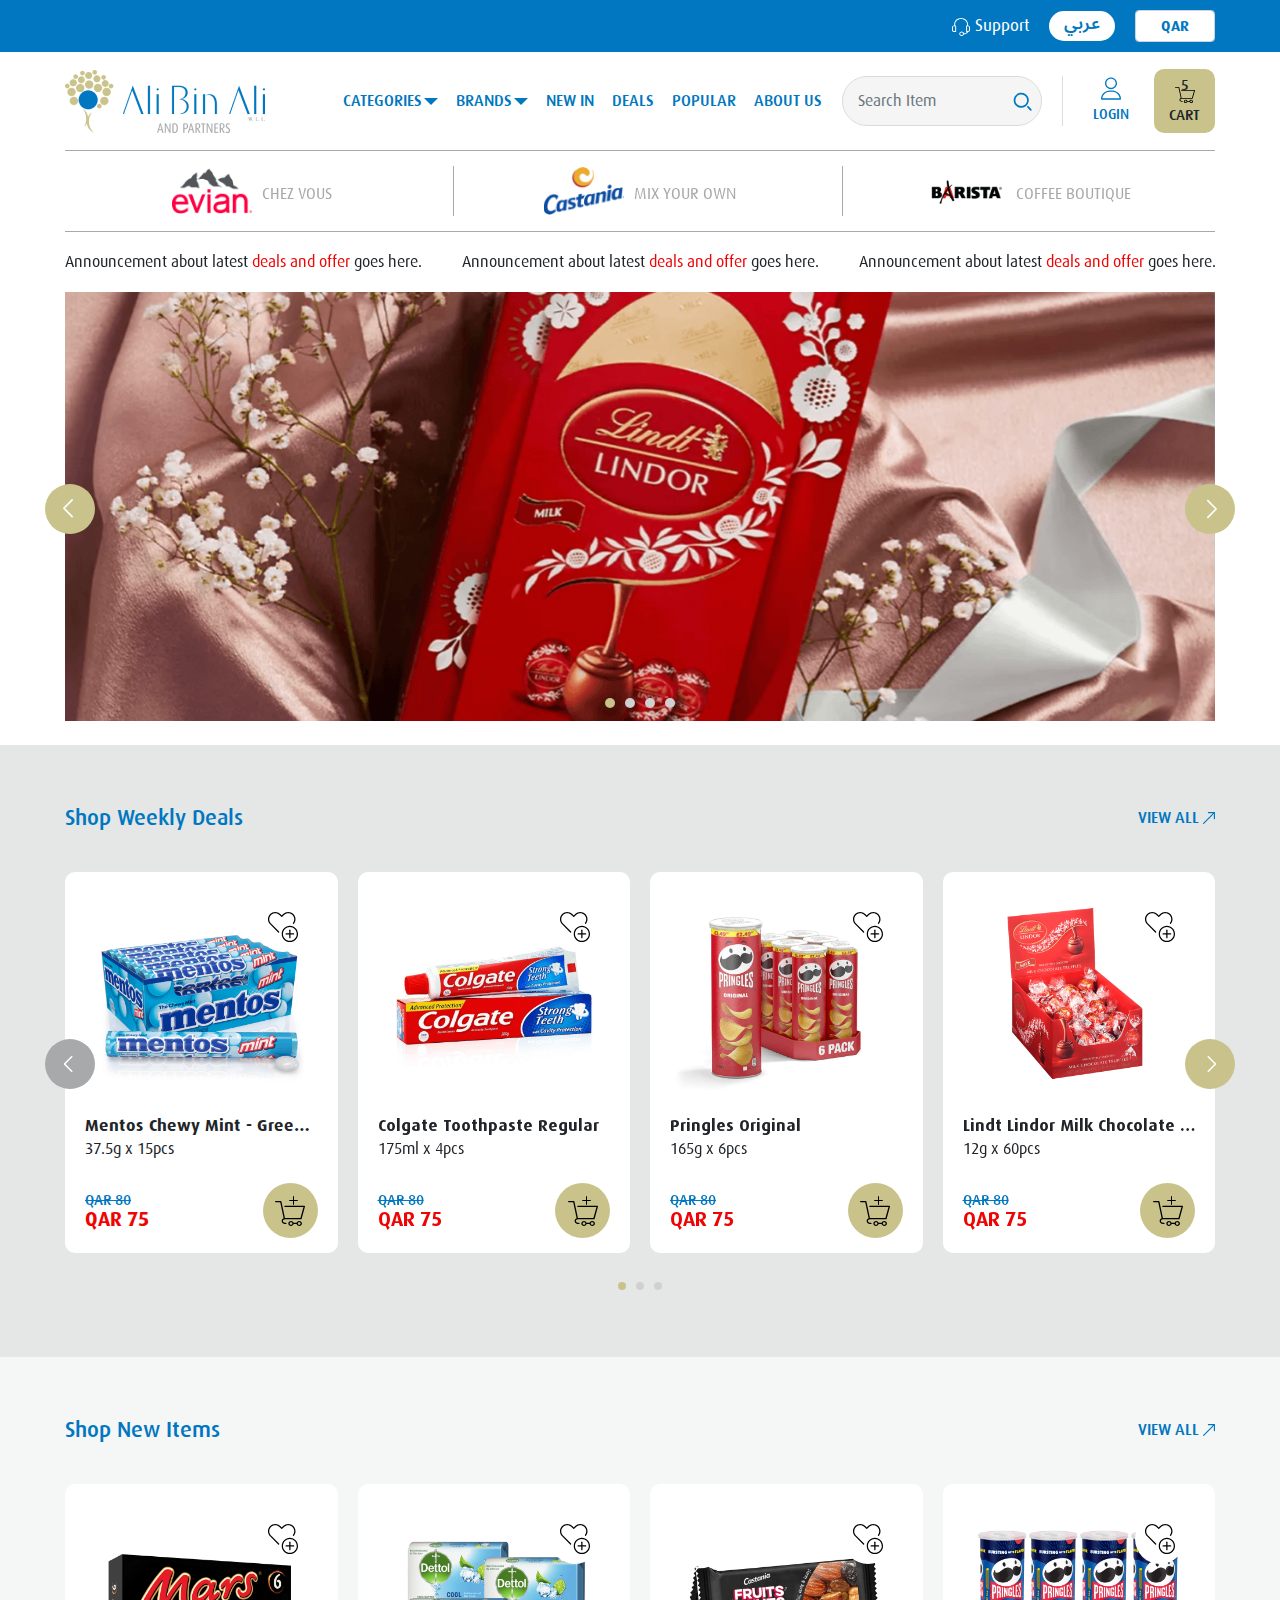
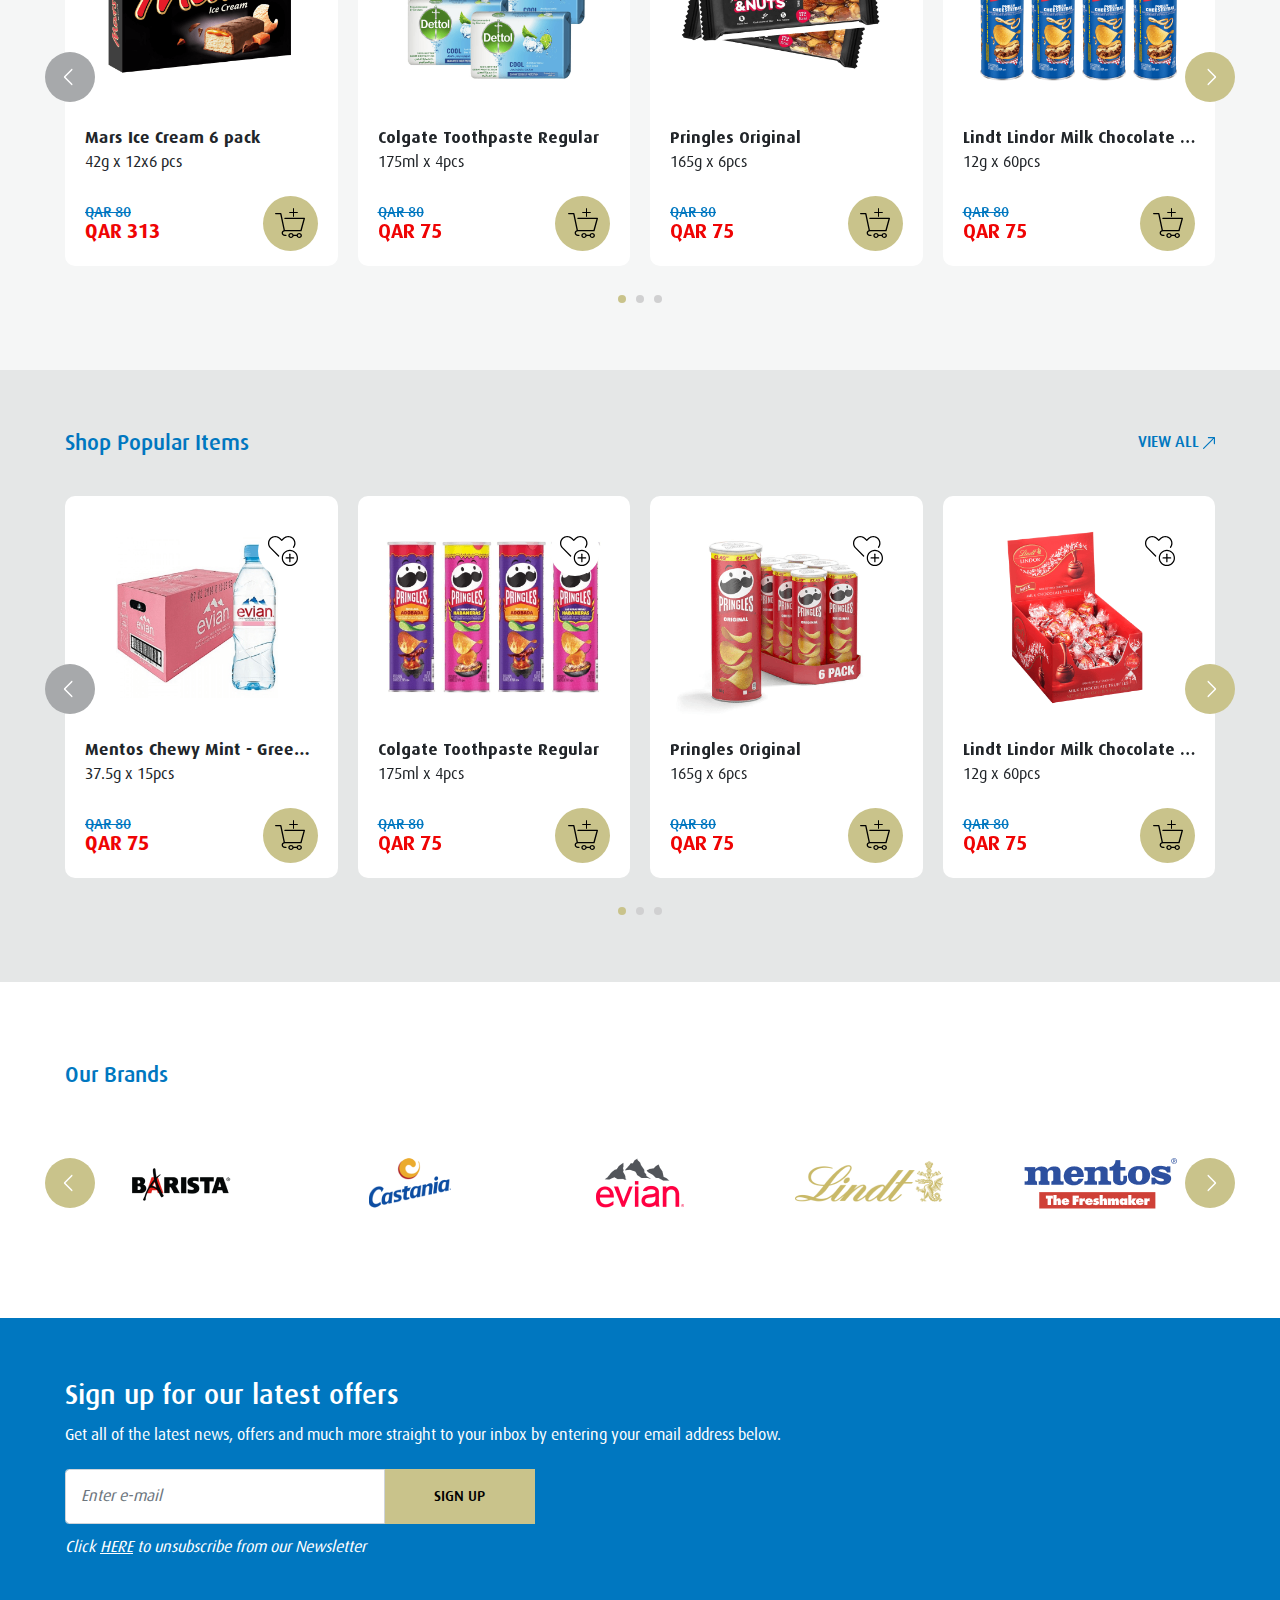
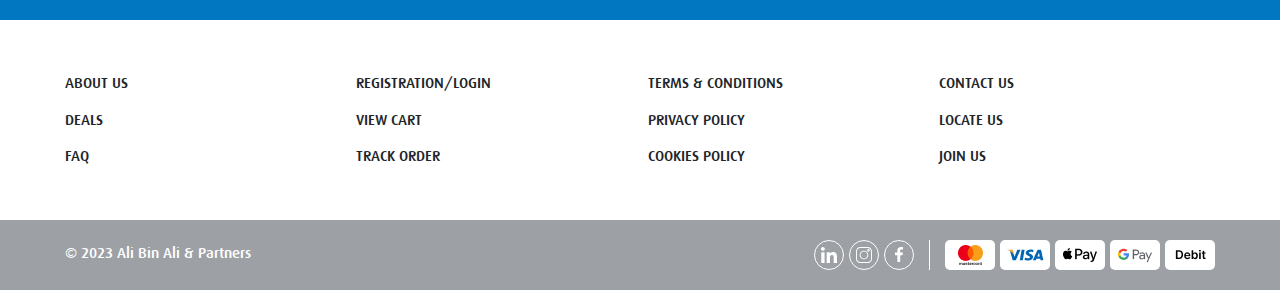
<file: index.html>
<!DOCTYPE html>
<html lang="en">

<head>
    <!-- Basic Page Needs
    ================================================== -->
    <meta charset="UTF-8">
    <meta http-equiv="X-UA-Compatible" content="IE=edge">

    <!-- Specific Meta
    ================================================== -->
    <meta name="viewport" content="width=device-width, initial-scale=1.0, shrink-to-fit=no">
    <meta name="keyword" content="Ali Bin Ali, Partners">
    <meta name="description" content="Ali Bin Ali - And Partners">
    <meta name="author" content="Ali Bin Ali - And Partners">

    <!-- Site Title
    ================================================== -->
    <title>Ali Bin Ali - And Partners</title>

    <!-- Site Favicon
    ================================================== -->
    <link rel="icon" sizes="16x16" href="assets/images/aba.png">

    <!-- Fonts
    ================================================== -->
    <link rel="stylesheet" href="assets/font/font-face.css">

    <!-- All CSS Here
    ================================================== -->
    <link rel="stylesheet" href="assets/css/bootstrap.min.css">
    <link rel="stylesheet" href="assets/css/swiper-bundle.min.css">
    <link rel="stylesheet" href="assets/css/style.css">
</head>

<body>
    <!--~~~~~~~~~~~~~~~~~~~~~~~~~~~~~~~~~~~~~~~
    Header Start
    ~~~~~~~~~~~~~~~~~~~~~~~~~~~~~~~~~~~~~~~~-->
    <header>
        <div class="header-top">
            <div class="container">
                <div class="nav justify-content-end">
                    <ul class="d-flex align-items-center justify-content-end">
                        <li>
                            <a href="#">
                                <svg width="18" height="18" viewBox="0 0 18 18" fill="none" xmlns="http://www.w3.org/2000/svg">
                                    <path d="M16.1028 7.44063H16.0542V6.34904C16.0542 2.84257 12.9505 0 9.12195 0C5.29335 0 2.18973 2.84257 2.18973 6.34904V7.44063H1.89787C0.827621 7.44063 0.000632371 8.30942 0.000632371 9.31193V12.0966C-0.026324 13.0682 0.811884 13.8759 1.87277 13.9006C1.88115 13.9008 1.88949 13.901 1.89787 13.901H3.6978C3.95275 13.8901 4.14973 13.6918 4.13772 13.4584C4.1373 13.45 4.1366 13.4416 4.13562 13.4332V7.97525C4.13562 7.70794 3.96536 7.44058 3.6978 7.44058H3.16268V6.349C3.16268 3.33468 5.83075 0.891052 9.12195 0.891052C12.4131 0.891052 15.0812 3.33468 15.0812 6.349V7.44058H14.5461C14.2785 7.44058 14.1083 7.7079 14.1083 7.97525V13.4332C14.0811 13.6656 14.2648 13.8742 14.5186 13.8991C14.5277 13.9 14.5369 13.9006 14.5461 13.901H15.1055L15.0569 13.9678C14.327 14.8562 13.1817 15.3766 11.9678 15.3713C11.702 14.1778 10.4302 13.4076 9.12711 13.651C8.01278 13.8592 7.20935 14.753 7.20036 15.7946C7.21368 17.0162 8.29882 18.0001 9.63272 18C10.293 17.9902 10.9224 17.742 11.384 17.3094C11.6954 17.0173 11.8995 16.6435 11.9678 16.2401C13.4879 16.2454 14.9216 15.593 15.8352 14.4802L16.2974 13.8564C17.3433 13.7896 18 13.1881 18 12.3193V9.5346C18 8.57678 17.2217 7.44063 16.1028 7.44063ZM3.16268 13.0099H1.89787C1.3741 12.9983 0.959842 12.6 0.972598 12.1203C0.972831 12.1124 0.973157 12.1045 0.973576 12.0966V9.31189C0.973576 8.79953 1.36274 8.33168 1.89787 8.33168H3.16268V13.0099ZM10.6787 16.6857C10.4091 16.9534 10.0304 17.1067 9.63277 17.109C8.84139 17.0975 8.19919 16.5191 8.17335 15.7946C8.17302 15.0687 8.81528 14.48 9.60786 14.4797C10.4004 14.4794 11.0432 15.0676 11.0435 15.7935C11.0435 15.7939 11.0435 15.7943 11.0435 15.7946C11.0638 16.1254 10.9314 16.4487 10.6787 16.6857ZM17.0271 12.3193C17.0271 12.9208 16.3947 13.0099 16.1028 13.0099H15.0812V8.33172H16.1028C16.6379 8.33172 17.0271 9.02232 17.0271 9.53469V12.3193Z" fill="white"/>
                                </svg>
                                Support
                            </a>
                        </li>
                        <li>
                            <a href="#" class="lang_switch">
                                عربي
                            </a>
                        </li>
                        <li>
                            <form action="#">
                                <div class="form-group">
                                    <select name="currencySelect" class="form-control" id="currencySelect">
                                        <option value="QAR">QAR</option>
                                        <option value="USD">USD</option>
                                        <option value="GBP">GBP</option>
                                    </select>
                                </div>
                            </form>
                        </li>
                    </ul>
                </div>
            </div>
        </div>
        <div class="header-main">
            <div class="container">
                <div class="navbar">
                    <a href="index.html" class="site-brand">
                        <img src="assets/images/site-logo.png" alt="Ali Bin Ali AND Partners">
                    </a>
                    <ul class="main-menu">
                        <li class="menu-item-has-children">
                            <a href="javascript:void(0)">
                                CATEGORIES
                            </a>
                            <ul class="submenu">
                                <li>
                                    <a href="#">
                                        CATEGORY NAME
                                    </a>
                                </li>
                                <li>
                                    <a href="#">
                                        CATEGORY NAME
                                    </a>
                                </li>
                                <li>
                                    <a href="#">
                                        CATEGORY NAME
                                    </a>
                                </li>
                                <li>
                                    <a href="#">
                                        CATEGORY NAME
                                    </a>
                                </li>
                                <li>
                                    <a href="#">
                                        CATEGORY NAME
                                    </a>
                                </li>
                            </ul>
                        </li>
                        <li class="menu-item-has-children">
                            <a href="javascript:void(0)">
                                BRANDS
                            </a>
                            <ul class="submenu">
                                <li>
                                    <a href="#">
                                        ISTANIA
                                    </a>
                                </li>
                                <li>
                                    <a href="#">
                                        LINDT
                                    </a>
                                </li>
                                <li>
                                    <a href="#">
                                        EVIAN
                                    </a>
                                </li>
                                <li>
                                    <a href="#">
                                        PRINGLES
                                    </a>
                                </li>
                                <li>
                                    <a href="#">
                                        MENTOS
                                    </a>
                                </li>
                                <li>
                                    <a href="#">
                                        PALMOLIVE
                                    </a>
                                </li>
                                <li>
                                    <a href="#">
                                        COLGATE
                                    </a>
                                </li>
                            </ul>
                        </li>
                        <li>
                            <a href="#">
                                NEW IN
                            </a>
                        </li>
                        <li>
                            <a href="#">
                                DEALS
                            </a>
                        </li>
                        <li>
                            <a href="#">
                                POPULAR
                            </a>
                        </li>
                        <li>
                            <a href="#">
                                ABOUT US
                            </a>
                        </li>
                    </ul>
                    <form action="#" class="search-form">
                        <div class="input-group">
                            <input type="text" name="s" class="form-control" placeholder="Search Item">
                            <button type="submit" class="bg-transparent border-0">
                                <svg width="19" height="19" viewBox="0 0 19 19" fill="none" xmlns="http://www.w3.org/2000/svg">
                                    <path fill-rule="evenodd" clip-rule="evenodd" d="M13.6142 6.01194C12.5511 3.44494 9.82269 1.98639 7.09769 2.52832C4.37263 3.07026 2.40989 5.46174 2.40987 8.24019C2.40986 9.78444 3.02321 11.2655 4.11507 12.3577C6.07946 14.3226 9.15833 14.6262 11.4687 13.0828C13.779 11.5395 14.6772 8.57893 13.6142 6.01194ZM6.75792 0.81989C10.2981 0.115861 13.8425 2.01065 15.2235 5.34546C16.6046 8.68031 15.4376 12.5262 12.4362 14.5312C9.43483 16.5363 5.43514 16.1418 2.8832 13.5892C1.46477 12.1705 0.667946 10.2464 0.667969 8.24019C0.668004 4.63068 3.21779 1.52392 6.75792 0.81989Z" fill="#0077C0"/>
                                    <path fill-rule="evenodd" clip-rule="evenodd" d="M14.3117 14.3176C14.6519 13.9775 15.2034 13.9775 15.5435 14.3176L18.413 17.1871C18.7531 17.5272 18.7531 18.0787 18.413 18.4188C18.0728 18.759 17.5214 18.759 17.1812 18.4188L14.3117 15.5494C13.9716 15.2092 13.9716 14.6577 14.3117 14.3176Z" fill="#0077C0"/>
                                </svg>
                            </button>
                        </div>
                    </form>
                    <ul class="user-buttons d-flex align-items-center">
                        <li>
                            <a href="login.html" class="btn-login">
                                <svg viewBox="0 0 26 30" fill="none" xmlns="http://www.w3.org/2000/svg">
                                    <path d="M13.0012 0.554688C8.70025 0.554688 5.20117 3.9717 5.20117 8.17174C5.20117 12.3718 8.70025 15.7888 13.0012 15.7888C17.3021 15.7888 20.8012 12.3718 20.8012 8.17174C20.8012 3.9717 17.3021 0.554688 13.0012 0.554688ZM13.0012 14.0961C9.65601 14.0961 6.93451 11.4384 6.93451 8.17174C6.93451 4.90504 9.65601 2.24737 13.0012 2.24737C16.3463 2.24737 19.0678 4.90504 19.0678 8.17174C19.0678 11.4384 16.3463 14.0961 13.0012 14.0961Z" fill="#0077C0"/>
                                    <path d="M22.7047 20.764C20.5692 18.6466 17.7383 17.4805 14.7333 17.4805H11.2667C8.26176 17.4805 5.43076 18.6466 3.2953 20.764C1.17029 22.871 0 25.6523 0 28.5957C0 29.0631 0.388036 29.4421 0.866667 29.4421H25.1333C25.612 29.4421 26 29.0631 26 28.5957C26 25.6523 24.8297 22.871 22.7047 20.764ZM1.77147 27.7494C2.20567 22.9486 6.29841 19.1731 11.2667 19.1731H14.7333C19.7016 19.1731 23.7943 22.9486 24.2285 27.7494H1.77147Z" fill="#0077C0"/>
                                </svg>
                                <span>LOGIN</span>
                            </a>
                        </li>
                        <li>
                            <a href="cart.html" class="btn-cart">
                                <span class="count">5</span>
                                <svg viewBox="0 0 30 24" fill="none" xmlns="http://www.w3.org/2000/svg">
                                    <path d="M0.66589 3.23308e-07C0.298038 -0.000196781 -0.000221025 0.265635 1.229e-07 0.593495C-0.000221025 0.921355 0.298038 1.18719 0.66589 1.18699H5.23714L8.61258 16.6606C7.46322 17.1 6.6509 18.1169 6.6509 19.2984C6.6509 20.8806 8.1032 22.175 9.87837 22.175H10.9062C11.2741 22.1752 11.5723 21.9093 11.5721 21.5815C11.5723 21.2536 11.2741 20.9878 10.9062 20.988H9.87837C8.81754 20.988 7.98868 20.2439 7.98868 19.2984C7.98868 18.3529 8.81754 17.6141 9.87837 17.6141C15.2337 17.6106 20.5959 17.6123 25.9537 17.6123C26.2586 17.6126 26.5247 17.4283 26.5996 17.165L29.9791 5.30224C30.0864 4.92688 29.7678 4.56206 29.3332 4.5626H9.88037C9.51252 4.56241 9.21426 4.82824 9.21448 5.1561C9.21426 5.48396 9.51252 5.74979 9.88037 5.74959H28.4773L25.4378 16.4254H9.91637L6.43894 0.47943C6.37783 0.20072 6.10367 -0.000294238 5.78505 3.23308e-07H0.66589ZM16.0234 19.1629C14.5318 19.1629 13.3098 20.2521 13.3098 21.5815C13.3098 22.9109 14.5318 24 16.0234 24C17.2839 24 18.3424 23.2182 18.6429 22.175H21.5964C21.897 23.2182 22.9555 24 24.216 24C25.7076 24 26.9296 22.9109 26.9296 21.5815C26.9296 20.2521 25.7076 19.1629 24.216 19.1629C22.955 19.1629 21.8965 19.9441 21.5964 20.988H18.6429C18.3429 19.9441 17.2844 19.1629 16.0234 19.1629ZM16.0234 20.3481C16.7992 20.3481 17.405 20.8869 17.4071 21.5779C17.4071 22.3985 16.6946 22.8148 16.0234 22.8148C15.2461 22.8148 14.6396 22.2742 14.6396 21.5815C14.6396 20.6989 15.4138 20.3481 16.0234 20.3481ZM24.216 20.3481C24.9932 20.3481 25.5998 20.8887 25.5998 21.5815C25.5998 22.2742 24.9932 22.8148 24.216 22.8148C23.4401 22.8148 22.8344 22.276 22.8322 21.585C22.8322 20.8596 23.4352 20.3481 24.216 20.3481Z" fill="black"/>
                                </svg>
                                <span>CART</span>
                            </a>
                        </li>
                        <li class="sidebar_toggler">
                            <button>
                                <svg width="22" height="18" viewBox="0 0 22 18" fill="none" xmlns="http://www.w3.org/2000/svg">
                                    <path d="M21.1538 16H0.846154C0.62174 16 0.406517 16.1054 0.247833 16.2929C0.089148 16.4804 0 16.7348 0 17C0 17.2652 0.089148 17.5196 0.247833 17.7071C0.406517 17.8946 0.62174 18 0.846154 18H21.1538C21.3783 18 21.5935 17.8946 21.7522 17.7071C21.9109 17.5196 22 17.2652 22 17C22 16.7348 21.9109 16.4804 21.7522 16.2929C21.5935 16.1054 21.3783 16 21.1538 16ZM22 9C22 9.26522 21.9109 9.51957 21.7522 9.70711C21.5935 9.89464 21.3783 10 21.1538 10H0.846154C0.62174 10 0.406517 9.89464 0.247833 9.70711C0.089148 9.51957 0 9.26522 0 9C0 8.73478 0.089148 8.48043 0.247833 8.29289C0.406517 8.10536 0.62174 8 0.846154 8H21.1538C21.3783 8 21.5935 8.10536 21.7522 8.29289C21.9109 8.48043 22 8.73478 22 9ZM22 0.999999C22 1.26522 21.9109 1.51957 21.7522 1.70711C21.5935 1.89464 21.3783 2 21.1538 2H11C10.7756 2 10.5604 1.89464 10.4017 1.70711C10.243 1.51957 10.1538 1.26522 10.1538 0.999999C10.1538 0.734783 10.243 0.480428 10.4017 0.292892C10.5604 0.105356 10.7756 -5.36442e-07 11 -5.36442e-07H21.1538C21.3783 -5.36442e-07 21.5935 0.105356 21.7522 0.292892C21.9109 0.480428 22 0.734783 22 0.999999Z" fill="#0077BF"/>
                                </svg>
                            </button>
                        </li>
                    </ul>
                </div>
            </div>
        </div>
        <div class="header-partners">
            <div class="container">
                <div class="partners-slider swiper">
                    <div class="swiper-wrapper">
                        <div class="swiper-slide">
                            <div class="partner-item text-center">
                                <a href="">
                                    <img src="assets/images/brands/evian-logo.png" alt="">
                                    <span>
                                        CHEZ VOUS
                                    </span>
                                </a>
                            </div>
                        </div>
                        <div class="swiper-slide">
                            <div class="partner-item text-center">
                                <a href="">
                                    <img src="assets/images/brands/castania-logo.png" alt="">
                                    <span>
                                        MIX YOUR OWN
                                    </span>
                                </a>
                            </div>
                        </div>
                        <div class="swiper-slide">
                            <div class="partner-item text-center">
                                <a href="">
                                    <img src="assets/images/brands/barista-logo.png" alt="">
                                    <span>
                                        COFFEE BOUTIQUE
                                    </span>
                                </a>
                            </div>
                        </div>
                    </div>
                </div>
            </div>
        </div>
        <div class="header-deals">
            <div class="container">
                <div class="announcement_slider swiper">
                    <div class="swiper-wrapper">
                        <div class="swiper-slide">
                            Announcement about latest <span class="text-red">deals and offer</span> goes here.
                        </div>
                        <div class="swiper-slide">
                            Announcement about latest <span class="text-red">deals and offer</span> goes here.
                        </div>
                        <div class="swiper-slide">
                            Announcement about latest <span class="text-red">deals and offer</span> goes here.
                        </div>
                    </div>
                </div>
            </div>
        </div>
    </header>
    <div class="mobile-menu">
        <div class="site-brand">
            <a href="index.html" class="site-brand">
                <img src="assets/images/site-logo.png" alt="Ali Bin Ali AND Partners">
            </a>
        </div>
        <hr>
        <form action="#" class="search-form">
            <div class="input-group">
                <input type="text" name="s" class="form-control" placeholder="Search Item">
                <button type="submit" class="bg-transparent border-0">
                    <svg width="19" height="19" viewBox="0 0 19 19" fill="none" xmlns="http://www.w3.org/2000/svg">
                        <path fill-rule="evenodd" clip-rule="evenodd" d="M13.6142 6.01194C12.5511 3.44494 9.82269 1.98639 7.09769 2.52832C4.37263 3.07026 2.40989 5.46174 2.40987 8.24019C2.40986 9.78444 3.02321 11.2655 4.11507 12.3577C6.07946 14.3226 9.15833 14.6262 11.4687 13.0828C13.779 11.5395 14.6772 8.57893 13.6142 6.01194ZM6.75792 0.81989C10.2981 0.115861 13.8425 2.01065 15.2235 5.34546C16.6046 8.68031 15.4376 12.5262 12.4362 14.5312C9.43483 16.5363 5.43514 16.1418 2.8832 13.5892C1.46477 12.1705 0.667946 10.2464 0.667969 8.24019C0.668004 4.63068 3.21779 1.52392 6.75792 0.81989Z" fill="#0077C0"/>
                        <path fill-rule="evenodd" clip-rule="evenodd" d="M14.3117 14.3176C14.6519 13.9775 15.2034 13.9775 15.5435 14.3176L18.413 17.1871C18.7531 17.5272 18.7531 18.0787 18.413 18.4188C18.0728 18.759 17.5214 18.759 17.1812 18.4188L14.3117 15.5494C13.9716 15.2092 13.9716 14.6577 14.3117 14.3176Z" fill="#0077C0"/>
                    </svg>
                </button>
            </div>
        </form>
        <hr> <br>
        <h6 class="mb-4 border-bottom pb-2">Navigation</h6>
        <div class="nav-menu"></div>
    </div>
    <!--~~./ Header End ~~-->


    <!--~~~~~~~~~~~~~~~~~~~~~~~~~~~~~~~~~~~~~~~
    Hero Start
    ~~~~~~~~~~~~~~~~~~~~~~~~~~~~~~~~~~~~~~~~-->
    <div class="hero_section">
        <div class="container">
            <div class="hero__slider swiper">

                <!-- Previous Slide Button -->
                <div class="btn-prev-slide">
                    <svg viewBox="0 0 13 24" fill="none" xmlns="http://www.w3.org/2000/svg">
                        <path d="M11.9166 24C11.6395 24 11.3622 23.8934 11.1507 23.6804L0.317481 12.7713C-0.105827 12.345 -0.105827 11.6548 0.317481 11.2288L11.1507 0.319704C11.574 -0.106568 12.2595 -0.106568 12.6825 0.319704C13.1056 0.745975 13.1058 1.43625 12.6825 1.86224L2.61521 12L12.6825 22.1378C13.1058 22.5641 13.1058 23.2544 12.6825 23.6804C12.471 23.8934 12.1937 24 11.9166 24Z" fill="white"/>
                    </svg>
                </div>

                <!-- Slides Wrapper start -->
                <div class="swiper-wrapper">
                    <div class="swiper-slide">
                        <div class="slide-content">
                            <a href="product-details.html">
                                <img src="assets/images/hero/hero-slide1.png" alt="" class="slide-img">
                            </a>
                        </div>
                    </div>
                    <div class="swiper-slide">
                        <div class="slide-content">
                            <a href="product-details.html">
                                <img src="assets/images/hero/hero-slide2.png" alt="" class="slide-img">
                            </a>
                        </div>
                    </div>
                    <div class="swiper-slide">
                        <div class="slide-content">
                            <a href="product-details.html">
                                <img src="assets/images/hero/hero-slide3.png" alt="" class="slide-img">
                            </a>
                        </div>
                    </div>
                    <div class="swiper-slide">
                        <div class="slide-content">
                            <a href="product-details.html">
                                <img src="assets/images/hero/hero-slide4.png" alt="" class="slide-img">
                            </a>
                        </div>
                    </div>
                </div>
                <!-- Slides Wrapper End -->

                <!-- Next Slide Button -->
                <div class="btn-next-slide">
                    <svg width="13" height="24" viewBox="0 0 13 24" fill="none" xmlns="http://www.w3.org/2000/svg">
                        <path d="M1.08339 24C0.80633 24 0.529 23.8934 0.317481 23.6804C-0.105827 23.2541 -0.105827 22.5638 0.317481 22.1378L10.3848 12L0.317481 1.86215C-0.105827 1.43588 -0.105827 0.745603 0.317481 0.319603C0.740789 -0.106398 1.42626 -0.106671 1.8493 0.319603L12.6825 11.2287C13.1058 11.655 13.1058 12.3453 12.6825 12.7713L1.8493 23.6804C1.63778 23.8934 1.36045 24 1.08339 24Z" fill="white"/>
                    </svg>
                </div>

                <!-- Slider Pagination -->
                <div class="hero__pagination text-center"></div>
            </div>
        </div>
    </div>
    <!--~~./ Hero End ~~-->


    <!--~~~~~~~~~~~~~~~~~~~~~~~~~~~~~~~~~~~~~~~
    Weekly Deals Start
    ~~~~~~~~~~~~~~~~~~~~~~~~~~~~~~~~~~~~~~~~-->
    <div class="weekly_deals">
        <div class="container">
            <div class="section-title">
                <h5 class="title">
                    Shop Weekly Deals

                    <a href="#">
                        VIEW ALL
                        <svg width="12" height="12" viewBox="0 0 12 12" fill="none" xmlns="http://www.w3.org/2000/svg">
                            <path d="M11.4004 0H5.40405C5.24502 0 5.0925 0.0631754 4.98005 0.175628C4.8676 0.288081 4.80442 0.440599 4.80442 0.599632C4.80442 0.758664 4.8676 0.911182 4.98005 1.02363C5.0925 1.13609 5.24502 1.19926 5.40405 1.19926H9.95286L0.183061 10.9691C0.12579 11.0244 0.0801083 11.0905 0.0486822 11.1637C0.0172561 11.2369 0.000714505 11.3155 2.26403e-05 11.3952C-0.000669224 11.4748 0.0145023 11.5537 0.0446524 11.6274C0.0748024 11.7011 0.119327 11.7681 0.175628 11.8244C0.231929 11.8807 0.298879 11.9252 0.372572 11.9553C0.446264 11.9855 0.525223 12.0007 0.604842 12C0.684461 11.9993 0.763144 11.9827 0.836302 11.9513C0.909459 11.9199 0.975625 11.8742 1.03094 11.8169L10.8007 2.04714V6.59595C10.8007 6.75498 10.8639 6.9075 10.9764 7.01995C11.0888 7.1324 11.2413 7.19558 11.4004 7.19558C11.5594 7.19558 11.7119 7.1324 11.8244 7.01995C11.9368 6.9075 12 6.75498 12 6.59595V0.599632C12 0.440599 11.9368 0.288081 11.8244 0.175628C11.7119 0.0631754 11.5594 0 11.4004 0Z" fill="#0077C0"/>
                        </svg>
                    </a>
                </h5>
            </div>

            <div class="product__slider swiper">
                <div class="btn-prev-slide">
                    <svg width="13" height="24" viewBox="0 0 13 24" fill="none" xmlns="http://www.w3.org/2000/svg">
                        <path d="M11.9166 24C11.6395 24 11.3622 23.8934 11.1507 23.6804L0.317481 12.7713C-0.105827 12.345 -0.105827 11.6548 0.317481 11.2288L11.1507 0.319704C11.574 -0.106568 12.2595 -0.106568 12.6825 0.319704C13.1056 0.745975 13.1058 1.43625 12.6825 1.86224L2.61521 12L12.6825 22.1378C13.1058 22.5641 13.1058 23.2544 12.6825 23.6804C12.471 23.8934 12.1937 24 11.9166 24Z" fill="white"/>
                    </svg>
                </div>
                <div class="swiper-wrapper">
                    <div class="swiper-slide">
                        <div class="product-item">
                            <div class="product_thumbnail">
                                <a href="product-details.html">
                                    <img src="assets/images/product/product-1.png" class="img-front" alt="Mentos Chewy Mint - Green Apple">
                                    <img src="assets/images/product/product-1-1.png" class="img-hover" alt="Mentos Chewy Mint - Green Apple">
                                </a>
                                <button data-bs-toggle="tooltip" data-bs-placement="top" title="Add to wishlist">
                                    <svg width="30" height="30" viewBox="0 0 30 30" fill="none" xmlns="http://www.w3.org/2000/svg">
                                        <path d="M21.8745 30C17.3945 30 13.7495 26.355 13.7495 21.875C13.7495 17.395 17.3945 13.75 21.8745 13.75C26.3545 13.75 29.9995 17.395 29.9995 21.875C29.9995 26.355 26.3545 30 21.8745 30ZM21.8745 15C18.0832 15 14.9995 18.085 14.9995 21.875C14.9995 25.665 18.0832 28.75 21.8745 28.75C25.6657 28.75 28.7495 25.665 28.7495 21.875C28.7495 18.085 25.6657 15 21.8745 15Z" fill="black"/>
                                        <path d="M21.8745 26.25C21.5295 26.25 21.2495 25.97 21.2495 25.625V18.125C21.2495 17.78 21.5295 17.5 21.8745 17.5C22.2195 17.5 22.4995 17.78 22.4995 18.125V25.625C22.4995 25.97 22.2195 26.25 21.8745 26.25Z" fill="black"/>
                                        <path d="M25.6245 22.5H18.1245C17.7795 22.5 17.4995 22.22 17.4995 21.875C17.4995 21.53 17.7795 21.25 18.1245 21.25H25.6245C25.9695 21.25 26.2495 21.53 26.2495 21.875C26.2495 22.22 25.9695 22.5 25.6245 22.5Z" fill="black"/>
                                        <path d="M10.6307 20.625C10.4707 20.625 10.3107 20.5638 10.1882 20.4425L2.1132 12.35C-0.701797 9.52875 -0.701797 4.94 2.1132 2.11875C3.47695 0.75375 5.2907 0 7.21945 0C9.1482 0 10.9632 0.7525 12.327 2.11875L13.7495 3.545L15.1732 2.11875C16.537 0.7525 18.3507 0 20.2795 0C22.2082 0 24.022 0.7525 25.3857 2.11875C27.9382 4.67625 28.2082 8.765 26.0145 11.63C25.8045 11.905 25.4132 11.9587 25.1382 11.7475C24.8645 11.5375 24.812 11.145 25.022 10.8712C26.837 8.50125 26.612 5.1175 24.5007 3.0025C23.3732 1.8725 21.8732 1.25 20.2795 1.25C18.6857 1.25 17.1857 1.8725 16.0582 3.0025L14.192 4.87125C14.0745 4.98875 13.9157 5.055 13.7495 5.055C13.5832 5.055 13.4245 4.98875 13.307 4.8725L11.442 3.0025C10.3132 1.8725 8.81445 1.25 7.21945 1.25C5.62445 1.25 4.1257 1.8725 2.9982 3.0025C0.669453 5.335 0.669453 9.1325 2.9982 11.4663L11.0732 19.5588C11.317 19.8038 11.317 20.2 11.072 20.4425C10.9507 20.5638 10.7907 20.625 10.6307 20.625Z" fill="black"/>
                                    </svg>
                                </button>
                            </div>
                            <div class="product-info">
                                <h6 class="product-title">
                                    <a href="product-details.html">
                                        Mentos Chewy Mint - Green Apple
                                    </a>
                                </h6>
                                <p>
                                    37.5g  x 15pcs
                                </p>
                            </div>
                            <div class="product-footer">
                                <ul class="d-flex align-items-center justify-content-between">
                                    <li>
                                        <p class="price regular"><del>QAR 80</del></p>
                                        <p class="price sale">QAR 75</p>
                                    </li>
                                    <li>
                                        <a href="#" class="add-to-cart" data-bs-toggle="tooltip" data-bs-placement="top" title="Add to Cart">
                                            <svg width="30" height="30" viewBox="0 0 30 30" fill="none" xmlns="http://www.w3.org/2000/svg">
                                                <path d="M0.66589 5C0.298038 4.9998 -0.000221025 5.2767 1.229e-07 5.61822C-0.000221025 5.95974 0.298038 6.23665 0.66589 6.23645H5.23714L8.61258 22.3548C7.46322 22.8125 6.6509 23.8717 6.6509 25.1025C6.6509 26.7506 8.1032 28.0989 9.87837 28.0989H10.9062C11.2741 28.0991 11.5723 27.8222 11.5721 27.4807C11.5723 27.1392 11.2741 26.8623 10.9062 26.8625H9.87837C8.81754 26.8625 7.98868 26.0874 7.98868 25.1025C7.98868 24.1176 8.81754 23.3481 9.87837 23.3481C15.2337 23.3444 20.5959 23.3462 25.9537 23.3462C26.2586 23.3465 26.5247 23.1545 26.5996 22.8802L29.9791 10.5232C30.0864 10.1322 29.7678 9.75214 29.3332 9.75271H9.88037C9.51252 9.75251 9.21426 10.0294 9.21448 10.3709C9.21426 10.7125 9.51252 10.9894 9.88037 10.9892H28.4773L25.4378 22.1098H9.91637L6.43894 5.49941C6.37783 5.20908 6.10367 4.99969 5.78505 5H0.66589ZM16.0234 24.9614C14.5318 24.9614 13.3098 26.0959 13.3098 27.4807C13.3098 28.8655 14.5318 30 16.0234 30C17.2839 30 18.3424 29.1857 18.6429 28.0989H21.5964C21.897 29.1857 22.9555 30 24.216 30C25.7076 30 26.9296 28.8655 26.9296 27.4807C26.9296 26.0959 25.7076 24.9614 24.216 24.9614C22.955 24.9614 21.8965 25.7751 21.5964 26.8625H18.6429C18.3429 25.7751 17.2844 24.9614 16.0234 24.9614ZM16.0234 26.196C16.7992 26.196 17.405 26.7572 17.4071 27.477C17.4071 28.3317 16.6946 28.7654 16.0234 28.7654C15.2461 28.7654 14.6396 28.2023 14.6396 27.4807C14.6396 26.5614 15.4138 26.196 16.0234 26.196ZM24.216 26.196C24.9932 26.196 25.5998 26.7591 25.5998 27.4807C25.5998 28.2023 24.9932 28.7654 24.216 28.7654C23.4401 28.7654 22.8344 28.2042 22.8322 27.4844C22.8322 26.7287 23.4352 26.196 24.216 26.196Z" fill="black"/>
                                                <path d="M18.5 9C18.224 9 18 8.712 18 8.35714V0.642857C18 0.288 18.224 0 18.5 0C18.776 0 19 0.288 19 0.642857V8.35714C19 8.712 18.776 9 18.5 9Z" fill="black"/>
                                                <path d="M22.3571 5H14.6429C14.288 5 14 4.776 14 4.5C14 4.224 14.288 4 14.6429 4H22.3571C22.712 4 23 4.224 23 4.5C23 4.776 22.712 5 22.3571 5Z" fill="black"/>
                                            </svg>
                                        </a>
                                    </li>
                                </ul>
                            </div>
                        </div>
                    </div>
                    <div class="swiper-slide">
                        <div class="product-item">
                            <div class="product_thumbnail">
                                <a href="product-details.html">
                                    <img src="assets/images/product/product-2.png" class="img-front" alt="Colgate Toothpaste Regular">
                                    <img src="assets/images/product/product-2-1.png" class="img-hover" alt="Colgate Toothpaste Regular">
                                </a>
                                <button data-bs-toggle="tooltip" data-bs-placement="top" title="Add to wishlist">
                                    <svg width="30" height="30" viewBox="0 0 30 30" fill="none" xmlns="http://www.w3.org/2000/svg">
                                        <path d="M21.8745 30C17.3945 30 13.7495 26.355 13.7495 21.875C13.7495 17.395 17.3945 13.75 21.8745 13.75C26.3545 13.75 29.9995 17.395 29.9995 21.875C29.9995 26.355 26.3545 30 21.8745 30ZM21.8745 15C18.0832 15 14.9995 18.085 14.9995 21.875C14.9995 25.665 18.0832 28.75 21.8745 28.75C25.6657 28.75 28.7495 25.665 28.7495 21.875C28.7495 18.085 25.6657 15 21.8745 15Z" fill="black"/>
                                        <path d="M21.8745 26.25C21.5295 26.25 21.2495 25.97 21.2495 25.625V18.125C21.2495 17.78 21.5295 17.5 21.8745 17.5C22.2195 17.5 22.4995 17.78 22.4995 18.125V25.625C22.4995 25.97 22.2195 26.25 21.8745 26.25Z" fill="black"/>
                                        <path d="M25.6245 22.5H18.1245C17.7795 22.5 17.4995 22.22 17.4995 21.875C17.4995 21.53 17.7795 21.25 18.1245 21.25H25.6245C25.9695 21.25 26.2495 21.53 26.2495 21.875C26.2495 22.22 25.9695 22.5 25.6245 22.5Z" fill="black"/>
                                        <path d="M10.6307 20.625C10.4707 20.625 10.3107 20.5638 10.1882 20.4425L2.1132 12.35C-0.701797 9.52875 -0.701797 4.94 2.1132 2.11875C3.47695 0.75375 5.2907 0 7.21945 0C9.1482 0 10.9632 0.7525 12.327 2.11875L13.7495 3.545L15.1732 2.11875C16.537 0.7525 18.3507 0 20.2795 0C22.2082 0 24.022 0.7525 25.3857 2.11875C27.9382 4.67625 28.2082 8.765 26.0145 11.63C25.8045 11.905 25.4132 11.9587 25.1382 11.7475C24.8645 11.5375 24.812 11.145 25.022 10.8712C26.837 8.50125 26.612 5.1175 24.5007 3.0025C23.3732 1.8725 21.8732 1.25 20.2795 1.25C18.6857 1.25 17.1857 1.8725 16.0582 3.0025L14.192 4.87125C14.0745 4.98875 13.9157 5.055 13.7495 5.055C13.5832 5.055 13.4245 4.98875 13.307 4.8725L11.442 3.0025C10.3132 1.8725 8.81445 1.25 7.21945 1.25C5.62445 1.25 4.1257 1.8725 2.9982 3.0025C0.669453 5.335 0.669453 9.1325 2.9982 11.4663L11.0732 19.5588C11.317 19.8038 11.317 20.2 11.072 20.4425C10.9507 20.5638 10.7907 20.625 10.6307 20.625Z" fill="black"/>
                                    </svg>
                                </button>
                            </div>
                            <div class="product-info">
                                <h6 class="product-title">
                                    <a href="product-details.html">
                                        Colgate Toothpaste Regular
                                    </a>
                                </h6>
                                <p>
                                    175ml  x 4pcs
                                </p>
                            </div>
                            <div class="product-footer">
                                <ul class="d-flex align-items-center justify-content-between">
                                    <li>
                                        <p class="price regular"><del>QAR 80</del></p>
                                        <p class="price sale">QAR 75</p>
                                    </li>
                                    <li>
                                        <a href="#" class="add-to-cart" data-bs-toggle="tooltip" data-bs-placement="top" title="Add to Cart">
                                            <svg width="30" height="30" viewBox="0 0 30 30" fill="none" xmlns="http://www.w3.org/2000/svg">
                                                <path d="M0.66589 5C0.298038 4.9998 -0.000221025 5.2767 1.229e-07 5.61822C-0.000221025 5.95974 0.298038 6.23665 0.66589 6.23645H5.23714L8.61258 22.3548C7.46322 22.8125 6.6509 23.8717 6.6509 25.1025C6.6509 26.7506 8.1032 28.0989 9.87837 28.0989H10.9062C11.2741 28.0991 11.5723 27.8222 11.5721 27.4807C11.5723 27.1392 11.2741 26.8623 10.9062 26.8625H9.87837C8.81754 26.8625 7.98868 26.0874 7.98868 25.1025C7.98868 24.1176 8.81754 23.3481 9.87837 23.3481C15.2337 23.3444 20.5959 23.3462 25.9537 23.3462C26.2586 23.3465 26.5247 23.1545 26.5996 22.8802L29.9791 10.5232C30.0864 10.1322 29.7678 9.75214 29.3332 9.75271H9.88037C9.51252 9.75251 9.21426 10.0294 9.21448 10.3709C9.21426 10.7125 9.51252 10.9894 9.88037 10.9892H28.4773L25.4378 22.1098H9.91637L6.43894 5.49941C6.37783 5.20908 6.10367 4.99969 5.78505 5H0.66589ZM16.0234 24.9614C14.5318 24.9614 13.3098 26.0959 13.3098 27.4807C13.3098 28.8655 14.5318 30 16.0234 30C17.2839 30 18.3424 29.1857 18.6429 28.0989H21.5964C21.897 29.1857 22.9555 30 24.216 30C25.7076 30 26.9296 28.8655 26.9296 27.4807C26.9296 26.0959 25.7076 24.9614 24.216 24.9614C22.955 24.9614 21.8965 25.7751 21.5964 26.8625H18.6429C18.3429 25.7751 17.2844 24.9614 16.0234 24.9614ZM16.0234 26.196C16.7992 26.196 17.405 26.7572 17.4071 27.477C17.4071 28.3317 16.6946 28.7654 16.0234 28.7654C15.2461 28.7654 14.6396 28.2023 14.6396 27.4807C14.6396 26.5614 15.4138 26.196 16.0234 26.196ZM24.216 26.196C24.9932 26.196 25.5998 26.7591 25.5998 27.4807C25.5998 28.2023 24.9932 28.7654 24.216 28.7654C23.4401 28.7654 22.8344 28.2042 22.8322 27.4844C22.8322 26.7287 23.4352 26.196 24.216 26.196Z" fill="black"/>
                                                <path d="M18.5 9C18.224 9 18 8.712 18 8.35714V0.642857C18 0.288 18.224 0 18.5 0C18.776 0 19 0.288 19 0.642857V8.35714C19 8.712 18.776 9 18.5 9Z" fill="black"/>
                                                <path d="M22.3571 5H14.6429C14.288 5 14 4.776 14 4.5C14 4.224 14.288 4 14.6429 4H22.3571C22.712 4 23 4.224 23 4.5C23 4.776 22.712 5 22.3571 5Z" fill="black"/>
                                            </svg>
                                        </a>
                                    </li>
                                </ul>
                            </div>
                        </div>
                    </div>
                    <div class="swiper-slide">
                        <div class="product-item">
                            <div class="product_thumbnail">
                                <a href="product-details.html">
                                    <img src="assets/images/product/product-3.png" class="img-front" alt="">
                                    <img src="assets/images/product/product-3-1.png" class="img-hover" alt="">
                                </a>
                                <button data-bs-toggle="tooltip" data-bs-placement="top" title="Add to wishlist">
                                    <svg width="30" height="30" viewBox="0 0 30 30" fill="none" xmlns="http://www.w3.org/2000/svg">
                                        <path d="M21.8745 30C17.3945 30 13.7495 26.355 13.7495 21.875C13.7495 17.395 17.3945 13.75 21.8745 13.75C26.3545 13.75 29.9995 17.395 29.9995 21.875C29.9995 26.355 26.3545 30 21.8745 30ZM21.8745 15C18.0832 15 14.9995 18.085 14.9995 21.875C14.9995 25.665 18.0832 28.75 21.8745 28.75C25.6657 28.75 28.7495 25.665 28.7495 21.875C28.7495 18.085 25.6657 15 21.8745 15Z" fill="black"/>
                                        <path d="M21.8745 26.25C21.5295 26.25 21.2495 25.97 21.2495 25.625V18.125C21.2495 17.78 21.5295 17.5 21.8745 17.5C22.2195 17.5 22.4995 17.78 22.4995 18.125V25.625C22.4995 25.97 22.2195 26.25 21.8745 26.25Z" fill="black"/>
                                        <path d="M25.6245 22.5H18.1245C17.7795 22.5 17.4995 22.22 17.4995 21.875C17.4995 21.53 17.7795 21.25 18.1245 21.25H25.6245C25.9695 21.25 26.2495 21.53 26.2495 21.875C26.2495 22.22 25.9695 22.5 25.6245 22.5Z" fill="black"/>
                                        <path d="M10.6307 20.625C10.4707 20.625 10.3107 20.5638 10.1882 20.4425L2.1132 12.35C-0.701797 9.52875 -0.701797 4.94 2.1132 2.11875C3.47695 0.75375 5.2907 0 7.21945 0C9.1482 0 10.9632 0.7525 12.327 2.11875L13.7495 3.545L15.1732 2.11875C16.537 0.7525 18.3507 0 20.2795 0C22.2082 0 24.022 0.7525 25.3857 2.11875C27.9382 4.67625 28.2082 8.765 26.0145 11.63C25.8045 11.905 25.4132 11.9587 25.1382 11.7475C24.8645 11.5375 24.812 11.145 25.022 10.8712C26.837 8.50125 26.612 5.1175 24.5007 3.0025C23.3732 1.8725 21.8732 1.25 20.2795 1.25C18.6857 1.25 17.1857 1.8725 16.0582 3.0025L14.192 4.87125C14.0745 4.98875 13.9157 5.055 13.7495 5.055C13.5832 5.055 13.4245 4.98875 13.307 4.8725L11.442 3.0025C10.3132 1.8725 8.81445 1.25 7.21945 1.25C5.62445 1.25 4.1257 1.8725 2.9982 3.0025C0.669453 5.335 0.669453 9.1325 2.9982 11.4663L11.0732 19.5588C11.317 19.8038 11.317 20.2 11.072 20.4425C10.9507 20.5638 10.7907 20.625 10.6307 20.625Z" fill="black"/>
                                    </svg>
                                </button>
                            </div>
                            <div class="product-info">
                                <h6 class="product-title">
                                    <a href="product-details.html">
                                        Pringles Original
                                    </a>
                                </h6>
                                <p>
                                    165g  x 6pcs
                                </p>
                            </div>
                            <div class="product-footer">
                                <ul class="d-flex align-items-center justify-content-between">
                                    <li>
                                        <p class="price regular"><del>QAR 80</del></p>
                                        <p class="price sale">QAR 75</p>
                                    </li>
                                    <li>
                                        <a href="#" class="add-to-cart" data-bs-toggle="tooltip" data-bs-placement="top" title="Add to Cart">
                                            <svg width="30" height="30" viewBox="0 0 30 30" fill="none" xmlns="http://www.w3.org/2000/svg">
                                                <path d="M0.66589 5C0.298038 4.9998 -0.000221025 5.2767 1.229e-07 5.61822C-0.000221025 5.95974 0.298038 6.23665 0.66589 6.23645H5.23714L8.61258 22.3548C7.46322 22.8125 6.6509 23.8717 6.6509 25.1025C6.6509 26.7506 8.1032 28.0989 9.87837 28.0989H10.9062C11.2741 28.0991 11.5723 27.8222 11.5721 27.4807C11.5723 27.1392 11.2741 26.8623 10.9062 26.8625H9.87837C8.81754 26.8625 7.98868 26.0874 7.98868 25.1025C7.98868 24.1176 8.81754 23.3481 9.87837 23.3481C15.2337 23.3444 20.5959 23.3462 25.9537 23.3462C26.2586 23.3465 26.5247 23.1545 26.5996 22.8802L29.9791 10.5232C30.0864 10.1322 29.7678 9.75214 29.3332 9.75271H9.88037C9.51252 9.75251 9.21426 10.0294 9.21448 10.3709C9.21426 10.7125 9.51252 10.9894 9.88037 10.9892H28.4773L25.4378 22.1098H9.91637L6.43894 5.49941C6.37783 5.20908 6.10367 4.99969 5.78505 5H0.66589ZM16.0234 24.9614C14.5318 24.9614 13.3098 26.0959 13.3098 27.4807C13.3098 28.8655 14.5318 30 16.0234 30C17.2839 30 18.3424 29.1857 18.6429 28.0989H21.5964C21.897 29.1857 22.9555 30 24.216 30C25.7076 30 26.9296 28.8655 26.9296 27.4807C26.9296 26.0959 25.7076 24.9614 24.216 24.9614C22.955 24.9614 21.8965 25.7751 21.5964 26.8625H18.6429C18.3429 25.7751 17.2844 24.9614 16.0234 24.9614ZM16.0234 26.196C16.7992 26.196 17.405 26.7572 17.4071 27.477C17.4071 28.3317 16.6946 28.7654 16.0234 28.7654C15.2461 28.7654 14.6396 28.2023 14.6396 27.4807C14.6396 26.5614 15.4138 26.196 16.0234 26.196ZM24.216 26.196C24.9932 26.196 25.5998 26.7591 25.5998 27.4807C25.5998 28.2023 24.9932 28.7654 24.216 28.7654C23.4401 28.7654 22.8344 28.2042 22.8322 27.4844C22.8322 26.7287 23.4352 26.196 24.216 26.196Z" fill="black"/>
                                                <path d="M18.5 9C18.224 9 18 8.712 18 8.35714V0.642857C18 0.288 18.224 0 18.5 0C18.776 0 19 0.288 19 0.642857V8.35714C19 8.712 18.776 9 18.5 9Z" fill="black"/>
                                                <path d="M22.3571 5H14.6429C14.288 5 14 4.776 14 4.5C14 4.224 14.288 4 14.6429 4H22.3571C22.712 4 23 4.224 23 4.5C23 4.776 22.712 5 22.3571 5Z" fill="black"/>
                                            </svg>
                                        </a>
                                    </li>
                                </ul>
                            </div>
                        </div>
                    </div>
                    <div class="swiper-slide">
                        <div class="product-item">
                            <div class="product_thumbnail">
                                <a href="product-details.html">
                                    <img src="assets/images/product/product-4.png" class="img-front" alt="">
                                    <img src="assets/images/product/product-4-1.png" class="img-hover" alt="">
                                </a>
                                <button data-bs-toggle="tooltip" data-bs-placement="top" title="Add to wishlist">
                                    <svg width="30" height="30" viewBox="0 0 30 30" fill="none" xmlns="http://www.w3.org/2000/svg">
                                        <path d="M21.8745 30C17.3945 30 13.7495 26.355 13.7495 21.875C13.7495 17.395 17.3945 13.75 21.8745 13.75C26.3545 13.75 29.9995 17.395 29.9995 21.875C29.9995 26.355 26.3545 30 21.8745 30ZM21.8745 15C18.0832 15 14.9995 18.085 14.9995 21.875C14.9995 25.665 18.0832 28.75 21.8745 28.75C25.6657 28.75 28.7495 25.665 28.7495 21.875C28.7495 18.085 25.6657 15 21.8745 15Z" fill="black"/>
                                        <path d="M21.8745 26.25C21.5295 26.25 21.2495 25.97 21.2495 25.625V18.125C21.2495 17.78 21.5295 17.5 21.8745 17.5C22.2195 17.5 22.4995 17.78 22.4995 18.125V25.625C22.4995 25.97 22.2195 26.25 21.8745 26.25Z" fill="black"/>
                                        <path d="M25.6245 22.5H18.1245C17.7795 22.5 17.4995 22.22 17.4995 21.875C17.4995 21.53 17.7795 21.25 18.1245 21.25H25.6245C25.9695 21.25 26.2495 21.53 26.2495 21.875C26.2495 22.22 25.9695 22.5 25.6245 22.5Z" fill="black"/>
                                        <path d="M10.6307 20.625C10.4707 20.625 10.3107 20.5638 10.1882 20.4425L2.1132 12.35C-0.701797 9.52875 -0.701797 4.94 2.1132 2.11875C3.47695 0.75375 5.2907 0 7.21945 0C9.1482 0 10.9632 0.7525 12.327 2.11875L13.7495 3.545L15.1732 2.11875C16.537 0.7525 18.3507 0 20.2795 0C22.2082 0 24.022 0.7525 25.3857 2.11875C27.9382 4.67625 28.2082 8.765 26.0145 11.63C25.8045 11.905 25.4132 11.9587 25.1382 11.7475C24.8645 11.5375 24.812 11.145 25.022 10.8712C26.837 8.50125 26.612 5.1175 24.5007 3.0025C23.3732 1.8725 21.8732 1.25 20.2795 1.25C18.6857 1.25 17.1857 1.8725 16.0582 3.0025L14.192 4.87125C14.0745 4.98875 13.9157 5.055 13.7495 5.055C13.5832 5.055 13.4245 4.98875 13.307 4.8725L11.442 3.0025C10.3132 1.8725 8.81445 1.25 7.21945 1.25C5.62445 1.25 4.1257 1.8725 2.9982 3.0025C0.669453 5.335 0.669453 9.1325 2.9982 11.4663L11.0732 19.5588C11.317 19.8038 11.317 20.2 11.072 20.4425C10.9507 20.5638 10.7907 20.625 10.6307 20.625Z" fill="black"/>
                                    </svg>
                                </button>
                            </div>
                            <div class="product-info">
                                <h6 class="product-title">
                                    <a href="product-details.html">
                                        Lindt Lindor Milk Chocolate Truffle
                                    </a>
                                </h6>
                                <p>
                                    12g  x 60pcs
                                </p>
                            </div>
                            <div class="product-footer">
                                <ul class="d-flex align-items-center justify-content-between">
                                    <li>
                                        <p class="price regular"><del>QAR 80</del></p>
                                        <p class="price sale">QAR 75</p>
                                    </li>
                                    <li>
                                        <a href="#" class="add-to-cart" data-bs-toggle="tooltip" data-bs-placement="top" title="Add to Cart">
                                            <svg width="30" height="30" viewBox="0 0 30 30" fill="none" xmlns="http://www.w3.org/2000/svg">
                                                <path d="M0.66589 5C0.298038 4.9998 -0.000221025 5.2767 1.229e-07 5.61822C-0.000221025 5.95974 0.298038 6.23665 0.66589 6.23645H5.23714L8.61258 22.3548C7.46322 22.8125 6.6509 23.8717 6.6509 25.1025C6.6509 26.7506 8.1032 28.0989 9.87837 28.0989H10.9062C11.2741 28.0991 11.5723 27.8222 11.5721 27.4807C11.5723 27.1392 11.2741 26.8623 10.9062 26.8625H9.87837C8.81754 26.8625 7.98868 26.0874 7.98868 25.1025C7.98868 24.1176 8.81754 23.3481 9.87837 23.3481C15.2337 23.3444 20.5959 23.3462 25.9537 23.3462C26.2586 23.3465 26.5247 23.1545 26.5996 22.8802L29.9791 10.5232C30.0864 10.1322 29.7678 9.75214 29.3332 9.75271H9.88037C9.51252 9.75251 9.21426 10.0294 9.21448 10.3709C9.21426 10.7125 9.51252 10.9894 9.88037 10.9892H28.4773L25.4378 22.1098H9.91637L6.43894 5.49941C6.37783 5.20908 6.10367 4.99969 5.78505 5H0.66589ZM16.0234 24.9614C14.5318 24.9614 13.3098 26.0959 13.3098 27.4807C13.3098 28.8655 14.5318 30 16.0234 30C17.2839 30 18.3424 29.1857 18.6429 28.0989H21.5964C21.897 29.1857 22.9555 30 24.216 30C25.7076 30 26.9296 28.8655 26.9296 27.4807C26.9296 26.0959 25.7076 24.9614 24.216 24.9614C22.955 24.9614 21.8965 25.7751 21.5964 26.8625H18.6429C18.3429 25.7751 17.2844 24.9614 16.0234 24.9614ZM16.0234 26.196C16.7992 26.196 17.405 26.7572 17.4071 27.477C17.4071 28.3317 16.6946 28.7654 16.0234 28.7654C15.2461 28.7654 14.6396 28.2023 14.6396 27.4807C14.6396 26.5614 15.4138 26.196 16.0234 26.196ZM24.216 26.196C24.9932 26.196 25.5998 26.7591 25.5998 27.4807C25.5998 28.2023 24.9932 28.7654 24.216 28.7654C23.4401 28.7654 22.8344 28.2042 22.8322 27.4844C22.8322 26.7287 23.4352 26.196 24.216 26.196Z" fill="black"/>
                                                <path d="M18.5 9C18.224 9 18 8.712 18 8.35714V0.642857C18 0.288 18.224 0 18.5 0C18.776 0 19 0.288 19 0.642857V8.35714C19 8.712 18.776 9 18.5 9Z" fill="black"/>
                                                <path d="M22.3571 5H14.6429C14.288 5 14 4.776 14 4.5C14 4.224 14.288 4 14.6429 4H22.3571C22.712 4 23 4.224 23 4.5C23 4.776 22.712 5 22.3571 5Z" fill="black"/>
                                            </svg>
                                        </a>
                                    </li>
                                </ul>
                            </div>
                        </div>
                    </div>
                    <div class="swiper-slide">
                        <div class="product-item">
                            <div class="product_thumbnail">
                                <a href="product-details.html">
                                    <img src="assets/images/product/product-5.png" class="img-front" alt="">
                                    <img src="assets/images/product/product-5-1.png" class="img-hover" alt="">
                                </a>
                                <button data-bs-toggle="tooltip" data-bs-placement="top" title="Add to wishlist">
                                    <svg width="30" height="30" viewBox="0 0 30 30" fill="none" xmlns="http://www.w3.org/2000/svg">
                                        <path d="M21.8745 30C17.3945 30 13.7495 26.355 13.7495 21.875C13.7495 17.395 17.3945 13.75 21.8745 13.75C26.3545 13.75 29.9995 17.395 29.9995 21.875C29.9995 26.355 26.3545 30 21.8745 30ZM21.8745 15C18.0832 15 14.9995 18.085 14.9995 21.875C14.9995 25.665 18.0832 28.75 21.8745 28.75C25.6657 28.75 28.7495 25.665 28.7495 21.875C28.7495 18.085 25.6657 15 21.8745 15Z" fill="black"/>
                                        <path d="M21.8745 26.25C21.5295 26.25 21.2495 25.97 21.2495 25.625V18.125C21.2495 17.78 21.5295 17.5 21.8745 17.5C22.2195 17.5 22.4995 17.78 22.4995 18.125V25.625C22.4995 25.97 22.2195 26.25 21.8745 26.25Z" fill="black"/>
                                        <path d="M25.6245 22.5H18.1245C17.7795 22.5 17.4995 22.22 17.4995 21.875C17.4995 21.53 17.7795 21.25 18.1245 21.25H25.6245C25.9695 21.25 26.2495 21.53 26.2495 21.875C26.2495 22.22 25.9695 22.5 25.6245 22.5Z" fill="black"/>
                                        <path d="M10.6307 20.625C10.4707 20.625 10.3107 20.5638 10.1882 20.4425L2.1132 12.35C-0.701797 9.52875 -0.701797 4.94 2.1132 2.11875C3.47695 0.75375 5.2907 0 7.21945 0C9.1482 0 10.9632 0.7525 12.327 2.11875L13.7495 3.545L15.1732 2.11875C16.537 0.7525 18.3507 0 20.2795 0C22.2082 0 24.022 0.7525 25.3857 2.11875C27.9382 4.67625 28.2082 8.765 26.0145 11.63C25.8045 11.905 25.4132 11.9587 25.1382 11.7475C24.8645 11.5375 24.812 11.145 25.022 10.8712C26.837 8.50125 26.612 5.1175 24.5007 3.0025C23.3732 1.8725 21.8732 1.25 20.2795 1.25C18.6857 1.25 17.1857 1.8725 16.0582 3.0025L14.192 4.87125C14.0745 4.98875 13.9157 5.055 13.7495 5.055C13.5832 5.055 13.4245 4.98875 13.307 4.8725L11.442 3.0025C10.3132 1.8725 8.81445 1.25 7.21945 1.25C5.62445 1.25 4.1257 1.8725 2.9982 3.0025C0.669453 5.335 0.669453 9.1325 2.9982 11.4663L11.0732 19.5588C11.317 19.8038 11.317 20.2 11.072 20.4425C10.9507 20.5638 10.7907 20.625 10.6307 20.625Z" fill="black"/>
                                    </svg>
                                </button>
                            </div>
                            <div class="product-info">
                                <h6 class="product-title">
                                    <a href="product-details.html">
                                        Colgate Toothpaste Regular                                        
                                    </a>
                                </h6>
                                <p>
                                    175ml  x 4pcs
                                </p>
                            </div>
                            <div class="product-footer">
                                <ul class="d-flex align-items-center justify-content-between">
                                    <li>
                                        <p class="price regular"><del>QAR 80</del></p>
                                        <p class="price sale">QAR 75</p>
                                    </li>
                                    <li>
                                        <a href="#" class="add-to-cart" data-bs-toggle="tooltip" data-bs-placement="top" title="Add to Cart">
                                            <svg width="30" height="30" viewBox="0 0 30 30" fill="none" xmlns="http://www.w3.org/2000/svg">
                                                <path d="M0.66589 5C0.298038 4.9998 -0.000221025 5.2767 1.229e-07 5.61822C-0.000221025 5.95974 0.298038 6.23665 0.66589 6.23645H5.23714L8.61258 22.3548C7.46322 22.8125 6.6509 23.8717 6.6509 25.1025C6.6509 26.7506 8.1032 28.0989 9.87837 28.0989H10.9062C11.2741 28.0991 11.5723 27.8222 11.5721 27.4807C11.5723 27.1392 11.2741 26.8623 10.9062 26.8625H9.87837C8.81754 26.8625 7.98868 26.0874 7.98868 25.1025C7.98868 24.1176 8.81754 23.3481 9.87837 23.3481C15.2337 23.3444 20.5959 23.3462 25.9537 23.3462C26.2586 23.3465 26.5247 23.1545 26.5996 22.8802L29.9791 10.5232C30.0864 10.1322 29.7678 9.75214 29.3332 9.75271H9.88037C9.51252 9.75251 9.21426 10.0294 9.21448 10.3709C9.21426 10.7125 9.51252 10.9894 9.88037 10.9892H28.4773L25.4378 22.1098H9.91637L6.43894 5.49941C6.37783 5.20908 6.10367 4.99969 5.78505 5H0.66589ZM16.0234 24.9614C14.5318 24.9614 13.3098 26.0959 13.3098 27.4807C13.3098 28.8655 14.5318 30 16.0234 30C17.2839 30 18.3424 29.1857 18.6429 28.0989H21.5964C21.897 29.1857 22.9555 30 24.216 30C25.7076 30 26.9296 28.8655 26.9296 27.4807C26.9296 26.0959 25.7076 24.9614 24.216 24.9614C22.955 24.9614 21.8965 25.7751 21.5964 26.8625H18.6429C18.3429 25.7751 17.2844 24.9614 16.0234 24.9614ZM16.0234 26.196C16.7992 26.196 17.405 26.7572 17.4071 27.477C17.4071 28.3317 16.6946 28.7654 16.0234 28.7654C15.2461 28.7654 14.6396 28.2023 14.6396 27.4807C14.6396 26.5614 15.4138 26.196 16.0234 26.196ZM24.216 26.196C24.9932 26.196 25.5998 26.7591 25.5998 27.4807C25.5998 28.2023 24.9932 28.7654 24.216 28.7654C23.4401 28.7654 22.8344 28.2042 22.8322 27.4844C22.8322 26.7287 23.4352 26.196 24.216 26.196Z" fill="black"/>
                                                <path d="M18.5 9C18.224 9 18 8.712 18 8.35714V0.642857C18 0.288 18.224 0 18.5 0C18.776 0 19 0.288 19 0.642857V8.35714C19 8.712 18.776 9 18.5 9Z" fill="black"/>
                                                <path d="M22.3571 5H14.6429C14.288 5 14 4.776 14 4.5C14 4.224 14.288 4 14.6429 4H22.3571C22.712 4 23 4.224 23 4.5C23 4.776 22.712 5 22.3571 5Z" fill="black"/>
                                            </svg>
                                        </a>
                                    </li>
                                </ul>
                            </div>
                        </div>
                    </div>
                    <div class="swiper-slide">
                        <div class="product-item">
                            <div class="product_thumbnail">
                                <a href="product-details.html">
                                    <img src="assets/images/product/product-6.png" class="img-front" alt="">
                                    <img src="assets/images/product/product-6-1.png" class="img-hover" alt="">
                                </a>
                                <button data-bs-toggle="tooltip" data-bs-placement="top" title="Add to wishlist">
                                    <svg width="30" height="30" viewBox="0 0 30 30" fill="none" xmlns="http://www.w3.org/2000/svg">
                                        <path d="M21.8745 30C17.3945 30 13.7495 26.355 13.7495 21.875C13.7495 17.395 17.3945 13.75 21.8745 13.75C26.3545 13.75 29.9995 17.395 29.9995 21.875C29.9995 26.355 26.3545 30 21.8745 30ZM21.8745 15C18.0832 15 14.9995 18.085 14.9995 21.875C14.9995 25.665 18.0832 28.75 21.8745 28.75C25.6657 28.75 28.7495 25.665 28.7495 21.875C28.7495 18.085 25.6657 15 21.8745 15Z" fill="black"/>
                                        <path d="M21.8745 26.25C21.5295 26.25 21.2495 25.97 21.2495 25.625V18.125C21.2495 17.78 21.5295 17.5 21.8745 17.5C22.2195 17.5 22.4995 17.78 22.4995 18.125V25.625C22.4995 25.97 22.2195 26.25 21.8745 26.25Z" fill="black"/>
                                        <path d="M25.6245 22.5H18.1245C17.7795 22.5 17.4995 22.22 17.4995 21.875C17.4995 21.53 17.7795 21.25 18.1245 21.25H25.6245C25.9695 21.25 26.2495 21.53 26.2495 21.875C26.2495 22.22 25.9695 22.5 25.6245 22.5Z" fill="black"/>
                                        <path d="M10.6307 20.625C10.4707 20.625 10.3107 20.5638 10.1882 20.4425L2.1132 12.35C-0.701797 9.52875 -0.701797 4.94 2.1132 2.11875C3.47695 0.75375 5.2907 0 7.21945 0C9.1482 0 10.9632 0.7525 12.327 2.11875L13.7495 3.545L15.1732 2.11875C16.537 0.7525 18.3507 0 20.2795 0C22.2082 0 24.022 0.7525 25.3857 2.11875C27.9382 4.67625 28.2082 8.765 26.0145 11.63C25.8045 11.905 25.4132 11.9587 25.1382 11.7475C24.8645 11.5375 24.812 11.145 25.022 10.8712C26.837 8.50125 26.612 5.1175 24.5007 3.0025C23.3732 1.8725 21.8732 1.25 20.2795 1.25C18.6857 1.25 17.1857 1.8725 16.0582 3.0025L14.192 4.87125C14.0745 4.98875 13.9157 5.055 13.7495 5.055C13.5832 5.055 13.4245 4.98875 13.307 4.8725L11.442 3.0025C10.3132 1.8725 8.81445 1.25 7.21945 1.25C5.62445 1.25 4.1257 1.8725 2.9982 3.0025C0.669453 5.335 0.669453 9.1325 2.9982 11.4663L11.0732 19.5588C11.317 19.8038 11.317 20.2 11.072 20.4425C10.9507 20.5638 10.7907 20.625 10.6307 20.625Z" fill="black"/>
                                    </svg>
                                </button>
                            </div>
                            <div class="product-info">
                                <h6 class="product-title">
                                    <a href="product-details.html">
                                        Dettol Hydra Cool Bar Soap
                                    </a>
                                </h6>
                                <p>
                                    120g x 4pcs
                                </p>
                            </div>
                            <div class="product-footer">
                                <ul class="d-flex align-items-center justify-content-between">
                                    <li>
                                        <p class="price regular"><del>QAR 80</del></p>
                                        <p class="price sale">QAR 75</p>
                                    </li>
                                    <li>
                                        <a href="#" class="add-to-cart" data-bs-toggle="tooltip" data-bs-placement="top" title="Add to Cart">
                                            <svg width="30" height="30" viewBox="0 0 30 30" fill="none" xmlns="http://www.w3.org/2000/svg">
                                                <path d="M0.66589 5C0.298038 4.9998 -0.000221025 5.2767 1.229e-07 5.61822C-0.000221025 5.95974 0.298038 6.23665 0.66589 6.23645H5.23714L8.61258 22.3548C7.46322 22.8125 6.6509 23.8717 6.6509 25.1025C6.6509 26.7506 8.1032 28.0989 9.87837 28.0989H10.9062C11.2741 28.0991 11.5723 27.8222 11.5721 27.4807C11.5723 27.1392 11.2741 26.8623 10.9062 26.8625H9.87837C8.81754 26.8625 7.98868 26.0874 7.98868 25.1025C7.98868 24.1176 8.81754 23.3481 9.87837 23.3481C15.2337 23.3444 20.5959 23.3462 25.9537 23.3462C26.2586 23.3465 26.5247 23.1545 26.5996 22.8802L29.9791 10.5232C30.0864 10.1322 29.7678 9.75214 29.3332 9.75271H9.88037C9.51252 9.75251 9.21426 10.0294 9.21448 10.3709C9.21426 10.7125 9.51252 10.9894 9.88037 10.9892H28.4773L25.4378 22.1098H9.91637L6.43894 5.49941C6.37783 5.20908 6.10367 4.99969 5.78505 5H0.66589ZM16.0234 24.9614C14.5318 24.9614 13.3098 26.0959 13.3098 27.4807C13.3098 28.8655 14.5318 30 16.0234 30C17.2839 30 18.3424 29.1857 18.6429 28.0989H21.5964C21.897 29.1857 22.9555 30 24.216 30C25.7076 30 26.9296 28.8655 26.9296 27.4807C26.9296 26.0959 25.7076 24.9614 24.216 24.9614C22.955 24.9614 21.8965 25.7751 21.5964 26.8625H18.6429C18.3429 25.7751 17.2844 24.9614 16.0234 24.9614ZM16.0234 26.196C16.7992 26.196 17.405 26.7572 17.4071 27.477C17.4071 28.3317 16.6946 28.7654 16.0234 28.7654C15.2461 28.7654 14.6396 28.2023 14.6396 27.4807C14.6396 26.5614 15.4138 26.196 16.0234 26.196ZM24.216 26.196C24.9932 26.196 25.5998 26.7591 25.5998 27.4807C25.5998 28.2023 24.9932 28.7654 24.216 28.7654C23.4401 28.7654 22.8344 28.2042 22.8322 27.4844C22.8322 26.7287 23.4352 26.196 24.216 26.196Z" fill="black"/>
                                                <path d="M18.5 9C18.224 9 18 8.712 18 8.35714V0.642857C18 0.288 18.224 0 18.5 0C18.776 0 19 0.288 19 0.642857V8.35714C19 8.712 18.776 9 18.5 9Z" fill="black"/>
                                                <path d="M22.3571 5H14.6429C14.288 5 14 4.776 14 4.5C14 4.224 14.288 4 14.6429 4H22.3571C22.712 4 23 4.224 23 4.5C23 4.776 22.712 5 22.3571 5Z" fill="black"/>
                                            </svg>
                                        </a>
                                    </li>
                                </ul>
                            </div>
                        </div>
                    </div>
                </div>
                <div class="btn-next-slide">
                    <svg width="13" height="24" viewBox="0 0 13 24" fill="none" xmlns="http://www.w3.org/2000/svg">
                        <path d="M1.08339 24C0.80633 24 0.529 23.8934 0.317481 23.6804C-0.105827 23.2541 -0.105827 22.5638 0.317481 22.1378L10.3848 12L0.317481 1.86215C-0.105827 1.43588 -0.105827 0.745603 0.317481 0.319603C0.740789 -0.106398 1.42626 -0.106671 1.8493 0.319603L12.6825 11.2287C13.1058 11.655 13.1058 12.3453 12.6825 12.7713L1.8493 23.6804C1.63778 23.8934 1.36045 24 1.08339 24Z" fill="white"/>
                    </svg>
                </div>
                <div class="slider__pagination text-center"></div>
            </div>
        </div>
    </div>
    <!--~~./ Weekly Deals End ~~-->

    <!--~~~~~~~~~~~~~~~~~~~~~~~~~~~~~~~~~~~~~~~
    New Deals Start
    ~~~~~~~~~~~~~~~~~~~~~~~~~~~~~~~~~~~~~~~~-->
    <div class="new_deals">
        <div class="container">
            <div class="section-title">
                <h5 class="title">
                    Shop New Items

                    <a href="#">
                        VIEW ALL
                        <svg width="12" height="12" viewBox="0 0 12 12" fill="none" xmlns="http://www.w3.org/2000/svg">
                            <path d="M11.4004 0H5.40405C5.24502 0 5.0925 0.0631754 4.98005 0.175628C4.8676 0.288081 4.80442 0.440599 4.80442 0.599632C4.80442 0.758664 4.8676 0.911182 4.98005 1.02363C5.0925 1.13609 5.24502 1.19926 5.40405 1.19926H9.95286L0.183061 10.9691C0.12579 11.0244 0.0801083 11.0905 0.0486822 11.1637C0.0172561 11.2369 0.000714505 11.3155 2.26403e-05 11.3952C-0.000669224 11.4748 0.0145023 11.5537 0.0446524 11.6274C0.0748024 11.7011 0.119327 11.7681 0.175628 11.8244C0.231929 11.8807 0.298879 11.9252 0.372572 11.9553C0.446264 11.9855 0.525223 12.0007 0.604842 12C0.684461 11.9993 0.763144 11.9827 0.836302 11.9513C0.909459 11.9199 0.975625 11.8742 1.03094 11.8169L10.8007 2.04714V6.59595C10.8007 6.75498 10.8639 6.9075 10.9764 7.01995C11.0888 7.1324 11.2413 7.19558 11.4004 7.19558C11.5594 7.19558 11.7119 7.1324 11.8244 7.01995C11.9368 6.9075 12 6.75498 12 6.59595V0.599632C12 0.440599 11.9368 0.288081 11.8244 0.175628C11.7119 0.0631754 11.5594 0 11.4004 0Z" fill="#0077C0"/>
                        </svg>
                    </a>
                </h5>
            </div>

            <div class="product__slider swiper">
                <div class="btn-prev-slide">
                    <svg width="13" height="24" viewBox="0 0 13 24" fill="none" xmlns="http://www.w3.org/2000/svg">
                        <path d="M11.9166 24C11.6395 24 11.3622 23.8934 11.1507 23.6804L0.317481 12.7713C-0.105827 12.345 -0.105827 11.6548 0.317481 11.2288L11.1507 0.319704C11.574 -0.106568 12.2595 -0.106568 12.6825 0.319704C13.1056 0.745975 13.1058 1.43625 12.6825 1.86224L2.61521 12L12.6825 22.1378C13.1058 22.5641 13.1058 23.2544 12.6825 23.6804C12.471 23.8934 12.1937 24 11.9166 24Z" fill="white"/>
                    </svg>
                </div>
                <div class="swiper-wrapper">
                    <div class="swiper-slide">
                        <div class="product-item">
                            <div class="product_thumbnail">
                                <a href="product-details.html">
                                    <img src="assets/images/product/product-5.png" class="img-front" alt="">
                                    <img src="assets/images/product/product-5-1.png" class="img-hover" alt="">
                                </a>
                                <button data-bs-toggle="tooltip" data-bs-placement="top" title="Add to wishlist">
                                    <svg width="30" height="30" viewBox="0 0 30 30" fill="none" xmlns="http://www.w3.org/2000/svg">
                                        <path d="M21.8745 30C17.3945 30 13.7495 26.355 13.7495 21.875C13.7495 17.395 17.3945 13.75 21.8745 13.75C26.3545 13.75 29.9995 17.395 29.9995 21.875C29.9995 26.355 26.3545 30 21.8745 30ZM21.8745 15C18.0832 15 14.9995 18.085 14.9995 21.875C14.9995 25.665 18.0832 28.75 21.8745 28.75C25.6657 28.75 28.7495 25.665 28.7495 21.875C28.7495 18.085 25.6657 15 21.8745 15Z" fill="black"/>
                                        <path d="M21.8745 26.25C21.5295 26.25 21.2495 25.97 21.2495 25.625V18.125C21.2495 17.78 21.5295 17.5 21.8745 17.5C22.2195 17.5 22.4995 17.78 22.4995 18.125V25.625C22.4995 25.97 22.2195 26.25 21.8745 26.25Z" fill="black"/>
                                        <path d="M25.6245 22.5H18.1245C17.7795 22.5 17.4995 22.22 17.4995 21.875C17.4995 21.53 17.7795 21.25 18.1245 21.25H25.6245C25.9695 21.25 26.2495 21.53 26.2495 21.875C26.2495 22.22 25.9695 22.5 25.6245 22.5Z" fill="black"/>
                                        <path d="M10.6307 20.625C10.4707 20.625 10.3107 20.5638 10.1882 20.4425L2.1132 12.35C-0.701797 9.52875 -0.701797 4.94 2.1132 2.11875C3.47695 0.75375 5.2907 0 7.21945 0C9.1482 0 10.9632 0.7525 12.327 2.11875L13.7495 3.545L15.1732 2.11875C16.537 0.7525 18.3507 0 20.2795 0C22.2082 0 24.022 0.7525 25.3857 2.11875C27.9382 4.67625 28.2082 8.765 26.0145 11.63C25.8045 11.905 25.4132 11.9587 25.1382 11.7475C24.8645 11.5375 24.812 11.145 25.022 10.8712C26.837 8.50125 26.612 5.1175 24.5007 3.0025C23.3732 1.8725 21.8732 1.25 20.2795 1.25C18.6857 1.25 17.1857 1.8725 16.0582 3.0025L14.192 4.87125C14.0745 4.98875 13.9157 5.055 13.7495 5.055C13.5832 5.055 13.4245 4.98875 13.307 4.8725L11.442 3.0025C10.3132 1.8725 8.81445 1.25 7.21945 1.25C5.62445 1.25 4.1257 1.8725 2.9982 3.0025C0.669453 5.335 0.669453 9.1325 2.9982 11.4663L11.0732 19.5588C11.317 19.8038 11.317 20.2 11.072 20.4425C10.9507 20.5638 10.7907 20.625 10.6307 20.625Z" fill="black"/>
                                    </svg>
                                </button>
                            </div>
                            <div class="product-info">
                                <h6 class="product-title">
                                    <a href="#">
                                        Mars Ice Cream 6 pack
                                    </a>
                                </h6>
                                <p>
                                    42g  x 12x6 pcs
                                </p>
                            </div>
                            <div class="product-footer">
                                <ul class="d-flex align-items-center justify-content-between">
                                    <li>
                                        <p class="price regular"><del>QAR 80</del></p>
                                        <p class="price sale">QAR 313</p>
                                    </li>
                                    <li>
                                        <a href="#" class="add-to-cart" data-bs-toggle="tooltip" data-bs-placement="top" title="Add to Cart">
                                            <svg width="30" height="30" viewBox="0 0 30 30" fill="none" xmlns="http://www.w3.org/2000/svg">
                                                <path d="M0.66589 5C0.298038 4.9998 -0.000221025 5.2767 1.229e-07 5.61822C-0.000221025 5.95974 0.298038 6.23665 0.66589 6.23645H5.23714L8.61258 22.3548C7.46322 22.8125 6.6509 23.8717 6.6509 25.1025C6.6509 26.7506 8.1032 28.0989 9.87837 28.0989H10.9062C11.2741 28.0991 11.5723 27.8222 11.5721 27.4807C11.5723 27.1392 11.2741 26.8623 10.9062 26.8625H9.87837C8.81754 26.8625 7.98868 26.0874 7.98868 25.1025C7.98868 24.1176 8.81754 23.3481 9.87837 23.3481C15.2337 23.3444 20.5959 23.3462 25.9537 23.3462C26.2586 23.3465 26.5247 23.1545 26.5996 22.8802L29.9791 10.5232C30.0864 10.1322 29.7678 9.75214 29.3332 9.75271H9.88037C9.51252 9.75251 9.21426 10.0294 9.21448 10.3709C9.21426 10.7125 9.51252 10.9894 9.88037 10.9892H28.4773L25.4378 22.1098H9.91637L6.43894 5.49941C6.37783 5.20908 6.10367 4.99969 5.78505 5H0.66589ZM16.0234 24.9614C14.5318 24.9614 13.3098 26.0959 13.3098 27.4807C13.3098 28.8655 14.5318 30 16.0234 30C17.2839 30 18.3424 29.1857 18.6429 28.0989H21.5964C21.897 29.1857 22.9555 30 24.216 30C25.7076 30 26.9296 28.8655 26.9296 27.4807C26.9296 26.0959 25.7076 24.9614 24.216 24.9614C22.955 24.9614 21.8965 25.7751 21.5964 26.8625H18.6429C18.3429 25.7751 17.2844 24.9614 16.0234 24.9614ZM16.0234 26.196C16.7992 26.196 17.405 26.7572 17.4071 27.477C17.4071 28.3317 16.6946 28.7654 16.0234 28.7654C15.2461 28.7654 14.6396 28.2023 14.6396 27.4807C14.6396 26.5614 15.4138 26.196 16.0234 26.196ZM24.216 26.196C24.9932 26.196 25.5998 26.7591 25.5998 27.4807C25.5998 28.2023 24.9932 28.7654 24.216 28.7654C23.4401 28.7654 22.8344 28.2042 22.8322 27.4844C22.8322 26.7287 23.4352 26.196 24.216 26.196Z" fill="black"/>
                                                <path d="M18.5 9C18.224 9 18 8.712 18 8.35714V0.642857C18 0.288 18.224 0 18.5 0C18.776 0 19 0.288 19 0.642857V8.35714C19 8.712 18.776 9 18.5 9Z" fill="black"/>
                                                <path d="M22.3571 5H14.6429C14.288 5 14 4.776 14 4.5C14 4.224 14.288 4 14.6429 4H22.3571C22.712 4 23 4.224 23 4.5C23 4.776 22.712 5 22.3571 5Z" fill="black"/>
                                            </svg>
                                        </a>
                                    </li>
                                </ul>
                            </div>
                        </div>
                    </div>
                    <div class="swiper-slide">
                        <div class="product-item">
                            <div class="product_thumbnail">
                                <a href="#">
                                    <img src="assets/images/product/product-6.png" class="img-front" alt="">
                                    <img src="assets/images/product/product-6-1.png" class="img-hover" alt="">
                                </a>
                                <button data-bs-toggle="tooltip" data-bs-placement="top" title="Add to wishlist">
                                    <svg width="30" height="30" viewBox="0 0 30 30" fill="none" xmlns="http://www.w3.org/2000/svg">
                                        <path d="M21.8745 30C17.3945 30 13.7495 26.355 13.7495 21.875C13.7495 17.395 17.3945 13.75 21.8745 13.75C26.3545 13.75 29.9995 17.395 29.9995 21.875C29.9995 26.355 26.3545 30 21.8745 30ZM21.8745 15C18.0832 15 14.9995 18.085 14.9995 21.875C14.9995 25.665 18.0832 28.75 21.8745 28.75C25.6657 28.75 28.7495 25.665 28.7495 21.875C28.7495 18.085 25.6657 15 21.8745 15Z" fill="black"/>
                                        <path d="M21.8745 26.25C21.5295 26.25 21.2495 25.97 21.2495 25.625V18.125C21.2495 17.78 21.5295 17.5 21.8745 17.5C22.2195 17.5 22.4995 17.78 22.4995 18.125V25.625C22.4995 25.97 22.2195 26.25 21.8745 26.25Z" fill="black"/>
                                        <path d="M25.6245 22.5H18.1245C17.7795 22.5 17.4995 22.22 17.4995 21.875C17.4995 21.53 17.7795 21.25 18.1245 21.25H25.6245C25.9695 21.25 26.2495 21.53 26.2495 21.875C26.2495 22.22 25.9695 22.5 25.6245 22.5Z" fill="black"/>
                                        <path d="M10.6307 20.625C10.4707 20.625 10.3107 20.5638 10.1882 20.4425L2.1132 12.35C-0.701797 9.52875 -0.701797 4.94 2.1132 2.11875C3.47695 0.75375 5.2907 0 7.21945 0C9.1482 0 10.9632 0.7525 12.327 2.11875L13.7495 3.545L15.1732 2.11875C16.537 0.7525 18.3507 0 20.2795 0C22.2082 0 24.022 0.7525 25.3857 2.11875C27.9382 4.67625 28.2082 8.765 26.0145 11.63C25.8045 11.905 25.4132 11.9587 25.1382 11.7475C24.8645 11.5375 24.812 11.145 25.022 10.8712C26.837 8.50125 26.612 5.1175 24.5007 3.0025C23.3732 1.8725 21.8732 1.25 20.2795 1.25C18.6857 1.25 17.1857 1.8725 16.0582 3.0025L14.192 4.87125C14.0745 4.98875 13.9157 5.055 13.7495 5.055C13.5832 5.055 13.4245 4.98875 13.307 4.8725L11.442 3.0025C10.3132 1.8725 8.81445 1.25 7.21945 1.25C5.62445 1.25 4.1257 1.8725 2.9982 3.0025C0.669453 5.335 0.669453 9.1325 2.9982 11.4663L11.0732 19.5588C11.317 19.8038 11.317 20.2 11.072 20.4425C10.9507 20.5638 10.7907 20.625 10.6307 20.625Z" fill="black"/>
                                    </svg>
                                </button>
                            </div>
                            <div class="product-info">
                                <h6 class="product-title">
                                    <a href="#">
                                        Colgate Toothpaste Regular                                        
                                    </a>
                                </h6>
                                <p>
                                    175ml  x 4pcs
                                </p>
                            </div>
                            <div class="product-footer">
                                <ul class="d-flex align-items-center justify-content-between">
                                    <li>
                                        <p class="price regular"><del>QAR 80</del></p>
                                        <p class="price sale">QAR 75</p>
                                    </li>
                                    <li>
                                        <a href="#" class="add-to-cart" data-bs-toggle="tooltip" data-bs-placement="top" title="Add to Cart">
                                            <svg width="30" height="30" viewBox="0 0 30 30" fill="none" xmlns="http://www.w3.org/2000/svg">
                                                <path d="M0.66589 5C0.298038 4.9998 -0.000221025 5.2767 1.229e-07 5.61822C-0.000221025 5.95974 0.298038 6.23665 0.66589 6.23645H5.23714L8.61258 22.3548C7.46322 22.8125 6.6509 23.8717 6.6509 25.1025C6.6509 26.7506 8.1032 28.0989 9.87837 28.0989H10.9062C11.2741 28.0991 11.5723 27.8222 11.5721 27.4807C11.5723 27.1392 11.2741 26.8623 10.9062 26.8625H9.87837C8.81754 26.8625 7.98868 26.0874 7.98868 25.1025C7.98868 24.1176 8.81754 23.3481 9.87837 23.3481C15.2337 23.3444 20.5959 23.3462 25.9537 23.3462C26.2586 23.3465 26.5247 23.1545 26.5996 22.8802L29.9791 10.5232C30.0864 10.1322 29.7678 9.75214 29.3332 9.75271H9.88037C9.51252 9.75251 9.21426 10.0294 9.21448 10.3709C9.21426 10.7125 9.51252 10.9894 9.88037 10.9892H28.4773L25.4378 22.1098H9.91637L6.43894 5.49941C6.37783 5.20908 6.10367 4.99969 5.78505 5H0.66589ZM16.0234 24.9614C14.5318 24.9614 13.3098 26.0959 13.3098 27.4807C13.3098 28.8655 14.5318 30 16.0234 30C17.2839 30 18.3424 29.1857 18.6429 28.0989H21.5964C21.897 29.1857 22.9555 30 24.216 30C25.7076 30 26.9296 28.8655 26.9296 27.4807C26.9296 26.0959 25.7076 24.9614 24.216 24.9614C22.955 24.9614 21.8965 25.7751 21.5964 26.8625H18.6429C18.3429 25.7751 17.2844 24.9614 16.0234 24.9614ZM16.0234 26.196C16.7992 26.196 17.405 26.7572 17.4071 27.477C17.4071 28.3317 16.6946 28.7654 16.0234 28.7654C15.2461 28.7654 14.6396 28.2023 14.6396 27.4807C14.6396 26.5614 15.4138 26.196 16.0234 26.196ZM24.216 26.196C24.9932 26.196 25.5998 26.7591 25.5998 27.4807C25.5998 28.2023 24.9932 28.7654 24.216 28.7654C23.4401 28.7654 22.8344 28.2042 22.8322 27.4844C22.8322 26.7287 23.4352 26.196 24.216 26.196Z" fill="black"/>
                                                <path d="M18.5 9C18.224 9 18 8.712 18 8.35714V0.642857C18 0.288 18.224 0 18.5 0C18.776 0 19 0.288 19 0.642857V8.35714C19 8.712 18.776 9 18.5 9Z" fill="black"/>
                                                <path d="M22.3571 5H14.6429C14.288 5 14 4.776 14 4.5C14 4.224 14.288 4 14.6429 4H22.3571C22.712 4 23 4.224 23 4.5C23 4.776 22.712 5 22.3571 5Z" fill="black"/>
                                            </svg>
                                        </a>
                                    </li>
                                </ul>
                            </div>
                        </div>
                    </div>
                    <div class="swiper-slide">
                        <div class="product-item">
                            <div class="product_thumbnail">
                                <a href="#">
                                    <img src="assets/images/product/product-7.png" class="img-front" alt="">
                                    <img src="assets/images/product/product-7-1.png" class="img-hover" alt="">
                                </a>
                                <button data-bs-toggle="tooltip" data-bs-placement="top" title="Add to wishlist">
                                    <svg width="30" height="30" viewBox="0 0 30 30" fill="none" xmlns="http://www.w3.org/2000/svg">
                                        <path d="M21.8745 30C17.3945 30 13.7495 26.355 13.7495 21.875C13.7495 17.395 17.3945 13.75 21.8745 13.75C26.3545 13.75 29.9995 17.395 29.9995 21.875C29.9995 26.355 26.3545 30 21.8745 30ZM21.8745 15C18.0832 15 14.9995 18.085 14.9995 21.875C14.9995 25.665 18.0832 28.75 21.8745 28.75C25.6657 28.75 28.7495 25.665 28.7495 21.875C28.7495 18.085 25.6657 15 21.8745 15Z" fill="black"/>
                                        <path d="M21.8745 26.25C21.5295 26.25 21.2495 25.97 21.2495 25.625V18.125C21.2495 17.78 21.5295 17.5 21.8745 17.5C22.2195 17.5 22.4995 17.78 22.4995 18.125V25.625C22.4995 25.97 22.2195 26.25 21.8745 26.25Z" fill="black"/>
                                        <path d="M25.6245 22.5H18.1245C17.7795 22.5 17.4995 22.22 17.4995 21.875C17.4995 21.53 17.7795 21.25 18.1245 21.25H25.6245C25.9695 21.25 26.2495 21.53 26.2495 21.875C26.2495 22.22 25.9695 22.5 25.6245 22.5Z" fill="black"/>
                                        <path d="M10.6307 20.625C10.4707 20.625 10.3107 20.5638 10.1882 20.4425L2.1132 12.35C-0.701797 9.52875 -0.701797 4.94 2.1132 2.11875C3.47695 0.75375 5.2907 0 7.21945 0C9.1482 0 10.9632 0.7525 12.327 2.11875L13.7495 3.545L15.1732 2.11875C16.537 0.7525 18.3507 0 20.2795 0C22.2082 0 24.022 0.7525 25.3857 2.11875C27.9382 4.67625 28.2082 8.765 26.0145 11.63C25.8045 11.905 25.4132 11.9587 25.1382 11.7475C24.8645 11.5375 24.812 11.145 25.022 10.8712C26.837 8.50125 26.612 5.1175 24.5007 3.0025C23.3732 1.8725 21.8732 1.25 20.2795 1.25C18.6857 1.25 17.1857 1.8725 16.0582 3.0025L14.192 4.87125C14.0745 4.98875 13.9157 5.055 13.7495 5.055C13.5832 5.055 13.4245 4.98875 13.307 4.8725L11.442 3.0025C10.3132 1.8725 8.81445 1.25 7.21945 1.25C5.62445 1.25 4.1257 1.8725 2.9982 3.0025C0.669453 5.335 0.669453 9.1325 2.9982 11.4663L11.0732 19.5588C11.317 19.8038 11.317 20.2 11.072 20.4425C10.9507 20.5638 10.7907 20.625 10.6307 20.625Z" fill="black"/>
                                    </svg>
                                </button>
                            </div>
                            <div class="product-info">
                                <h6 class="product-title">
                                    <a href="#">
                                        Pringles Original
                                    </a>
                                </h6>
                                <p>
                                    165g  x 6pcs
                                </p>
                            </div>
                            <div class="product-footer">
                                <ul class="d-flex align-items-center justify-content-between">
                                    <li>
                                        <p class="price regular"><del>QAR 80</del></p>
                                        <p class="price sale">QAR 75</p>
                                    </li>
                                    <li>
                                        <a href="#" class="add-to-cart" data-bs-toggle="tooltip" data-bs-placement="top" title="Add to Cart">
                                            <svg width="30" height="30" viewBox="0 0 30 30" fill="none" xmlns="http://www.w3.org/2000/svg">
                                                <path d="M0.66589 5C0.298038 4.9998 -0.000221025 5.2767 1.229e-07 5.61822C-0.000221025 5.95974 0.298038 6.23665 0.66589 6.23645H5.23714L8.61258 22.3548C7.46322 22.8125 6.6509 23.8717 6.6509 25.1025C6.6509 26.7506 8.1032 28.0989 9.87837 28.0989H10.9062C11.2741 28.0991 11.5723 27.8222 11.5721 27.4807C11.5723 27.1392 11.2741 26.8623 10.9062 26.8625H9.87837C8.81754 26.8625 7.98868 26.0874 7.98868 25.1025C7.98868 24.1176 8.81754 23.3481 9.87837 23.3481C15.2337 23.3444 20.5959 23.3462 25.9537 23.3462C26.2586 23.3465 26.5247 23.1545 26.5996 22.8802L29.9791 10.5232C30.0864 10.1322 29.7678 9.75214 29.3332 9.75271H9.88037C9.51252 9.75251 9.21426 10.0294 9.21448 10.3709C9.21426 10.7125 9.51252 10.9894 9.88037 10.9892H28.4773L25.4378 22.1098H9.91637L6.43894 5.49941C6.37783 5.20908 6.10367 4.99969 5.78505 5H0.66589ZM16.0234 24.9614C14.5318 24.9614 13.3098 26.0959 13.3098 27.4807C13.3098 28.8655 14.5318 30 16.0234 30C17.2839 30 18.3424 29.1857 18.6429 28.0989H21.5964C21.897 29.1857 22.9555 30 24.216 30C25.7076 30 26.9296 28.8655 26.9296 27.4807C26.9296 26.0959 25.7076 24.9614 24.216 24.9614C22.955 24.9614 21.8965 25.7751 21.5964 26.8625H18.6429C18.3429 25.7751 17.2844 24.9614 16.0234 24.9614ZM16.0234 26.196C16.7992 26.196 17.405 26.7572 17.4071 27.477C17.4071 28.3317 16.6946 28.7654 16.0234 28.7654C15.2461 28.7654 14.6396 28.2023 14.6396 27.4807C14.6396 26.5614 15.4138 26.196 16.0234 26.196ZM24.216 26.196C24.9932 26.196 25.5998 26.7591 25.5998 27.4807C25.5998 28.2023 24.9932 28.7654 24.216 28.7654C23.4401 28.7654 22.8344 28.2042 22.8322 27.4844C22.8322 26.7287 23.4352 26.196 24.216 26.196Z" fill="black"/>
                                                <path d="M18.5 9C18.224 9 18 8.712 18 8.35714V0.642857C18 0.288 18.224 0 18.5 0C18.776 0 19 0.288 19 0.642857V8.35714C19 8.712 18.776 9 18.5 9Z" fill="black"/>
                                                <path d="M22.3571 5H14.6429C14.288 5 14 4.776 14 4.5C14 4.224 14.288 4 14.6429 4H22.3571C22.712 4 23 4.224 23 4.5C23 4.776 22.712 5 22.3571 5Z" fill="black"/>
                                            </svg>
                                        </a>
                                    </li>
                                </ul>
                            </div>
                        </div>
                    </div>
                    <div class="swiper-slide">
                        <div class="product-item">
                            <div class="product_thumbnail">
                                <a href="#">
                                    <img src="assets/images/product/product-8.png" class="img-front" alt="">
                                    <img src="assets/images/product/product-8-1.png" class="img-hover" alt="">
                                </a>
                                <button data-bs-toggle="tooltip" data-bs-placement="top" title="Add to wishlist">
                                    <svg width="30" height="30" viewBox="0 0 30 30" fill="none" xmlns="http://www.w3.org/2000/svg">
                                        <path d="M21.8745 30C17.3945 30 13.7495 26.355 13.7495 21.875C13.7495 17.395 17.3945 13.75 21.8745 13.75C26.3545 13.75 29.9995 17.395 29.9995 21.875C29.9995 26.355 26.3545 30 21.8745 30ZM21.8745 15C18.0832 15 14.9995 18.085 14.9995 21.875C14.9995 25.665 18.0832 28.75 21.8745 28.75C25.6657 28.75 28.7495 25.665 28.7495 21.875C28.7495 18.085 25.6657 15 21.8745 15Z" fill="black"/>
                                        <path d="M21.8745 26.25C21.5295 26.25 21.2495 25.97 21.2495 25.625V18.125C21.2495 17.78 21.5295 17.5 21.8745 17.5C22.2195 17.5 22.4995 17.78 22.4995 18.125V25.625C22.4995 25.97 22.2195 26.25 21.8745 26.25Z" fill="black"/>
                                        <path d="M25.6245 22.5H18.1245C17.7795 22.5 17.4995 22.22 17.4995 21.875C17.4995 21.53 17.7795 21.25 18.1245 21.25H25.6245C25.9695 21.25 26.2495 21.53 26.2495 21.875C26.2495 22.22 25.9695 22.5 25.6245 22.5Z" fill="black"/>
                                        <path d="M10.6307 20.625C10.4707 20.625 10.3107 20.5638 10.1882 20.4425L2.1132 12.35C-0.701797 9.52875 -0.701797 4.94 2.1132 2.11875C3.47695 0.75375 5.2907 0 7.21945 0C9.1482 0 10.9632 0.7525 12.327 2.11875L13.7495 3.545L15.1732 2.11875C16.537 0.7525 18.3507 0 20.2795 0C22.2082 0 24.022 0.7525 25.3857 2.11875C27.9382 4.67625 28.2082 8.765 26.0145 11.63C25.8045 11.905 25.4132 11.9587 25.1382 11.7475C24.8645 11.5375 24.812 11.145 25.022 10.8712C26.837 8.50125 26.612 5.1175 24.5007 3.0025C23.3732 1.8725 21.8732 1.25 20.2795 1.25C18.6857 1.25 17.1857 1.8725 16.0582 3.0025L14.192 4.87125C14.0745 4.98875 13.9157 5.055 13.7495 5.055C13.5832 5.055 13.4245 4.98875 13.307 4.8725L11.442 3.0025C10.3132 1.8725 8.81445 1.25 7.21945 1.25C5.62445 1.25 4.1257 1.8725 2.9982 3.0025C0.669453 5.335 0.669453 9.1325 2.9982 11.4663L11.0732 19.5588C11.317 19.8038 11.317 20.2 11.072 20.4425C10.9507 20.5638 10.7907 20.625 10.6307 20.625Z" fill="black"/>
                                    </svg>
                                </button>
                            </div>
                            <div class="product-info">
                                <h6 class="product-title">
                                    <a href="#">
                                        Lindt Lindor Milk Chocolate Truffle
                                    </a>
                                </h6>
                                <p>
                                    12g  x 60pcs
                                </p>
                            </div>
                            <div class="product-footer">
                                <ul class="d-flex align-items-center justify-content-between">
                                    <li>
                                        <p class="price regular"><del>QAR 80</del></p>
                                        <p class="price sale">QAR 75</p>
                                    </li>
                                    <li>
                                        <a href="#" class="add-to-cart" data-bs-toggle="tooltip" data-bs-placement="top" title="Add to Cart">
                                            <svg width="30" height="30" viewBox="0 0 30 30" fill="none" xmlns="http://www.w3.org/2000/svg">
                                                <path d="M0.66589 5C0.298038 4.9998 -0.000221025 5.2767 1.229e-07 5.61822C-0.000221025 5.95974 0.298038 6.23665 0.66589 6.23645H5.23714L8.61258 22.3548C7.46322 22.8125 6.6509 23.8717 6.6509 25.1025C6.6509 26.7506 8.1032 28.0989 9.87837 28.0989H10.9062C11.2741 28.0991 11.5723 27.8222 11.5721 27.4807C11.5723 27.1392 11.2741 26.8623 10.9062 26.8625H9.87837C8.81754 26.8625 7.98868 26.0874 7.98868 25.1025C7.98868 24.1176 8.81754 23.3481 9.87837 23.3481C15.2337 23.3444 20.5959 23.3462 25.9537 23.3462C26.2586 23.3465 26.5247 23.1545 26.5996 22.8802L29.9791 10.5232C30.0864 10.1322 29.7678 9.75214 29.3332 9.75271H9.88037C9.51252 9.75251 9.21426 10.0294 9.21448 10.3709C9.21426 10.7125 9.51252 10.9894 9.88037 10.9892H28.4773L25.4378 22.1098H9.91637L6.43894 5.49941C6.37783 5.20908 6.10367 4.99969 5.78505 5H0.66589ZM16.0234 24.9614C14.5318 24.9614 13.3098 26.0959 13.3098 27.4807C13.3098 28.8655 14.5318 30 16.0234 30C17.2839 30 18.3424 29.1857 18.6429 28.0989H21.5964C21.897 29.1857 22.9555 30 24.216 30C25.7076 30 26.9296 28.8655 26.9296 27.4807C26.9296 26.0959 25.7076 24.9614 24.216 24.9614C22.955 24.9614 21.8965 25.7751 21.5964 26.8625H18.6429C18.3429 25.7751 17.2844 24.9614 16.0234 24.9614ZM16.0234 26.196C16.7992 26.196 17.405 26.7572 17.4071 27.477C17.4071 28.3317 16.6946 28.7654 16.0234 28.7654C15.2461 28.7654 14.6396 28.2023 14.6396 27.4807C14.6396 26.5614 15.4138 26.196 16.0234 26.196ZM24.216 26.196C24.9932 26.196 25.5998 26.7591 25.5998 27.4807C25.5998 28.2023 24.9932 28.7654 24.216 28.7654C23.4401 28.7654 22.8344 28.2042 22.8322 27.4844C22.8322 26.7287 23.4352 26.196 24.216 26.196Z" fill="black"/>
                                                <path d="M18.5 9C18.224 9 18 8.712 18 8.35714V0.642857C18 0.288 18.224 0 18.5 0C18.776 0 19 0.288 19 0.642857V8.35714C19 8.712 18.776 9 18.5 9Z" fill="black"/>
                                                <path d="M22.3571 5H14.6429C14.288 5 14 4.776 14 4.5C14 4.224 14.288 4 14.6429 4H22.3571C22.712 4 23 4.224 23 4.5C23 4.776 22.712 5 22.3571 5Z" fill="black"/>
                                            </svg>
                                        </a>
                                    </li>
                                </ul>
                            </div>
                        </div>
                    </div>
                    <div class="swiper-slide">
                        <div class="product-item">
                            <div class="product_thumbnail">
                                <a href="#">
                                    <img src="assets/images/product/product-9.png" class="img-front" alt="">
                                    <img src="assets/images/product/product-9-1.png" class="img-hover" alt="">
                                </a>
                                <button data-bs-toggle="tooltip" data-bs-placement="top" title="Add to wishlist">
                                    <svg width="30" height="30" viewBox="0 0 30 30" fill="none" xmlns="http://www.w3.org/2000/svg">
                                        <path d="M21.8745 30C17.3945 30 13.7495 26.355 13.7495 21.875C13.7495 17.395 17.3945 13.75 21.8745 13.75C26.3545 13.75 29.9995 17.395 29.9995 21.875C29.9995 26.355 26.3545 30 21.8745 30ZM21.8745 15C18.0832 15 14.9995 18.085 14.9995 21.875C14.9995 25.665 18.0832 28.75 21.8745 28.75C25.6657 28.75 28.7495 25.665 28.7495 21.875C28.7495 18.085 25.6657 15 21.8745 15Z" fill="black"/>
                                        <path d="M21.8745 26.25C21.5295 26.25 21.2495 25.97 21.2495 25.625V18.125C21.2495 17.78 21.5295 17.5 21.8745 17.5C22.2195 17.5 22.4995 17.78 22.4995 18.125V25.625C22.4995 25.97 22.2195 26.25 21.8745 26.25Z" fill="black"/>
                                        <path d="M25.6245 22.5H18.1245C17.7795 22.5 17.4995 22.22 17.4995 21.875C17.4995 21.53 17.7795 21.25 18.1245 21.25H25.6245C25.9695 21.25 26.2495 21.53 26.2495 21.875C26.2495 22.22 25.9695 22.5 25.6245 22.5Z" fill="black"/>
                                        <path d="M10.6307 20.625C10.4707 20.625 10.3107 20.5638 10.1882 20.4425L2.1132 12.35C-0.701797 9.52875 -0.701797 4.94 2.1132 2.11875C3.47695 0.75375 5.2907 0 7.21945 0C9.1482 0 10.9632 0.7525 12.327 2.11875L13.7495 3.545L15.1732 2.11875C16.537 0.7525 18.3507 0 20.2795 0C22.2082 0 24.022 0.7525 25.3857 2.11875C27.9382 4.67625 28.2082 8.765 26.0145 11.63C25.8045 11.905 25.4132 11.9587 25.1382 11.7475C24.8645 11.5375 24.812 11.145 25.022 10.8712C26.837 8.50125 26.612 5.1175 24.5007 3.0025C23.3732 1.8725 21.8732 1.25 20.2795 1.25C18.6857 1.25 17.1857 1.8725 16.0582 3.0025L14.192 4.87125C14.0745 4.98875 13.9157 5.055 13.7495 5.055C13.5832 5.055 13.4245 4.98875 13.307 4.8725L11.442 3.0025C10.3132 1.8725 8.81445 1.25 7.21945 1.25C5.62445 1.25 4.1257 1.8725 2.9982 3.0025C0.669453 5.335 0.669453 9.1325 2.9982 11.4663L11.0732 19.5588C11.317 19.8038 11.317 20.2 11.072 20.4425C10.9507 20.5638 10.7907 20.625 10.6307 20.625Z" fill="black"/>
                                    </svg>
                                </button>
                            </div>
                            <div class="product-info">
                                <h6 class="product-title">
                                    <a href="#">
                                        Colgate Toothpaste Regular                                        
                                    </a>
                                </h6>
                                <p>
                                    175ml  x 4pcs
                                </p>
                            </div>
                            <div class="product-footer">
                                <ul class="d-flex align-items-center justify-content-between">
                                    <li>
                                        <p class="price regular"><del>QAR 80</del></p>
                                        <p class="price sale">QAR 75</p>
                                    </li>
                                    <li>
                                        <a href="#" class="add-to-cart" data-bs-toggle="tooltip" data-bs-placement="top" title="Add to Cart">
                                            <svg width="30" height="30" viewBox="0 0 30 30" fill="none" xmlns="http://www.w3.org/2000/svg">
                                                <path d="M0.66589 5C0.298038 4.9998 -0.000221025 5.2767 1.229e-07 5.61822C-0.000221025 5.95974 0.298038 6.23665 0.66589 6.23645H5.23714L8.61258 22.3548C7.46322 22.8125 6.6509 23.8717 6.6509 25.1025C6.6509 26.7506 8.1032 28.0989 9.87837 28.0989H10.9062C11.2741 28.0991 11.5723 27.8222 11.5721 27.4807C11.5723 27.1392 11.2741 26.8623 10.9062 26.8625H9.87837C8.81754 26.8625 7.98868 26.0874 7.98868 25.1025C7.98868 24.1176 8.81754 23.3481 9.87837 23.3481C15.2337 23.3444 20.5959 23.3462 25.9537 23.3462C26.2586 23.3465 26.5247 23.1545 26.5996 22.8802L29.9791 10.5232C30.0864 10.1322 29.7678 9.75214 29.3332 9.75271H9.88037C9.51252 9.75251 9.21426 10.0294 9.21448 10.3709C9.21426 10.7125 9.51252 10.9894 9.88037 10.9892H28.4773L25.4378 22.1098H9.91637L6.43894 5.49941C6.37783 5.20908 6.10367 4.99969 5.78505 5H0.66589ZM16.0234 24.9614C14.5318 24.9614 13.3098 26.0959 13.3098 27.4807C13.3098 28.8655 14.5318 30 16.0234 30C17.2839 30 18.3424 29.1857 18.6429 28.0989H21.5964C21.897 29.1857 22.9555 30 24.216 30C25.7076 30 26.9296 28.8655 26.9296 27.4807C26.9296 26.0959 25.7076 24.9614 24.216 24.9614C22.955 24.9614 21.8965 25.7751 21.5964 26.8625H18.6429C18.3429 25.7751 17.2844 24.9614 16.0234 24.9614ZM16.0234 26.196C16.7992 26.196 17.405 26.7572 17.4071 27.477C17.4071 28.3317 16.6946 28.7654 16.0234 28.7654C15.2461 28.7654 14.6396 28.2023 14.6396 27.4807C14.6396 26.5614 15.4138 26.196 16.0234 26.196ZM24.216 26.196C24.9932 26.196 25.5998 26.7591 25.5998 27.4807C25.5998 28.2023 24.9932 28.7654 24.216 28.7654C23.4401 28.7654 22.8344 28.2042 22.8322 27.4844C22.8322 26.7287 23.4352 26.196 24.216 26.196Z" fill="black"/>
                                                <path d="M18.5 9C18.224 9 18 8.712 18 8.35714V0.642857C18 0.288 18.224 0 18.5 0C18.776 0 19 0.288 19 0.642857V8.35714C19 8.712 18.776 9 18.5 9Z" fill="black"/>
                                                <path d="M22.3571 5H14.6429C14.288 5 14 4.776 14 4.5C14 4.224 14.288 4 14.6429 4H22.3571C22.712 4 23 4.224 23 4.5C23 4.776 22.712 5 22.3571 5Z" fill="black"/>
                                            </svg>
                                        </a>
                                    </li>
                                </ul>
                            </div>
                        </div>
                    </div>
                    <div class="swiper-slide">
                        <div class="product-item">
                            <div class="product_thumbnail">
                                <a href="#">
                                    <img src="assets/images/product/product-10.png" class="img-front" alt="">
                                    <img src="assets/images/product/product-10-1.png" class="img-hover" alt="">
                                </a>
                                <button data-bs-toggle="tooltip" data-bs-placement="top" title="Add to wishlist">
                                    <svg width="30" height="30" viewBox="0 0 30 30" fill="none" xmlns="http://www.w3.org/2000/svg">
                                        <path d="M21.8745 30C17.3945 30 13.7495 26.355 13.7495 21.875C13.7495 17.395 17.3945 13.75 21.8745 13.75C26.3545 13.75 29.9995 17.395 29.9995 21.875C29.9995 26.355 26.3545 30 21.8745 30ZM21.8745 15C18.0832 15 14.9995 18.085 14.9995 21.875C14.9995 25.665 18.0832 28.75 21.8745 28.75C25.6657 28.75 28.7495 25.665 28.7495 21.875C28.7495 18.085 25.6657 15 21.8745 15Z" fill="black"/>
                                        <path d="M21.8745 26.25C21.5295 26.25 21.2495 25.97 21.2495 25.625V18.125C21.2495 17.78 21.5295 17.5 21.8745 17.5C22.2195 17.5 22.4995 17.78 22.4995 18.125V25.625C22.4995 25.97 22.2195 26.25 21.8745 26.25Z" fill="black"/>
                                        <path d="M25.6245 22.5H18.1245C17.7795 22.5 17.4995 22.22 17.4995 21.875C17.4995 21.53 17.7795 21.25 18.1245 21.25H25.6245C25.9695 21.25 26.2495 21.53 26.2495 21.875C26.2495 22.22 25.9695 22.5 25.6245 22.5Z" fill="black"/>
                                        <path d="M10.6307 20.625C10.4707 20.625 10.3107 20.5638 10.1882 20.4425L2.1132 12.35C-0.701797 9.52875 -0.701797 4.94 2.1132 2.11875C3.47695 0.75375 5.2907 0 7.21945 0C9.1482 0 10.9632 0.7525 12.327 2.11875L13.7495 3.545L15.1732 2.11875C16.537 0.7525 18.3507 0 20.2795 0C22.2082 0 24.022 0.7525 25.3857 2.11875C27.9382 4.67625 28.2082 8.765 26.0145 11.63C25.8045 11.905 25.4132 11.9587 25.1382 11.7475C24.8645 11.5375 24.812 11.145 25.022 10.8712C26.837 8.50125 26.612 5.1175 24.5007 3.0025C23.3732 1.8725 21.8732 1.25 20.2795 1.25C18.6857 1.25 17.1857 1.8725 16.0582 3.0025L14.192 4.87125C14.0745 4.98875 13.9157 5.055 13.7495 5.055C13.5832 5.055 13.4245 4.98875 13.307 4.8725L11.442 3.0025C10.3132 1.8725 8.81445 1.25 7.21945 1.25C5.62445 1.25 4.1257 1.8725 2.9982 3.0025C0.669453 5.335 0.669453 9.1325 2.9982 11.4663L11.0732 19.5588C11.317 19.8038 11.317 20.2 11.072 20.4425C10.9507 20.5638 10.7907 20.625 10.6307 20.625Z" fill="black"/>
                                    </svg>
                                </button>
                            </div>
                            <div class="product-info">
                                <h6 class="product-title">
                                    <a href="#">
                                        Dettol Hydra Cool Bar Soap
                                    </a>
                                </h6>
                                <p>
                                    120g x 4pcs
                                </p>
                            </div>
                            <div class="product-footer">
                                <ul class="d-flex align-items-center justify-content-between">
                                    <li>
                                        <p class="price regular"><del>QAR 80</del></p>
                                        <p class="price sale">QAR 75</p>
                                    </li>
                                    <li>
                                        <a href="#" class="add-to-cart" data-bs-toggle="tooltip" data-bs-placement="top" title="Add to Cart">
                                            <svg width="30" height="30" viewBox="0 0 30 30" fill="none" xmlns="http://www.w3.org/2000/svg">
                                                <path d="M0.66589 5C0.298038 4.9998 -0.000221025 5.2767 1.229e-07 5.61822C-0.000221025 5.95974 0.298038 6.23665 0.66589 6.23645H5.23714L8.61258 22.3548C7.46322 22.8125 6.6509 23.8717 6.6509 25.1025C6.6509 26.7506 8.1032 28.0989 9.87837 28.0989H10.9062C11.2741 28.0991 11.5723 27.8222 11.5721 27.4807C11.5723 27.1392 11.2741 26.8623 10.9062 26.8625H9.87837C8.81754 26.8625 7.98868 26.0874 7.98868 25.1025C7.98868 24.1176 8.81754 23.3481 9.87837 23.3481C15.2337 23.3444 20.5959 23.3462 25.9537 23.3462C26.2586 23.3465 26.5247 23.1545 26.5996 22.8802L29.9791 10.5232C30.0864 10.1322 29.7678 9.75214 29.3332 9.75271H9.88037C9.51252 9.75251 9.21426 10.0294 9.21448 10.3709C9.21426 10.7125 9.51252 10.9894 9.88037 10.9892H28.4773L25.4378 22.1098H9.91637L6.43894 5.49941C6.37783 5.20908 6.10367 4.99969 5.78505 5H0.66589ZM16.0234 24.9614C14.5318 24.9614 13.3098 26.0959 13.3098 27.4807C13.3098 28.8655 14.5318 30 16.0234 30C17.2839 30 18.3424 29.1857 18.6429 28.0989H21.5964C21.897 29.1857 22.9555 30 24.216 30C25.7076 30 26.9296 28.8655 26.9296 27.4807C26.9296 26.0959 25.7076 24.9614 24.216 24.9614C22.955 24.9614 21.8965 25.7751 21.5964 26.8625H18.6429C18.3429 25.7751 17.2844 24.9614 16.0234 24.9614ZM16.0234 26.196C16.7992 26.196 17.405 26.7572 17.4071 27.477C17.4071 28.3317 16.6946 28.7654 16.0234 28.7654C15.2461 28.7654 14.6396 28.2023 14.6396 27.4807C14.6396 26.5614 15.4138 26.196 16.0234 26.196ZM24.216 26.196C24.9932 26.196 25.5998 26.7591 25.5998 27.4807C25.5998 28.2023 24.9932 28.7654 24.216 28.7654C23.4401 28.7654 22.8344 28.2042 22.8322 27.4844C22.8322 26.7287 23.4352 26.196 24.216 26.196Z" fill="black"/>
                                                <path d="M18.5 9C18.224 9 18 8.712 18 8.35714V0.642857C18 0.288 18.224 0 18.5 0C18.776 0 19 0.288 19 0.642857V8.35714C19 8.712 18.776 9 18.5 9Z" fill="black"/>
                                                <path d="M22.3571 5H14.6429C14.288 5 14 4.776 14 4.5C14 4.224 14.288 4 14.6429 4H22.3571C22.712 4 23 4.224 23 4.5C23 4.776 22.712 5 22.3571 5Z" fill="black"/>
                                            </svg>
                                        </a>
                                    </li>
                                </ul>
                            </div>
                        </div>
                    </div>
                </div>
                <div class="btn-next-slide">
                    <svg width="13" height="24" viewBox="0 0 13 24" fill="none" xmlns="http://www.w3.org/2000/svg">
                        <path d="M1.08339 24C0.80633 24 0.529 23.8934 0.317481 23.6804C-0.105827 23.2541 -0.105827 22.5638 0.317481 22.1378L10.3848 12L0.317481 1.86215C-0.105827 1.43588 -0.105827 0.745603 0.317481 0.319603C0.740789 -0.106398 1.42626 -0.106671 1.8493 0.319603L12.6825 11.2287C13.1058 11.655 13.1058 12.3453 12.6825 12.7713L1.8493 23.6804C1.63778 23.8934 1.36045 24 1.08339 24Z" fill="white"/>
                    </svg>
                </div>
                <div class="slider__pagination text-center"></div>
            </div>
        </div>
    </div>
    <!--~~./ Weekly Deals End ~~-->

    <!--~~~~~~~~~~~~~~~~~~~~~~~~~~~~~~~~~~~~~~~
    Popular Deals Start
    ~~~~~~~~~~~~~~~~~~~~~~~~~~~~~~~~~~~~~~~~-->
    <div class="popular_deals">
        <div class="container">
            <div class="section-title">
                <h5 class="title">
                    Shop Popular Items

                    <a href="#">
                        VIEW ALL
                        <svg width="12" height="12" viewBox="0 0 12 12" fill="none" xmlns="http://www.w3.org/2000/svg">
                            <path d="M11.4004 0H5.40405C5.24502 0 5.0925 0.0631754 4.98005 0.175628C4.8676 0.288081 4.80442 0.440599 4.80442 0.599632C4.80442 0.758664 4.8676 0.911182 4.98005 1.02363C5.0925 1.13609 5.24502 1.19926 5.40405 1.19926H9.95286L0.183061 10.9691C0.12579 11.0244 0.0801083 11.0905 0.0486822 11.1637C0.0172561 11.2369 0.000714505 11.3155 2.26403e-05 11.3952C-0.000669224 11.4748 0.0145023 11.5537 0.0446524 11.6274C0.0748024 11.7011 0.119327 11.7681 0.175628 11.8244C0.231929 11.8807 0.298879 11.9252 0.372572 11.9553C0.446264 11.9855 0.525223 12.0007 0.604842 12C0.684461 11.9993 0.763144 11.9827 0.836302 11.9513C0.909459 11.9199 0.975625 11.8742 1.03094 11.8169L10.8007 2.04714V6.59595C10.8007 6.75498 10.8639 6.9075 10.9764 7.01995C11.0888 7.1324 11.2413 7.19558 11.4004 7.19558C11.5594 7.19558 11.7119 7.1324 11.8244 7.01995C11.9368 6.9075 12 6.75498 12 6.59595V0.599632C12 0.440599 11.9368 0.288081 11.8244 0.175628C11.7119 0.0631754 11.5594 0 11.4004 0Z" fill="#0077C0"/>
                        </svg>
                    </a>
                </h5>
            </div>

            <div class="product__slider swiper">
                <div class="btn-prev-slide">
                    <svg width="13" height="24" viewBox="0 0 13 24" fill="none" xmlns="http://www.w3.org/2000/svg">
                        <path d="M11.9166 24C11.6395 24 11.3622 23.8934 11.1507 23.6804L0.317481 12.7713C-0.105827 12.345 -0.105827 11.6548 0.317481 11.2288L11.1507 0.319704C11.574 -0.106568 12.2595 -0.106568 12.6825 0.319704C13.1056 0.745975 13.1058 1.43625 12.6825 1.86224L2.61521 12L12.6825 22.1378C13.1058 22.5641 13.1058 23.2544 12.6825 23.6804C12.471 23.8934 12.1937 24 11.9166 24Z" fill="white"/>
                    </svg>
                </div>
                <div class="swiper-wrapper">
                    <div class="swiper-slide">
                        <div class="product-item">
                            <div class="product_thumbnail">
                                <a href="#">
                                    <img src="assets/images/product/product-9.png" class="img-front" alt="">
                                    <img src="assets/images/product/product-9-1.png" class="img-hover" alt="">
                                </a>
                                <button data-bs-toggle="tooltip" data-bs-placement="top" title="Add to wishlist">
                                    <svg width="30" height="30" viewBox="0 0 30 30" fill="none" xmlns="http://www.w3.org/2000/svg">
                                        <path d="M21.8745 30C17.3945 30 13.7495 26.355 13.7495 21.875C13.7495 17.395 17.3945 13.75 21.8745 13.75C26.3545 13.75 29.9995 17.395 29.9995 21.875C29.9995 26.355 26.3545 30 21.8745 30ZM21.8745 15C18.0832 15 14.9995 18.085 14.9995 21.875C14.9995 25.665 18.0832 28.75 21.8745 28.75C25.6657 28.75 28.7495 25.665 28.7495 21.875C28.7495 18.085 25.6657 15 21.8745 15Z" fill="black"/>
                                        <path d="M21.8745 26.25C21.5295 26.25 21.2495 25.97 21.2495 25.625V18.125C21.2495 17.78 21.5295 17.5 21.8745 17.5C22.2195 17.5 22.4995 17.78 22.4995 18.125V25.625C22.4995 25.97 22.2195 26.25 21.8745 26.25Z" fill="black"/>
                                        <path d="M25.6245 22.5H18.1245C17.7795 22.5 17.4995 22.22 17.4995 21.875C17.4995 21.53 17.7795 21.25 18.1245 21.25H25.6245C25.9695 21.25 26.2495 21.53 26.2495 21.875C26.2495 22.22 25.9695 22.5 25.6245 22.5Z" fill="black"/>
                                        <path d="M10.6307 20.625C10.4707 20.625 10.3107 20.5638 10.1882 20.4425L2.1132 12.35C-0.701797 9.52875 -0.701797 4.94 2.1132 2.11875C3.47695 0.75375 5.2907 0 7.21945 0C9.1482 0 10.9632 0.7525 12.327 2.11875L13.7495 3.545L15.1732 2.11875C16.537 0.7525 18.3507 0 20.2795 0C22.2082 0 24.022 0.7525 25.3857 2.11875C27.9382 4.67625 28.2082 8.765 26.0145 11.63C25.8045 11.905 25.4132 11.9587 25.1382 11.7475C24.8645 11.5375 24.812 11.145 25.022 10.8712C26.837 8.50125 26.612 5.1175 24.5007 3.0025C23.3732 1.8725 21.8732 1.25 20.2795 1.25C18.6857 1.25 17.1857 1.8725 16.0582 3.0025L14.192 4.87125C14.0745 4.98875 13.9157 5.055 13.7495 5.055C13.5832 5.055 13.4245 4.98875 13.307 4.8725L11.442 3.0025C10.3132 1.8725 8.81445 1.25 7.21945 1.25C5.62445 1.25 4.1257 1.8725 2.9982 3.0025C0.669453 5.335 0.669453 9.1325 2.9982 11.4663L11.0732 19.5588C11.317 19.8038 11.317 20.2 11.072 20.4425C10.9507 20.5638 10.7907 20.625 10.6307 20.625Z" fill="black"/>
                                    </svg>
                                </button>
                            </div>
                            <div class="product-info">
                                <h6 class="product-title">
                                    <a href="#">
                                        Mentos Chewy Mint - Green Apple
                                    </a>
                                </h6>
                                <p>
                                    37.5g  x 15pcs
                                </p>
                            </div>
                            <div class="product-footer">
                                <ul class="d-flex align-items-center justify-content-between">
                                    <li>
                                        <p class="price regular"><del>QAR 80</del></p>
                                        <p class="price sale">QAR 75</p>
                                    </li>
                                    <li>
                                        <a href="#" class="add-to-cart" data-bs-toggle="tooltip" data-bs-placement="top" title="Add to Cart">
                                            <svg width="30" height="30" viewBox="0 0 30 30" fill="none" xmlns="http://www.w3.org/2000/svg">
                                                <path d="M0.66589 5C0.298038 4.9998 -0.000221025 5.2767 1.229e-07 5.61822C-0.000221025 5.95974 0.298038 6.23665 0.66589 6.23645H5.23714L8.61258 22.3548C7.46322 22.8125 6.6509 23.8717 6.6509 25.1025C6.6509 26.7506 8.1032 28.0989 9.87837 28.0989H10.9062C11.2741 28.0991 11.5723 27.8222 11.5721 27.4807C11.5723 27.1392 11.2741 26.8623 10.9062 26.8625H9.87837C8.81754 26.8625 7.98868 26.0874 7.98868 25.1025C7.98868 24.1176 8.81754 23.3481 9.87837 23.3481C15.2337 23.3444 20.5959 23.3462 25.9537 23.3462C26.2586 23.3465 26.5247 23.1545 26.5996 22.8802L29.9791 10.5232C30.0864 10.1322 29.7678 9.75214 29.3332 9.75271H9.88037C9.51252 9.75251 9.21426 10.0294 9.21448 10.3709C9.21426 10.7125 9.51252 10.9894 9.88037 10.9892H28.4773L25.4378 22.1098H9.91637L6.43894 5.49941C6.37783 5.20908 6.10367 4.99969 5.78505 5H0.66589ZM16.0234 24.9614C14.5318 24.9614 13.3098 26.0959 13.3098 27.4807C13.3098 28.8655 14.5318 30 16.0234 30C17.2839 30 18.3424 29.1857 18.6429 28.0989H21.5964C21.897 29.1857 22.9555 30 24.216 30C25.7076 30 26.9296 28.8655 26.9296 27.4807C26.9296 26.0959 25.7076 24.9614 24.216 24.9614C22.955 24.9614 21.8965 25.7751 21.5964 26.8625H18.6429C18.3429 25.7751 17.2844 24.9614 16.0234 24.9614ZM16.0234 26.196C16.7992 26.196 17.405 26.7572 17.4071 27.477C17.4071 28.3317 16.6946 28.7654 16.0234 28.7654C15.2461 28.7654 14.6396 28.2023 14.6396 27.4807C14.6396 26.5614 15.4138 26.196 16.0234 26.196ZM24.216 26.196C24.9932 26.196 25.5998 26.7591 25.5998 27.4807C25.5998 28.2023 24.9932 28.7654 24.216 28.7654C23.4401 28.7654 22.8344 28.2042 22.8322 27.4844C22.8322 26.7287 23.4352 26.196 24.216 26.196Z" fill="black"/>
                                                <path d="M18.5 9C18.224 9 18 8.712 18 8.35714V0.642857C18 0.288 18.224 0 18.5 0C18.776 0 19 0.288 19 0.642857V8.35714C19 8.712 18.776 9 18.5 9Z" fill="black"/>
                                                <path d="M22.3571 5H14.6429C14.288 5 14 4.776 14 4.5C14 4.224 14.288 4 14.6429 4H22.3571C22.712 4 23 4.224 23 4.5C23 4.776 22.712 5 22.3571 5Z" fill="black"/>
                                            </svg>
                                        </a>
                                    </li>
                                </ul>
                            </div>
                        </div>
                    </div>
                    <div class="swiper-slide">
                        <div class="product-item">
                            <div class="product_thumbnail">
                                <a href="#">
                                    <img src="assets/images/product/product-10.png" class="img-front" alt="">
                                    <img src="assets/images/product/product-10-1.png" class="img-hover" alt="">
                                </a>
                                <button data-bs-toggle="tooltip" data-bs-placement="top" title="Add to wishlist">
                                    <svg width="30" height="30" viewBox="0 0 30 30" fill="none" xmlns="http://www.w3.org/2000/svg">
                                        <path d="M21.8745 30C17.3945 30 13.7495 26.355 13.7495 21.875C13.7495 17.395 17.3945 13.75 21.8745 13.75C26.3545 13.75 29.9995 17.395 29.9995 21.875C29.9995 26.355 26.3545 30 21.8745 30ZM21.8745 15C18.0832 15 14.9995 18.085 14.9995 21.875C14.9995 25.665 18.0832 28.75 21.8745 28.75C25.6657 28.75 28.7495 25.665 28.7495 21.875C28.7495 18.085 25.6657 15 21.8745 15Z" fill="black"/>
                                        <path d="M21.8745 26.25C21.5295 26.25 21.2495 25.97 21.2495 25.625V18.125C21.2495 17.78 21.5295 17.5 21.8745 17.5C22.2195 17.5 22.4995 17.78 22.4995 18.125V25.625C22.4995 25.97 22.2195 26.25 21.8745 26.25Z" fill="black"/>
                                        <path d="M25.6245 22.5H18.1245C17.7795 22.5 17.4995 22.22 17.4995 21.875C17.4995 21.53 17.7795 21.25 18.1245 21.25H25.6245C25.9695 21.25 26.2495 21.53 26.2495 21.875C26.2495 22.22 25.9695 22.5 25.6245 22.5Z" fill="black"/>
                                        <path d="M10.6307 20.625C10.4707 20.625 10.3107 20.5638 10.1882 20.4425L2.1132 12.35C-0.701797 9.52875 -0.701797 4.94 2.1132 2.11875C3.47695 0.75375 5.2907 0 7.21945 0C9.1482 0 10.9632 0.7525 12.327 2.11875L13.7495 3.545L15.1732 2.11875C16.537 0.7525 18.3507 0 20.2795 0C22.2082 0 24.022 0.7525 25.3857 2.11875C27.9382 4.67625 28.2082 8.765 26.0145 11.63C25.8045 11.905 25.4132 11.9587 25.1382 11.7475C24.8645 11.5375 24.812 11.145 25.022 10.8712C26.837 8.50125 26.612 5.1175 24.5007 3.0025C23.3732 1.8725 21.8732 1.25 20.2795 1.25C18.6857 1.25 17.1857 1.8725 16.0582 3.0025L14.192 4.87125C14.0745 4.98875 13.9157 5.055 13.7495 5.055C13.5832 5.055 13.4245 4.98875 13.307 4.8725L11.442 3.0025C10.3132 1.8725 8.81445 1.25 7.21945 1.25C5.62445 1.25 4.1257 1.8725 2.9982 3.0025C0.669453 5.335 0.669453 9.1325 2.9982 11.4663L11.0732 19.5588C11.317 19.8038 11.317 20.2 11.072 20.4425C10.9507 20.5638 10.7907 20.625 10.6307 20.625Z" fill="black"/>
                                    </svg>
                                </button>
                            </div>
                            <div class="product-info">
                                <h6 class="product-title">
                                    <a href="#">
                                        Colgate Toothpaste Regular                                        
                                    </a>
                                </h6>
                                <p>
                                    175ml  x 4pcs
                                </p>
                            </div>
                            <div class="product-footer">
                                <ul class="d-flex align-items-center justify-content-between">
                                    <li>
                                        <p class="price regular"><del>QAR 80</del></p>
                                        <p class="price sale">QAR 75</p>
                                    </li>
                                    <li>
                                        <a href="#" class="add-to-cart" data-bs-toggle="tooltip" data-bs-placement="top" title="Add to Cart">
                                            <svg width="30" height="30" viewBox="0 0 30 30" fill="none" xmlns="http://www.w3.org/2000/svg">
                                                <path d="M0.66589 5C0.298038 4.9998 -0.000221025 5.2767 1.229e-07 5.61822C-0.000221025 5.95974 0.298038 6.23665 0.66589 6.23645H5.23714L8.61258 22.3548C7.46322 22.8125 6.6509 23.8717 6.6509 25.1025C6.6509 26.7506 8.1032 28.0989 9.87837 28.0989H10.9062C11.2741 28.0991 11.5723 27.8222 11.5721 27.4807C11.5723 27.1392 11.2741 26.8623 10.9062 26.8625H9.87837C8.81754 26.8625 7.98868 26.0874 7.98868 25.1025C7.98868 24.1176 8.81754 23.3481 9.87837 23.3481C15.2337 23.3444 20.5959 23.3462 25.9537 23.3462C26.2586 23.3465 26.5247 23.1545 26.5996 22.8802L29.9791 10.5232C30.0864 10.1322 29.7678 9.75214 29.3332 9.75271H9.88037C9.51252 9.75251 9.21426 10.0294 9.21448 10.3709C9.21426 10.7125 9.51252 10.9894 9.88037 10.9892H28.4773L25.4378 22.1098H9.91637L6.43894 5.49941C6.37783 5.20908 6.10367 4.99969 5.78505 5H0.66589ZM16.0234 24.9614C14.5318 24.9614 13.3098 26.0959 13.3098 27.4807C13.3098 28.8655 14.5318 30 16.0234 30C17.2839 30 18.3424 29.1857 18.6429 28.0989H21.5964C21.897 29.1857 22.9555 30 24.216 30C25.7076 30 26.9296 28.8655 26.9296 27.4807C26.9296 26.0959 25.7076 24.9614 24.216 24.9614C22.955 24.9614 21.8965 25.7751 21.5964 26.8625H18.6429C18.3429 25.7751 17.2844 24.9614 16.0234 24.9614ZM16.0234 26.196C16.7992 26.196 17.405 26.7572 17.4071 27.477C17.4071 28.3317 16.6946 28.7654 16.0234 28.7654C15.2461 28.7654 14.6396 28.2023 14.6396 27.4807C14.6396 26.5614 15.4138 26.196 16.0234 26.196ZM24.216 26.196C24.9932 26.196 25.5998 26.7591 25.5998 27.4807C25.5998 28.2023 24.9932 28.7654 24.216 28.7654C23.4401 28.7654 22.8344 28.2042 22.8322 27.4844C22.8322 26.7287 23.4352 26.196 24.216 26.196Z" fill="black"/>
                                                <path d="M18.5 9C18.224 9 18 8.712 18 8.35714V0.642857C18 0.288 18.224 0 18.5 0C18.776 0 19 0.288 19 0.642857V8.35714C19 8.712 18.776 9 18.5 9Z" fill="black"/>
                                                <path d="M22.3571 5H14.6429C14.288 5 14 4.776 14 4.5C14 4.224 14.288 4 14.6429 4H22.3571C22.712 4 23 4.224 23 4.5C23 4.776 22.712 5 22.3571 5Z" fill="black"/>
                                            </svg>
                                        </a>
                                    </li>
                                </ul>
                            </div>
                        </div>
                    </div>
                    <div class="swiper-slide">
                        <div class="product-item">
                            <div class="product_thumbnail">
                                <a href="#">
                                    <img src="assets/images/product/product-3.png" class="img-front" alt="">
                                    <img src="assets/images/product/product-3-1.png" class="img-hover" alt="">
                                </a>
                                <button data-bs-toggle="tooltip" data-bs-placement="top" title="Add to wishlist">
                                    <svg width="30" height="30" viewBox="0 0 30 30" fill="none" xmlns="http://www.w3.org/2000/svg">
                                        <path d="M21.8745 30C17.3945 30 13.7495 26.355 13.7495 21.875C13.7495 17.395 17.3945 13.75 21.8745 13.75C26.3545 13.75 29.9995 17.395 29.9995 21.875C29.9995 26.355 26.3545 30 21.8745 30ZM21.8745 15C18.0832 15 14.9995 18.085 14.9995 21.875C14.9995 25.665 18.0832 28.75 21.8745 28.75C25.6657 28.75 28.7495 25.665 28.7495 21.875C28.7495 18.085 25.6657 15 21.8745 15Z" fill="black"/>
                                        <path d="M21.8745 26.25C21.5295 26.25 21.2495 25.97 21.2495 25.625V18.125C21.2495 17.78 21.5295 17.5 21.8745 17.5C22.2195 17.5 22.4995 17.78 22.4995 18.125V25.625C22.4995 25.97 22.2195 26.25 21.8745 26.25Z" fill="black"/>
                                        <path d="M25.6245 22.5H18.1245C17.7795 22.5 17.4995 22.22 17.4995 21.875C17.4995 21.53 17.7795 21.25 18.1245 21.25H25.6245C25.9695 21.25 26.2495 21.53 26.2495 21.875C26.2495 22.22 25.9695 22.5 25.6245 22.5Z" fill="black"/>
                                        <path d="M10.6307 20.625C10.4707 20.625 10.3107 20.5638 10.1882 20.4425L2.1132 12.35C-0.701797 9.52875 -0.701797 4.94 2.1132 2.11875C3.47695 0.75375 5.2907 0 7.21945 0C9.1482 0 10.9632 0.7525 12.327 2.11875L13.7495 3.545L15.1732 2.11875C16.537 0.7525 18.3507 0 20.2795 0C22.2082 0 24.022 0.7525 25.3857 2.11875C27.9382 4.67625 28.2082 8.765 26.0145 11.63C25.8045 11.905 25.4132 11.9587 25.1382 11.7475C24.8645 11.5375 24.812 11.145 25.022 10.8712C26.837 8.50125 26.612 5.1175 24.5007 3.0025C23.3732 1.8725 21.8732 1.25 20.2795 1.25C18.6857 1.25 17.1857 1.8725 16.0582 3.0025L14.192 4.87125C14.0745 4.98875 13.9157 5.055 13.7495 5.055C13.5832 5.055 13.4245 4.98875 13.307 4.8725L11.442 3.0025C10.3132 1.8725 8.81445 1.25 7.21945 1.25C5.62445 1.25 4.1257 1.8725 2.9982 3.0025C0.669453 5.335 0.669453 9.1325 2.9982 11.4663L11.0732 19.5588C11.317 19.8038 11.317 20.2 11.072 20.4425C10.9507 20.5638 10.7907 20.625 10.6307 20.625Z" fill="black"/>
                                    </svg>
                                </button>
                            </div>
                            <div class="product-info">
                                <h6 class="product-title">
                                    <a href="#">
                                        Pringles Original
                                    </a>
                                </h6>
                                <p>
                                    165g  x 6pcs
                                </p>
                            </div>
                            <div class="product-footer">
                                <ul class="d-flex align-items-center justify-content-between">
                                    <li>
                                        <p class="price regular"><del>QAR 80</del></p>
                                        <p class="price sale">QAR 75</p>
                                    </li>
                                    <li>
                                        <a href="#" class="add-to-cart" data-bs-toggle="tooltip" data-bs-placement="top" title="Add to Cart">
                                            <svg width="30" height="30" viewBox="0 0 30 30" fill="none" xmlns="http://www.w3.org/2000/svg">
                                                <path d="M0.66589 5C0.298038 4.9998 -0.000221025 5.2767 1.229e-07 5.61822C-0.000221025 5.95974 0.298038 6.23665 0.66589 6.23645H5.23714L8.61258 22.3548C7.46322 22.8125 6.6509 23.8717 6.6509 25.1025C6.6509 26.7506 8.1032 28.0989 9.87837 28.0989H10.9062C11.2741 28.0991 11.5723 27.8222 11.5721 27.4807C11.5723 27.1392 11.2741 26.8623 10.9062 26.8625H9.87837C8.81754 26.8625 7.98868 26.0874 7.98868 25.1025C7.98868 24.1176 8.81754 23.3481 9.87837 23.3481C15.2337 23.3444 20.5959 23.3462 25.9537 23.3462C26.2586 23.3465 26.5247 23.1545 26.5996 22.8802L29.9791 10.5232C30.0864 10.1322 29.7678 9.75214 29.3332 9.75271H9.88037C9.51252 9.75251 9.21426 10.0294 9.21448 10.3709C9.21426 10.7125 9.51252 10.9894 9.88037 10.9892H28.4773L25.4378 22.1098H9.91637L6.43894 5.49941C6.37783 5.20908 6.10367 4.99969 5.78505 5H0.66589ZM16.0234 24.9614C14.5318 24.9614 13.3098 26.0959 13.3098 27.4807C13.3098 28.8655 14.5318 30 16.0234 30C17.2839 30 18.3424 29.1857 18.6429 28.0989H21.5964C21.897 29.1857 22.9555 30 24.216 30C25.7076 30 26.9296 28.8655 26.9296 27.4807C26.9296 26.0959 25.7076 24.9614 24.216 24.9614C22.955 24.9614 21.8965 25.7751 21.5964 26.8625H18.6429C18.3429 25.7751 17.2844 24.9614 16.0234 24.9614ZM16.0234 26.196C16.7992 26.196 17.405 26.7572 17.4071 27.477C17.4071 28.3317 16.6946 28.7654 16.0234 28.7654C15.2461 28.7654 14.6396 28.2023 14.6396 27.4807C14.6396 26.5614 15.4138 26.196 16.0234 26.196ZM24.216 26.196C24.9932 26.196 25.5998 26.7591 25.5998 27.4807C25.5998 28.2023 24.9932 28.7654 24.216 28.7654C23.4401 28.7654 22.8344 28.2042 22.8322 27.4844C22.8322 26.7287 23.4352 26.196 24.216 26.196Z" fill="black"/>
                                                <path d="M18.5 9C18.224 9 18 8.712 18 8.35714V0.642857C18 0.288 18.224 0 18.5 0C18.776 0 19 0.288 19 0.642857V8.35714C19 8.712 18.776 9 18.5 9Z" fill="black"/>
                                                <path d="M22.3571 5H14.6429C14.288 5 14 4.776 14 4.5C14 4.224 14.288 4 14.6429 4H22.3571C22.712 4 23 4.224 23 4.5C23 4.776 22.712 5 22.3571 5Z" fill="black"/>
                                            </svg>
                                        </a>
                                    </li>
                                </ul>
                            </div>
                        </div>
                    </div>
                    <div class="swiper-slide">
                        <div class="product-item">
                            <div class="product_thumbnail">
                                <a href="#">
                                    <img src="assets/images/product/product-4.png" class="img-front" alt="">
                                    <img src="assets/images/product/product-4-1.png" class="img-hover" alt="">
                                </a>
                                <button data-bs-toggle="tooltip" data-bs-placement="top" title="Add to wishlist">
                                    <svg width="30" height="30" viewBox="0 0 30 30" fill="none" xmlns="http://www.w3.org/2000/svg">
                                        <path d="M21.8745 30C17.3945 30 13.7495 26.355 13.7495 21.875C13.7495 17.395 17.3945 13.75 21.8745 13.75C26.3545 13.75 29.9995 17.395 29.9995 21.875C29.9995 26.355 26.3545 30 21.8745 30ZM21.8745 15C18.0832 15 14.9995 18.085 14.9995 21.875C14.9995 25.665 18.0832 28.75 21.8745 28.75C25.6657 28.75 28.7495 25.665 28.7495 21.875C28.7495 18.085 25.6657 15 21.8745 15Z" fill="black"/>
                                        <path d="M21.8745 26.25C21.5295 26.25 21.2495 25.97 21.2495 25.625V18.125C21.2495 17.78 21.5295 17.5 21.8745 17.5C22.2195 17.5 22.4995 17.78 22.4995 18.125V25.625C22.4995 25.97 22.2195 26.25 21.8745 26.25Z" fill="black"/>
                                        <path d="M25.6245 22.5H18.1245C17.7795 22.5 17.4995 22.22 17.4995 21.875C17.4995 21.53 17.7795 21.25 18.1245 21.25H25.6245C25.9695 21.25 26.2495 21.53 26.2495 21.875C26.2495 22.22 25.9695 22.5 25.6245 22.5Z" fill="black"/>
                                        <path d="M10.6307 20.625C10.4707 20.625 10.3107 20.5638 10.1882 20.4425L2.1132 12.35C-0.701797 9.52875 -0.701797 4.94 2.1132 2.11875C3.47695 0.75375 5.2907 0 7.21945 0C9.1482 0 10.9632 0.7525 12.327 2.11875L13.7495 3.545L15.1732 2.11875C16.537 0.7525 18.3507 0 20.2795 0C22.2082 0 24.022 0.7525 25.3857 2.11875C27.9382 4.67625 28.2082 8.765 26.0145 11.63C25.8045 11.905 25.4132 11.9587 25.1382 11.7475C24.8645 11.5375 24.812 11.145 25.022 10.8712C26.837 8.50125 26.612 5.1175 24.5007 3.0025C23.3732 1.8725 21.8732 1.25 20.2795 1.25C18.6857 1.25 17.1857 1.8725 16.0582 3.0025L14.192 4.87125C14.0745 4.98875 13.9157 5.055 13.7495 5.055C13.5832 5.055 13.4245 4.98875 13.307 4.8725L11.442 3.0025C10.3132 1.8725 8.81445 1.25 7.21945 1.25C5.62445 1.25 4.1257 1.8725 2.9982 3.0025C0.669453 5.335 0.669453 9.1325 2.9982 11.4663L11.0732 19.5588C11.317 19.8038 11.317 20.2 11.072 20.4425C10.9507 20.5638 10.7907 20.625 10.6307 20.625Z" fill="black"/>
                                    </svg>
                                </button>
                            </div>
                            <div class="product-info">
                                <h6 class="product-title">
                                    <a href="#">
                                        Lindt Lindor Milk Chocolate Truffle
                                    </a>
                                </h6>
                                <p>
                                    12g  x 60pcs
                                </p>
                            </div>
                            <div class="product-footer">
                                <ul class="d-flex align-items-center justify-content-between">
                                    <li>
                                        <p class="price regular"><del>QAR 80</del></p>
                                        <p class="price sale">QAR 75</p>
                                    </li>
                                    <li>
                                        <a href="#" class="add-to-cart" data-bs-toggle="tooltip" data-bs-placement="top" title="Add to Cart">
                                            <svg width="30" height="30" viewBox="0 0 30 30" fill="none" xmlns="http://www.w3.org/2000/svg">
                                                <path d="M0.66589 5C0.298038 4.9998 -0.000221025 5.2767 1.229e-07 5.61822C-0.000221025 5.95974 0.298038 6.23665 0.66589 6.23645H5.23714L8.61258 22.3548C7.46322 22.8125 6.6509 23.8717 6.6509 25.1025C6.6509 26.7506 8.1032 28.0989 9.87837 28.0989H10.9062C11.2741 28.0991 11.5723 27.8222 11.5721 27.4807C11.5723 27.1392 11.2741 26.8623 10.9062 26.8625H9.87837C8.81754 26.8625 7.98868 26.0874 7.98868 25.1025C7.98868 24.1176 8.81754 23.3481 9.87837 23.3481C15.2337 23.3444 20.5959 23.3462 25.9537 23.3462C26.2586 23.3465 26.5247 23.1545 26.5996 22.8802L29.9791 10.5232C30.0864 10.1322 29.7678 9.75214 29.3332 9.75271H9.88037C9.51252 9.75251 9.21426 10.0294 9.21448 10.3709C9.21426 10.7125 9.51252 10.9894 9.88037 10.9892H28.4773L25.4378 22.1098H9.91637L6.43894 5.49941C6.37783 5.20908 6.10367 4.99969 5.78505 5H0.66589ZM16.0234 24.9614C14.5318 24.9614 13.3098 26.0959 13.3098 27.4807C13.3098 28.8655 14.5318 30 16.0234 30C17.2839 30 18.3424 29.1857 18.6429 28.0989H21.5964C21.897 29.1857 22.9555 30 24.216 30C25.7076 30 26.9296 28.8655 26.9296 27.4807C26.9296 26.0959 25.7076 24.9614 24.216 24.9614C22.955 24.9614 21.8965 25.7751 21.5964 26.8625H18.6429C18.3429 25.7751 17.2844 24.9614 16.0234 24.9614ZM16.0234 26.196C16.7992 26.196 17.405 26.7572 17.4071 27.477C17.4071 28.3317 16.6946 28.7654 16.0234 28.7654C15.2461 28.7654 14.6396 28.2023 14.6396 27.4807C14.6396 26.5614 15.4138 26.196 16.0234 26.196ZM24.216 26.196C24.9932 26.196 25.5998 26.7591 25.5998 27.4807C25.5998 28.2023 24.9932 28.7654 24.216 28.7654C23.4401 28.7654 22.8344 28.2042 22.8322 27.4844C22.8322 26.7287 23.4352 26.196 24.216 26.196Z" fill="black"/>
                                                <path d="M18.5 9C18.224 9 18 8.712 18 8.35714V0.642857C18 0.288 18.224 0 18.5 0C18.776 0 19 0.288 19 0.642857V8.35714C19 8.712 18.776 9 18.5 9Z" fill="black"/>
                                                <path d="M22.3571 5H14.6429C14.288 5 14 4.776 14 4.5C14 4.224 14.288 4 14.6429 4H22.3571C22.712 4 23 4.224 23 4.5C23 4.776 22.712 5 22.3571 5Z" fill="black"/>
                                            </svg>
                                        </a>
                                    </li>
                                </ul>
                            </div>
                        </div>
                    </div>
                    <div class="swiper-slide">
                        <div class="product-item">
                            <div class="product_thumbnail">
                                <a href="#">
                                    <img src="assets/images/product/product-2.png" class="img-front" alt="">
                                    <img src="assets/images/product/product-2-1.png" class="img-hover" alt="">
                                </a>
                                <button data-bs-toggle="tooltip" data-bs-placement="top" title="Add to wishlist">
                                    <svg width="30" height="30" viewBox="0 0 30 30" fill="none" xmlns="http://www.w3.org/2000/svg">
                                        <path d="M21.8745 30C17.3945 30 13.7495 26.355 13.7495 21.875C13.7495 17.395 17.3945 13.75 21.8745 13.75C26.3545 13.75 29.9995 17.395 29.9995 21.875C29.9995 26.355 26.3545 30 21.8745 30ZM21.8745 15C18.0832 15 14.9995 18.085 14.9995 21.875C14.9995 25.665 18.0832 28.75 21.8745 28.75C25.6657 28.75 28.7495 25.665 28.7495 21.875C28.7495 18.085 25.6657 15 21.8745 15Z" fill="black"/>
                                        <path d="M21.8745 26.25C21.5295 26.25 21.2495 25.97 21.2495 25.625V18.125C21.2495 17.78 21.5295 17.5 21.8745 17.5C22.2195 17.5 22.4995 17.78 22.4995 18.125V25.625C22.4995 25.97 22.2195 26.25 21.8745 26.25Z" fill="black"/>
                                        <path d="M25.6245 22.5H18.1245C17.7795 22.5 17.4995 22.22 17.4995 21.875C17.4995 21.53 17.7795 21.25 18.1245 21.25H25.6245C25.9695 21.25 26.2495 21.53 26.2495 21.875C26.2495 22.22 25.9695 22.5 25.6245 22.5Z" fill="black"/>
                                        <path d="M10.6307 20.625C10.4707 20.625 10.3107 20.5638 10.1882 20.4425L2.1132 12.35C-0.701797 9.52875 -0.701797 4.94 2.1132 2.11875C3.47695 0.75375 5.2907 0 7.21945 0C9.1482 0 10.9632 0.7525 12.327 2.11875L13.7495 3.545L15.1732 2.11875C16.537 0.7525 18.3507 0 20.2795 0C22.2082 0 24.022 0.7525 25.3857 2.11875C27.9382 4.67625 28.2082 8.765 26.0145 11.63C25.8045 11.905 25.4132 11.9587 25.1382 11.7475C24.8645 11.5375 24.812 11.145 25.022 10.8712C26.837 8.50125 26.612 5.1175 24.5007 3.0025C23.3732 1.8725 21.8732 1.25 20.2795 1.25C18.6857 1.25 17.1857 1.8725 16.0582 3.0025L14.192 4.87125C14.0745 4.98875 13.9157 5.055 13.7495 5.055C13.5832 5.055 13.4245 4.98875 13.307 4.8725L11.442 3.0025C10.3132 1.8725 8.81445 1.25 7.21945 1.25C5.62445 1.25 4.1257 1.8725 2.9982 3.0025C0.669453 5.335 0.669453 9.1325 2.9982 11.4663L11.0732 19.5588C11.317 19.8038 11.317 20.2 11.072 20.4425C10.9507 20.5638 10.7907 20.625 10.6307 20.625Z" fill="black"/>
                                    </svg>
                                </button>
                            </div>
                            <div class="product-info">
                                <h6 class="product-title">
                                    <a href="#">
                                        Colgate Toothpaste Regular                                        
                                    </a>
                                </h6>
                                <p>
                                    175ml  x 4pcs
                                </p>
                            </div>
                            <div class="product-footer">
                                <ul class="d-flex align-items-center justify-content-between">
                                    <li>
                                        <p class="price regular"><del>QAR 80</del></p>
                                        <p class="price sale">QAR 75</p>
                                    </li>
                                    <li>
                                        <a href="#" class="add-to-cart" data-bs-toggle="tooltip" data-bs-placement="top" title="Add to Cart">
                                            <svg width="30" height="30" viewBox="0 0 30 30" fill="none" xmlns="http://www.w3.org/2000/svg">
                                                <path d="M0.66589 5C0.298038 4.9998 -0.000221025 5.2767 1.229e-07 5.61822C-0.000221025 5.95974 0.298038 6.23665 0.66589 6.23645H5.23714L8.61258 22.3548C7.46322 22.8125 6.6509 23.8717 6.6509 25.1025C6.6509 26.7506 8.1032 28.0989 9.87837 28.0989H10.9062C11.2741 28.0991 11.5723 27.8222 11.5721 27.4807C11.5723 27.1392 11.2741 26.8623 10.9062 26.8625H9.87837C8.81754 26.8625 7.98868 26.0874 7.98868 25.1025C7.98868 24.1176 8.81754 23.3481 9.87837 23.3481C15.2337 23.3444 20.5959 23.3462 25.9537 23.3462C26.2586 23.3465 26.5247 23.1545 26.5996 22.8802L29.9791 10.5232C30.0864 10.1322 29.7678 9.75214 29.3332 9.75271H9.88037C9.51252 9.75251 9.21426 10.0294 9.21448 10.3709C9.21426 10.7125 9.51252 10.9894 9.88037 10.9892H28.4773L25.4378 22.1098H9.91637L6.43894 5.49941C6.37783 5.20908 6.10367 4.99969 5.78505 5H0.66589ZM16.0234 24.9614C14.5318 24.9614 13.3098 26.0959 13.3098 27.4807C13.3098 28.8655 14.5318 30 16.0234 30C17.2839 30 18.3424 29.1857 18.6429 28.0989H21.5964C21.897 29.1857 22.9555 30 24.216 30C25.7076 30 26.9296 28.8655 26.9296 27.4807C26.9296 26.0959 25.7076 24.9614 24.216 24.9614C22.955 24.9614 21.8965 25.7751 21.5964 26.8625H18.6429C18.3429 25.7751 17.2844 24.9614 16.0234 24.9614ZM16.0234 26.196C16.7992 26.196 17.405 26.7572 17.4071 27.477C17.4071 28.3317 16.6946 28.7654 16.0234 28.7654C15.2461 28.7654 14.6396 28.2023 14.6396 27.4807C14.6396 26.5614 15.4138 26.196 16.0234 26.196ZM24.216 26.196C24.9932 26.196 25.5998 26.7591 25.5998 27.4807C25.5998 28.2023 24.9932 28.7654 24.216 28.7654C23.4401 28.7654 22.8344 28.2042 22.8322 27.4844C22.8322 26.7287 23.4352 26.196 24.216 26.196Z" fill="black"/>
                                                <path d="M18.5 9C18.224 9 18 8.712 18 8.35714V0.642857C18 0.288 18.224 0 18.5 0C18.776 0 19 0.288 19 0.642857V8.35714C19 8.712 18.776 9 18.5 9Z" fill="black"/>
                                                <path d="M22.3571 5H14.6429C14.288 5 14 4.776 14 4.5C14 4.224 14.288 4 14.6429 4H22.3571C22.712 4 23 4.224 23 4.5C23 4.776 22.712 5 22.3571 5Z" fill="black"/>
                                            </svg>
                                        </a>
                                    </li>
                                </ul>
                            </div>
                        </div>
                    </div>
                    <div class="swiper-slide">
                        <div class="product-item">
                            <div class="product_thumbnail">
                                <a href="#">
                                    <img src="assets/images/product/product-6.png" class="img-front" alt="">
                                    <img src="assets/images/product/product-6-1.png" class="img-hover" alt="">
                                </a>
                                <button data-bs-toggle="tooltip" data-bs-placement="top" title="Add to wishlist">
                                    <svg width="30" height="30" viewBox="0 0 30 30" fill="none" xmlns="http://www.w3.org/2000/svg">
                                        <path d="M21.8745 30C17.3945 30 13.7495 26.355 13.7495 21.875C13.7495 17.395 17.3945 13.75 21.8745 13.75C26.3545 13.75 29.9995 17.395 29.9995 21.875C29.9995 26.355 26.3545 30 21.8745 30ZM21.8745 15C18.0832 15 14.9995 18.085 14.9995 21.875C14.9995 25.665 18.0832 28.75 21.8745 28.75C25.6657 28.75 28.7495 25.665 28.7495 21.875C28.7495 18.085 25.6657 15 21.8745 15Z" fill="black"/>
                                        <path d="M21.8745 26.25C21.5295 26.25 21.2495 25.97 21.2495 25.625V18.125C21.2495 17.78 21.5295 17.5 21.8745 17.5C22.2195 17.5 22.4995 17.78 22.4995 18.125V25.625C22.4995 25.97 22.2195 26.25 21.8745 26.25Z" fill="black"/>
                                        <path d="M25.6245 22.5H18.1245C17.7795 22.5 17.4995 22.22 17.4995 21.875C17.4995 21.53 17.7795 21.25 18.1245 21.25H25.6245C25.9695 21.25 26.2495 21.53 26.2495 21.875C26.2495 22.22 25.9695 22.5 25.6245 22.5Z" fill="black"/>
                                        <path d="M10.6307 20.625C10.4707 20.625 10.3107 20.5638 10.1882 20.4425L2.1132 12.35C-0.701797 9.52875 -0.701797 4.94 2.1132 2.11875C3.47695 0.75375 5.2907 0 7.21945 0C9.1482 0 10.9632 0.7525 12.327 2.11875L13.7495 3.545L15.1732 2.11875C16.537 0.7525 18.3507 0 20.2795 0C22.2082 0 24.022 0.7525 25.3857 2.11875C27.9382 4.67625 28.2082 8.765 26.0145 11.63C25.8045 11.905 25.4132 11.9587 25.1382 11.7475C24.8645 11.5375 24.812 11.145 25.022 10.8712C26.837 8.50125 26.612 5.1175 24.5007 3.0025C23.3732 1.8725 21.8732 1.25 20.2795 1.25C18.6857 1.25 17.1857 1.8725 16.0582 3.0025L14.192 4.87125C14.0745 4.98875 13.9157 5.055 13.7495 5.055C13.5832 5.055 13.4245 4.98875 13.307 4.8725L11.442 3.0025C10.3132 1.8725 8.81445 1.25 7.21945 1.25C5.62445 1.25 4.1257 1.8725 2.9982 3.0025C0.669453 5.335 0.669453 9.1325 2.9982 11.4663L11.0732 19.5588C11.317 19.8038 11.317 20.2 11.072 20.4425C10.9507 20.5638 10.7907 20.625 10.6307 20.625Z" fill="black"/>
                                    </svg>
                                </button>
                            </div>
                            <div class="product-info">
                                <h6 class="product-title">
                                    <a href="#">
                                        Dettol Hydra Cool Bar Soap
                                    </a>
                                </h6>
                                <p>
                                    120g x 4pcs
                                </p>
                            </div>
                            <div class="product-footer">
                                <ul class="d-flex align-items-center justify-content-between">
                                    <li>
                                        <p class="price regular"><del>QAR 80</del></p>
                                        <p class="price sale">QAR 75</p>
                                    </li>
                                    <li>
                                        <a href="#" class="add-to-cart" data-bs-toggle="tooltip" data-bs-placement="top" title="Add to Cart">
                                            <svg width="30" height="30" viewBox="0 0 30 30" fill="none" xmlns="http://www.w3.org/2000/svg">
                                                <path d="M0.66589 5C0.298038 4.9998 -0.000221025 5.2767 1.229e-07 5.61822C-0.000221025 5.95974 0.298038 6.23665 0.66589 6.23645H5.23714L8.61258 22.3548C7.46322 22.8125 6.6509 23.8717 6.6509 25.1025C6.6509 26.7506 8.1032 28.0989 9.87837 28.0989H10.9062C11.2741 28.0991 11.5723 27.8222 11.5721 27.4807C11.5723 27.1392 11.2741 26.8623 10.9062 26.8625H9.87837C8.81754 26.8625 7.98868 26.0874 7.98868 25.1025C7.98868 24.1176 8.81754 23.3481 9.87837 23.3481C15.2337 23.3444 20.5959 23.3462 25.9537 23.3462C26.2586 23.3465 26.5247 23.1545 26.5996 22.8802L29.9791 10.5232C30.0864 10.1322 29.7678 9.75214 29.3332 9.75271H9.88037C9.51252 9.75251 9.21426 10.0294 9.21448 10.3709C9.21426 10.7125 9.51252 10.9894 9.88037 10.9892H28.4773L25.4378 22.1098H9.91637L6.43894 5.49941C6.37783 5.20908 6.10367 4.99969 5.78505 5H0.66589ZM16.0234 24.9614C14.5318 24.9614 13.3098 26.0959 13.3098 27.4807C13.3098 28.8655 14.5318 30 16.0234 30C17.2839 30 18.3424 29.1857 18.6429 28.0989H21.5964C21.897 29.1857 22.9555 30 24.216 30C25.7076 30 26.9296 28.8655 26.9296 27.4807C26.9296 26.0959 25.7076 24.9614 24.216 24.9614C22.955 24.9614 21.8965 25.7751 21.5964 26.8625H18.6429C18.3429 25.7751 17.2844 24.9614 16.0234 24.9614ZM16.0234 26.196C16.7992 26.196 17.405 26.7572 17.4071 27.477C17.4071 28.3317 16.6946 28.7654 16.0234 28.7654C15.2461 28.7654 14.6396 28.2023 14.6396 27.4807C14.6396 26.5614 15.4138 26.196 16.0234 26.196ZM24.216 26.196C24.9932 26.196 25.5998 26.7591 25.5998 27.4807C25.5998 28.2023 24.9932 28.7654 24.216 28.7654C23.4401 28.7654 22.8344 28.2042 22.8322 27.4844C22.8322 26.7287 23.4352 26.196 24.216 26.196Z" fill="black"/>
                                                <path d="M18.5 9C18.224 9 18 8.712 18 8.35714V0.642857C18 0.288 18.224 0 18.5 0C18.776 0 19 0.288 19 0.642857V8.35714C19 8.712 18.776 9 18.5 9Z" fill="black"/>
                                                <path d="M22.3571 5H14.6429C14.288 5 14 4.776 14 4.5C14 4.224 14.288 4 14.6429 4H22.3571C22.712 4 23 4.224 23 4.5C23 4.776 22.712 5 22.3571 5Z" fill="black"/>
                                            </svg>
                                        </a>
                                    </li>
                                </ul>
                            </div>
                        </div>
                    </div>
                </div>
                <div class="btn-next-slide">
                    <svg width="13" height="24" viewBox="0 0 13 24" fill="none" xmlns="http://www.w3.org/2000/svg">
                        <path d="M1.08339 24C0.80633 24 0.529 23.8934 0.317481 23.6804C-0.105827 23.2541 -0.105827 22.5638 0.317481 22.1378L10.3848 12L0.317481 1.86215C-0.105827 1.43588 -0.105827 0.745603 0.317481 0.319603C0.740789 -0.106398 1.42626 -0.106671 1.8493 0.319603L12.6825 11.2287C13.1058 11.655 13.1058 12.3453 12.6825 12.7713L1.8493 23.6804C1.63778 23.8934 1.36045 24 1.08339 24Z" fill="white"/>
                    </svg>
                </div>
                <div class="slider__pagination text-center"></div>
            </div>
        </div>
    </div>
    <!--~~./ Popular Deals End ~~-->

    <!--~~~~~~~~~~~~~~~~~~~~~~~~~~~~~~~~~~~~~~~
    Our Brands Start
    ~~~~~~~~~~~~~~~~~~~~~~~~~~~~~~~~~~~~~~~~-->
    <div class="our_brands">
        <div class="container">
            <div class="section-title">
                <h5 class="title">
                    Our Brands
                </h5>
            </div>

            <div class="brands__slider swiper">
                <div class="btn-prev-slide">
                    <svg width="13" height="24" viewBox="0 0 13 24" fill="none" xmlns="http://www.w3.org/2000/svg">
                        <path d="M11.9166 24C11.6395 24 11.3622 23.8934 11.1507 23.6804L0.317481 12.7713C-0.105827 12.345 -0.105827 11.6548 0.317481 11.2288L11.1507 0.319704C11.574 -0.106568 12.2595 -0.106568 12.6825 0.319704C13.1056 0.745975 13.1058 1.43625 12.6825 1.86224L2.61521 12L12.6825 22.1378C13.1058 22.5641 13.1058 23.2544 12.6825 23.6804C12.471 23.8934 12.1937 24 11.9166 24Z" fill="white"/>
                    </svg>
                </div>
                <div class="swiper-wrapper align-items-stretch">
                    <div class="swiper-slide">
                        <div class="brand-item text-center">
                            <a href="#" title="Barista">
                                <img src="assets/images/brands/barista-logo.png" alt="">
                            </a>
                        </div>
                    </div>
                    <div class="swiper-slide">
                        <div class="brand-item text-center">
                            <a href="#" title="Castania">
                                <img src="assets/images/brands/castania-logo.png" alt="">
                            </a>
                        </div>
                    </div>
                    <div class="swiper-slide">
                        <div class="brand-item text-center">
                            <a href="#" title="Evian">
                                <img src="assets/images/brands/evian-logo.png" alt="">
                            </a>
                        </div>
                    </div>
                    <div class="swiper-slide">
                        <div class="brand-item text-center">
                            <a href="#" title="Lindt">
                                <img src="assets/images/brands/lindt.png" alt="">
                            </a>
                        </div>
                    </div>
                    <div class="swiper-slide">
                        <div class="brand-item text-center">
                            <a href="#" title="Mentos - The Freshmaker">
                                <img src="assets/images/brands/mentos.png" alt="">
                            </a>
                        </div>
                    </div>
                    <div class="swiper-slide">
                        <div class="brand-item text-center">
                            <a href="#" title="Palmolive">
                                <img src="assets/images/brands/palmolive.png" alt="">
                            </a>
                        </div>
                    </div>
                    <div class="swiper-slide">
                        <div class="brand-item text-center">
                            <a href="#" title="Pringles">
                                <img src="assets/images/brands/pringles.png" alt="">
                            </a>
                        </div>
                    </div>
                    <div class="swiper-slide">
                        <div class="brand-item text-center">
                            <a href="#" title="Castania">
                                <img src="assets/images/brands/castania-logo.png" alt="">
                            </a>
                        </div>
                    </div>
                </div>
                <div class="btn-next-slide">
                    <svg width="13" height="24" viewBox="0 0 13 24" fill="none" xmlns="http://www.w3.org/2000/svg">
                        <path d="M1.08339 24C0.80633 24 0.529 23.8934 0.317481 23.6804C-0.105827 23.2541 -0.105827 22.5638 0.317481 22.1378L10.3848 12L0.317481 1.86215C-0.105827 1.43588 -0.105827 0.745603 0.317481 0.319603C0.740789 -0.106398 1.42626 -0.106671 1.8493 0.319603L12.6825 11.2287C13.1058 11.655 13.1058 12.3453 12.6825 12.7713L1.8493 23.6804C1.63778 23.8934 1.36045 24 1.08339 24Z" fill="white"/>
                    </svg>
                </div>
            </div>
        </div>
    </div>
    <!--~~./ Popular Deals End ~~-->


    <!--~~~~~~~~~~~~~~~~~~~~~~~~~~~~~~~~~~~~~~~
    Subscripton CTA Start
    ~~~~~~~~~~~~~~~~~~~~~~~~~~~~~~~~~~~~~~~~-->
    <div class="subscribe_cta">
        <div class="container">
            <div class="section-content">
                <h5 class="title text-white">
                    Sign up for our latest offers
                </h5>
                <p class="text-white">
                    Get all of the latest news, offers and much more straight to your inbox by entering your email address below.
                </p>
            </div>
            <div class="row justify-content-center justify-content-md-start">
                <div class="col-md-8 col-lg-6 col-xl-5">
                    <form action="#" class="subscribe-form">
                        <div class="input-group mb-3">
                            <input type="email" class="form-control" placeholder="Enter e-mail">
                            <button class="btn-submit">SIGN UP</button>
                        </div>
                        <p class="text-white text-center text-md-start">
                            <i>
                                Click <a href="#" class="text-decoration-underline">HERE</a> to unsubscribe from our Newsletter
                            </i>
                        </p>
                    </form>
                </div>
            </div>
        </div>
    </div>
    <!--~~./ Subscripton CTA End ~~-->

    
    <!--~~~~~~~~~~~~~~~~~~~~~~~~~~~~~~~~~~~~~~~
    Footer Start
    ~~~~~~~~~~~~~~~~~~~~~~~~~~~~~~~~~~~~~~~~-->
    <footer>
        <div class="footer-top">
            <div class="container">
               <div class="row">
                    <div class="col-6 col-md-3">
                        <ul class="footer-menu-widget">
                            <li><a href="#">ABOUT US</a></li>
                            <li><a href="#">DEALS</a></li>
                            <li><a href="#">FAQ</a></li>
                        </ul>
                    </div>
                    <div class="col-6 col-md-3">
                        <ul class="footer-menu-widget">
                            <li><a href="#">REGISTRATION/LOGIN</a></li>
                            <li><a href="#">VIEW CART</a></li>
                            <li><a href="#">TRACK ORDER</a></li>
                        </ul>
                    </div>
                    <div class="col-6 col-md-3">
                        <ul class="footer-menu-widget">
                            <li><a href="#">TERMS & CONDITIONS</a></li>
                            <li><a href="#">PRIVACY POLICY</a></li>
                            <li><a href="#">COOKIES POLICY</a></li>
                        </ul>
                    </div>
                    <div class="col-6 col-md-3">
                        <ul class="footer-menu-widget">
                            <li><a href="#">CONTACT US</a></li>
                            <li><a href="#">LOCATE US</a></li>
                            <li><a href="#">JOIN US</a></li>
                        </ul>
                    </div>
               </div> 
            </div>
        </div>
        <div class="footer-bottom">
            <div class="container">
                <div class="row">
                    <div class="col-md-6">
                        <p class="text-center text-md-start text-white">
                            &copy; 2023 Ali Bin Ali & Partners
                        </p>
                    </div>
                    <div class="col-md-6">
                        <div class="text-center text-md-end">
                            <ul class="d-md-flex align-items-center justify-content-md-end">
                                <li class="social-media">
                                    <a href="#">
                                        <svg width="16" height="16" viewBox="0 0 16 16" fill="none" xmlns="http://www.w3.org/2000/svg">
                                            <path d="M15.9965 15.9992L16.0005 15.9985V10.1307C16.0005 7.2601 15.3826 5.04883 12.0267 5.04883C10.4134 5.04883 9.33072 5.93414 8.88874 6.77345H8.84207V5.31682H5.66016V15.9985H8.9734V10.7093C8.9734 9.31671 9.23739 7.97008 10.962 7.97008C12.6613 7.97008 12.6866 9.55937 12.6866 10.7987V15.9992H15.9965Z" fill="#fff"/>
                                            <path d="M0.265625 5.31641H3.58287V15.9981H0.265625V5.31641Z" fill="#fff"/>
                                            <path d="M1.92128 0C0.860643 0 0 0.860643 0 1.92128C0 2.98192 0.860643 3.86056 1.92128 3.86056C2.98192 3.86056 3.84256 2.98192 3.84256 1.92128C3.8419 0.860643 2.98125 0 1.92128 0Z" fill="#fff"/>
                                        </svg>
                                    </a>
                                    <a href="#">
                                        <svg width="16" height="16" viewBox="0 0 16 16" fill="none" xmlns="http://www.w3.org/2000/svg">
                                            <path d="M11.669 0H4.33109C1.94288 0 0 1.94288 0 4.33109V11.6691C0 14.0572 1.94288 16.0001 4.33109 16.0001H11.6691C14.0572 16.0001 16.0001 14.0572 16.0001 11.6691V4.33109C16.0001 1.94288 14.0572 0 11.669 0ZM15.0621 11.6691C15.0621 13.54 13.54 15.0621 11.669 15.0621H4.33109C2.4601 15.0621 0.937995 13.54 0.937995 11.6691V4.33109C0.937995 2.4601 2.4601 0.937995 4.33109 0.937995H11.6691C13.54 0.937995 15.0621 2.4601 15.0621 4.33109V11.6691Z" fill="#fff"/>
                                            <path d="M7.99991 3.625C5.58754 3.625 3.625 5.58754 3.625 7.99991C3.625 10.4123 5.58754 12.3748 7.99991 12.3748C10.4123 12.3748 12.3748 10.4123 12.3748 7.99991C12.3748 5.58754 10.4123 3.625 7.99991 3.625ZM7.99991 11.4368C6.10488 11.4368 4.56299 9.89506 4.56299 7.99991C4.56299 6.10488 6.10488 4.56299 7.99991 4.56299C9.89506 4.56299 11.4368 6.10488 11.4368 7.99991C11.4368 9.89506 9.89506 11.4368 7.99991 11.4368Z" fill="#fff"/>
                                            <path d="M12.4802 2.07227C11.7673 2.07227 11.1875 2.65223 11.1875 3.365C11.1875 4.0779 11.7673 4.65786 12.4802 4.65786C13.1931 4.65786 13.7731 4.0779 13.7731 3.365C13.7731 2.6521 13.1931 2.07227 12.4802 2.07227ZM12.4802 3.71974C12.2847 3.71974 12.1255 3.56056 12.1255 3.365C12.1255 3.16932 12.2847 3.01026 12.4802 3.01026C12.6759 3.01026 12.8351 3.16932 12.8351 3.365C12.8351 3.56056 12.6759 3.71974 12.4802 3.71974Z" fill="#fff"/>
                                        </svg>
                                    </a>
                                    <a href="#">
                                        <svg width="8" height="15" viewBox="0 0 8 15" fill="none" xmlns="http://www.w3.org/2000/svg">
                                            <path d="M5.19311 15V8.1583H7.55084L7.90457 5.49117H5.19311V3.7886C5.19311 3.01665 5.41238 2.49057 6.55063 2.49057L8 2.48999V0.104422C7.74935 0.072709 6.88896 0 5.88756 0C3.79647 0 2.36488 1.24272 2.36488 3.52445V5.49117H0V8.1583H2.36488V15H5.19311Z" fill="#fff"/>
                                        </svg>
                                    </a>
                                </li>
                                <li class="pmt-method">
                                    <a href="$">
                                        <img src="assets/images/pmt-method/master-card.png" alt="">
                                    </a>
                                    <a href="$">
                                        <img src="assets/images/pmt-method/visa.png" alt="">
                                    </a>
                                    <a href="$">
                                        <img src="assets/images/pmt-method/apple-pay.png" alt="">
                                    </a>
                                    <a href="$">
                                        <img src="assets/images/pmt-method/g-pay.png" alt="">
                                    </a>
                                    <a href="$">
                                        <img src="assets/images/pmt-method/debit.png" alt="">
                                    </a>
                                </li>
                            </ul>
                        </div>
                    </div>
                </div>
            </div>
        </div>
    </footer>
    <!--~~./ Footer End ~~-->

    <!-- All The JS Files
    ================================================== -->
    <script src="assets/js/popper.min.js"></script>
    <script src="assets/js/bootstrap.min.js"></script>
    <script src="assets/js/jquery-3.6.0.min.js"></script>
    <script src="assets/js/swiper-bundle.min.js"></script>
    <script src="assets/js/script.js"></script>
</body>
</html>
</file>
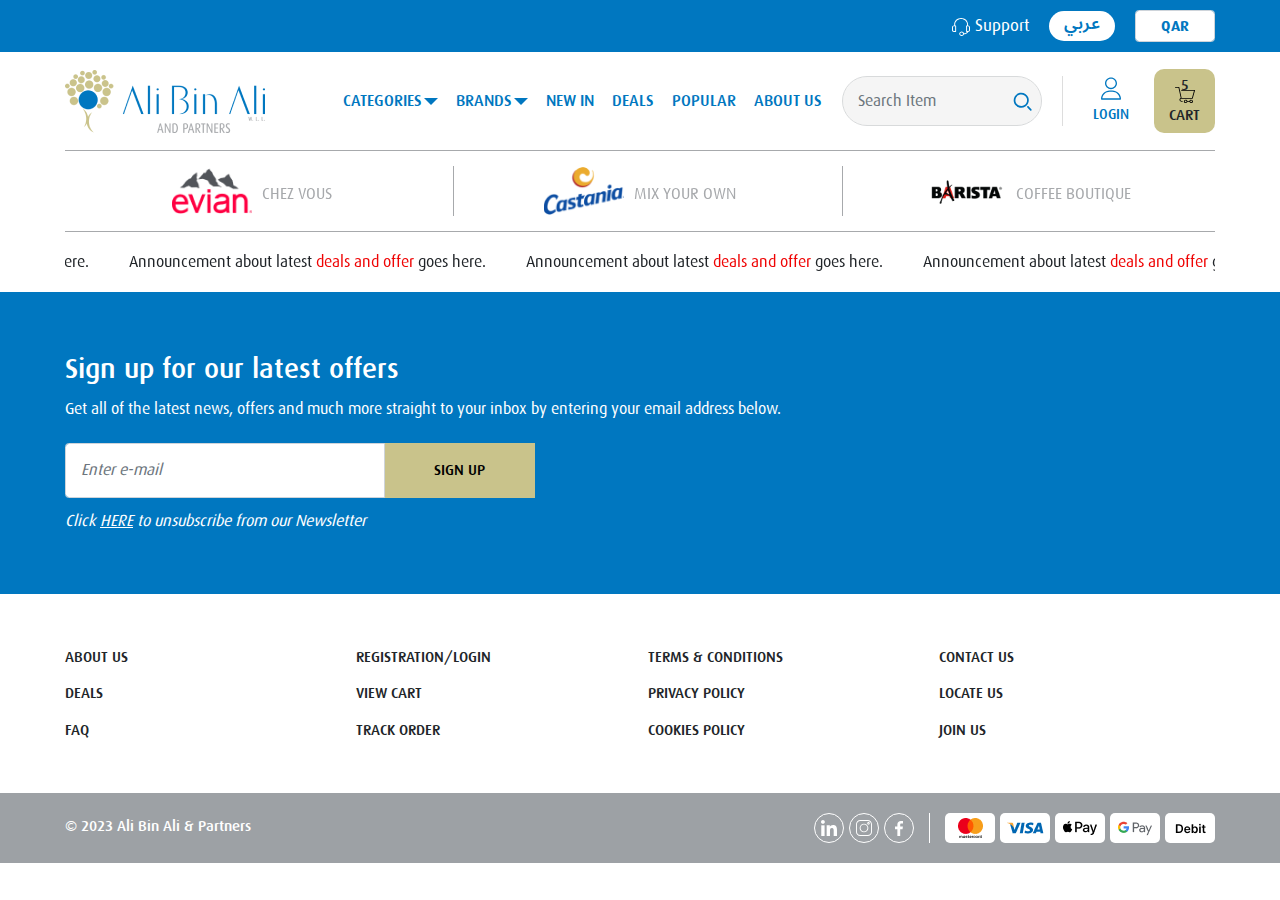
<file: product-details.html>
<!DOCTYPE html>
<html lang="en">

<head>
    <!-- Basic Page Needs
    ================================================== -->
    <meta charset="UTF-8">
    <meta http-equiv="X-UA-Compatible" content="IE=edge">

    <!-- Specific Meta
    ================================================== -->
    <meta name="viewport" content="width=device-width, initial-scale=1.0, shrink-to-fit=no">
    <meta name="keyword" content="Ali Bin Ali, Partners">
    <meta name="description" content="Ali Bin Ali - And Partners">
    <meta name="author" content="Ali Bin Ali - And Partners">

    <!-- Site Title
    ================================================== -->
    <title>Ali Bin Ali - And Partners</title>

    <!-- Site Favicon
    ================================================== -->
    <link rel="icon" sizes="16x16" href="assets/images/aba.png">

    <!-- Fonts
    ================================================== -->
    <link rel="stylesheet" href="assets/font/font-face.css">

    <!-- All CSS Here
    ================================================== -->
    <link rel="stylesheet" href="assets/css/bootstrap.min.css">
    <link rel="stylesheet" href="assets/css/swiper-bundle.min.css">
    <link rel="stylesheet" href="assets/css/style.css">
</head>

<body>
    <!--~~~~~~~~~~~~~~~~~~~~~~~~~~~~~~~~~~~~~~~
    Header Start
    ~~~~~~~~~~~~~~~~~~~~~~~~~~~~~~~~~~~~~~~~-->
    <header>
        <div class="header-top">
            <div class="container">
                <div class="nav justify-content-end">
                    <ul class="d-flex align-items-center justify-content-end">
                        <li>
                            <a href="#">
                                <svg width="18" height="18" viewBox="0 0 18 18" fill="none" xmlns="http://www.w3.org/2000/svg">
                                    <path d="M16.1028 7.44063H16.0542V6.34904C16.0542 2.84257 12.9505 0 9.12195 0C5.29335 0 2.18973 2.84257 2.18973 6.34904V7.44063H1.89787C0.827621 7.44063 0.000632371 8.30942 0.000632371 9.31193V12.0966C-0.026324 13.0682 0.811884 13.8759 1.87277 13.9006C1.88115 13.9008 1.88949 13.901 1.89787 13.901H3.6978C3.95275 13.8901 4.14973 13.6918 4.13772 13.4584C4.1373 13.45 4.1366 13.4416 4.13562 13.4332V7.97525C4.13562 7.70794 3.96536 7.44058 3.6978 7.44058H3.16268V6.349C3.16268 3.33468 5.83075 0.891052 9.12195 0.891052C12.4131 0.891052 15.0812 3.33468 15.0812 6.349V7.44058H14.5461C14.2785 7.44058 14.1083 7.7079 14.1083 7.97525V13.4332C14.0811 13.6656 14.2648 13.8742 14.5186 13.8991C14.5277 13.9 14.5369 13.9006 14.5461 13.901H15.1055L15.0569 13.9678C14.327 14.8562 13.1817 15.3766 11.9678 15.3713C11.702 14.1778 10.4302 13.4076 9.12711 13.651C8.01278 13.8592 7.20935 14.753 7.20036 15.7946C7.21368 17.0162 8.29882 18.0001 9.63272 18C10.293 17.9902 10.9224 17.742 11.384 17.3094C11.6954 17.0173 11.8995 16.6435 11.9678 16.2401C13.4879 16.2454 14.9216 15.593 15.8352 14.4802L16.2974 13.8564C17.3433 13.7896 18 13.1881 18 12.3193V9.5346C18 8.57678 17.2217 7.44063 16.1028 7.44063ZM3.16268 13.0099H1.89787C1.3741 12.9983 0.959842 12.6 0.972598 12.1203C0.972831 12.1124 0.973157 12.1045 0.973576 12.0966V9.31189C0.973576 8.79953 1.36274 8.33168 1.89787 8.33168H3.16268V13.0099ZM10.6787 16.6857C10.4091 16.9534 10.0304 17.1067 9.63277 17.109C8.84139 17.0975 8.19919 16.5191 8.17335 15.7946C8.17302 15.0687 8.81528 14.48 9.60786 14.4797C10.4004 14.4794 11.0432 15.0676 11.0435 15.7935C11.0435 15.7939 11.0435 15.7943 11.0435 15.7946C11.0638 16.1254 10.9314 16.4487 10.6787 16.6857ZM17.0271 12.3193C17.0271 12.9208 16.3947 13.0099 16.1028 13.0099H15.0812V8.33172H16.1028C16.6379 8.33172 17.0271 9.02232 17.0271 9.53469V12.3193Z" fill="white"/>
                                </svg>
                                Support
                            </a>
                        </li>
                        <li>
                            <a href="#" class="lang_switch">
                                عربي
                            </a>
                        </li>
                        <li>
                            <form action="#">
                                <div class="form-group">
                                    <select name="currencySelect" class="form-control" id="currencySelect">
                                        <option value="QAR">QAR</option>
                                        <option value="USD">USD</option>
                                        <option value="GBP">GBP</option>
                                    </select>
                                </div>
                            </form>
                        </li>
                    </ul>
                </div>
            </div>
        </div>
        <div class="header-main">
            <div class="container">
                <div class="navbar">
                    <a href="index.html" class="site-brand">
                        <img src="assets/images/site-logo.png" alt="Ali Bin Ali AND Partners">
                    </a>
                    <ul class="main-menu">
                        <li class="menu-item-has-children">
                            <a href="javascript:void(0)">
                                CATEGORIES
                            </a>
                            <ul class="submenu">
                                <li>
                                    <a href="#">
                                        CATEGORY NAME
                                    </a>
                                </li>
                                <li>
                                    <a href="#">
                                        CATEGORY NAME
                                    </a>
                                </li>
                                <li>
                                    <a href="#">
                                        CATEGORY NAME
                                    </a>
                                </li>
                                <li>
                                    <a href="#">
                                        CATEGORY NAME
                                    </a>
                                </li>
                                <li>
                                    <a href="#">
                                        CATEGORY NAME
                                    </a>
                                </li>
                            </ul>
                        </li>
                        <li class="menu-item-has-children">
                            <a href="javascript:void(0)">
                                BRANDS
                            </a>
                            <ul class="submenu">
                                <li>
                                    <a href="#">
                                        ISTANIA
                                    </a>
                                </li>
                                <li>
                                    <a href="#">
                                        LINDT
                                    </a>
                                </li>
                                <li>
                                    <a href="#">
                                        EVIAN
                                    </a>
                                </li>
                                <li>
                                    <a href="#">
                                        PRINGLES
                                    </a>
                                </li>
                                <li>
                                    <a href="#">
                                        MENTOS
                                    </a>
                                </li>
                                <li>
                                    <a href="#">
                                        PALMOLIVE
                                    </a>
                                </li>
                                <li>
                                    <a href="#">
                                        COLGATE
                                    </a>
                                </li>
                            </ul>
                        </li>
                        <li>
                            <a href="#">
                                NEW IN
                            </a>
                        </li>
                        <li>
                            <a href="#">
                                DEALS
                            </a>
                        </li>
                        <li>
                            <a href="#">
                                POPULAR
                            </a>
                        </li>
                        <li>
                            <a href="#">
                                ABOUT US
                            </a>
                        </li>
                    </ul>
                    <form action="#" class="search-form">
                        <div class="input-group">
                            <input type="text" name="s" id="" class="form-control" placeholder="Search Item">
                            <button type="submit" class="bg-transparent border-0">
                                <svg width="19" height="19" viewBox="0 0 19 19" fill="none" xmlns="http://www.w3.org/2000/svg">
                                    <path fill-rule="evenodd" clip-rule="evenodd" d="M13.6142 6.01194C12.5511 3.44494 9.82269 1.98639 7.09769 2.52832C4.37263 3.07026 2.40989 5.46174 2.40987 8.24019C2.40986 9.78444 3.02321 11.2655 4.11507 12.3577C6.07946 14.3226 9.15833 14.6262 11.4687 13.0828C13.779 11.5395 14.6772 8.57893 13.6142 6.01194ZM6.75792 0.81989C10.2981 0.115861 13.8425 2.01065 15.2235 5.34546C16.6046 8.68031 15.4376 12.5262 12.4362 14.5312C9.43483 16.5363 5.43514 16.1418 2.8832 13.5892C1.46477 12.1705 0.667946 10.2464 0.667969 8.24019C0.668004 4.63068 3.21779 1.52392 6.75792 0.81989Z" fill="#0077C0"/>
                                    <path fill-rule="evenodd" clip-rule="evenodd" d="M14.3117 14.3176C14.6519 13.9775 15.2034 13.9775 15.5435 14.3176L18.413 17.1871C18.7531 17.5272 18.7531 18.0787 18.413 18.4188C18.0728 18.759 17.5214 18.759 17.1812 18.4188L14.3117 15.5494C13.9716 15.2092 13.9716 14.6577 14.3117 14.3176Z" fill="#0077C0"/>
                                </svg>
                            </button>
                        </div>
                    </form>
                    <ul class="user-buttons d-flex align-items-center">
                        <li>
                            <a href="login.html" class="btn-login">
                                <svg viewBox="0 0 26 30" fill="none" xmlns="http://www.w3.org/2000/svg">
                                    <path d="M13.0012 0.554688C8.70025 0.554688 5.20117 3.9717 5.20117 8.17174C5.20117 12.3718 8.70025 15.7888 13.0012 15.7888C17.3021 15.7888 20.8012 12.3718 20.8012 8.17174C20.8012 3.9717 17.3021 0.554688 13.0012 0.554688ZM13.0012 14.0961C9.65601 14.0961 6.93451 11.4384 6.93451 8.17174C6.93451 4.90504 9.65601 2.24737 13.0012 2.24737C16.3463 2.24737 19.0678 4.90504 19.0678 8.17174C19.0678 11.4384 16.3463 14.0961 13.0012 14.0961Z" fill="#0077C0"/>
                                    <path d="M22.7047 20.764C20.5692 18.6466 17.7383 17.4805 14.7333 17.4805H11.2667C8.26176 17.4805 5.43076 18.6466 3.2953 20.764C1.17029 22.871 0 25.6523 0 28.5957C0 29.0631 0.388036 29.4421 0.866667 29.4421H25.1333C25.612 29.4421 26 29.0631 26 28.5957C26 25.6523 24.8297 22.871 22.7047 20.764ZM1.77147 27.7494C2.20567 22.9486 6.29841 19.1731 11.2667 19.1731H14.7333C19.7016 19.1731 23.7943 22.9486 24.2285 27.7494H1.77147Z" fill="#0077C0"/>
                                </svg>
                                <span>LOGIN</span>
                            </a>
                        </li>
                        <li>
                            <a href="cart.html" class="btn-cart">
                                <span class="count">5</span>
                                <svg viewBox="0 0 30 24" fill="none" xmlns="http://www.w3.org/2000/svg">
                                    <path d="M0.66589 3.23308e-07C0.298038 -0.000196781 -0.000221025 0.265635 1.229e-07 0.593495C-0.000221025 0.921355 0.298038 1.18719 0.66589 1.18699H5.23714L8.61258 16.6606C7.46322 17.1 6.6509 18.1169 6.6509 19.2984C6.6509 20.8806 8.1032 22.175 9.87837 22.175H10.9062C11.2741 22.1752 11.5723 21.9093 11.5721 21.5815C11.5723 21.2536 11.2741 20.9878 10.9062 20.988H9.87837C8.81754 20.988 7.98868 20.2439 7.98868 19.2984C7.98868 18.3529 8.81754 17.6141 9.87837 17.6141C15.2337 17.6106 20.5959 17.6123 25.9537 17.6123C26.2586 17.6126 26.5247 17.4283 26.5996 17.165L29.9791 5.30224C30.0864 4.92688 29.7678 4.56206 29.3332 4.5626H9.88037C9.51252 4.56241 9.21426 4.82824 9.21448 5.1561C9.21426 5.48396 9.51252 5.74979 9.88037 5.74959H28.4773L25.4378 16.4254H9.91637L6.43894 0.47943C6.37783 0.20072 6.10367 -0.000294238 5.78505 3.23308e-07H0.66589ZM16.0234 19.1629C14.5318 19.1629 13.3098 20.2521 13.3098 21.5815C13.3098 22.9109 14.5318 24 16.0234 24C17.2839 24 18.3424 23.2182 18.6429 22.175H21.5964C21.897 23.2182 22.9555 24 24.216 24C25.7076 24 26.9296 22.9109 26.9296 21.5815C26.9296 20.2521 25.7076 19.1629 24.216 19.1629C22.955 19.1629 21.8965 19.9441 21.5964 20.988H18.6429C18.3429 19.9441 17.2844 19.1629 16.0234 19.1629ZM16.0234 20.3481C16.7992 20.3481 17.405 20.8869 17.4071 21.5779C17.4071 22.3985 16.6946 22.8148 16.0234 22.8148C15.2461 22.8148 14.6396 22.2742 14.6396 21.5815C14.6396 20.6989 15.4138 20.3481 16.0234 20.3481ZM24.216 20.3481C24.9932 20.3481 25.5998 20.8887 25.5998 21.5815C25.5998 22.2742 24.9932 22.8148 24.216 22.8148C23.4401 22.8148 22.8344 22.276 22.8322 21.585C22.8322 20.8596 23.4352 20.3481 24.216 20.3481Z" fill="black"/>
                                </svg>
                                <span>CART</span>
                            </a>
                        </li>
                        <li class="sidebar_toggler">
                            <button>
                                <svg width="22" height="18" viewBox="0 0 22 18" fill="none" xmlns="http://www.w3.org/2000/svg">
                                    <path d="M21.1538 16H0.846154C0.62174 16 0.406517 16.1054 0.247833 16.2929C0.089148 16.4804 0 16.7348 0 17C0 17.2652 0.089148 17.5196 0.247833 17.7071C0.406517 17.8946 0.62174 18 0.846154 18H21.1538C21.3783 18 21.5935 17.8946 21.7522 17.7071C21.9109 17.5196 22 17.2652 22 17C22 16.7348 21.9109 16.4804 21.7522 16.2929C21.5935 16.1054 21.3783 16 21.1538 16ZM22 9C22 9.26522 21.9109 9.51957 21.7522 9.70711C21.5935 9.89464 21.3783 10 21.1538 10H0.846154C0.62174 10 0.406517 9.89464 0.247833 9.70711C0.089148 9.51957 0 9.26522 0 9C0 8.73478 0.089148 8.48043 0.247833 8.29289C0.406517 8.10536 0.62174 8 0.846154 8H21.1538C21.3783 8 21.5935 8.10536 21.7522 8.29289C21.9109 8.48043 22 8.73478 22 9ZM22 0.999999C22 1.26522 21.9109 1.51957 21.7522 1.70711C21.5935 1.89464 21.3783 2 21.1538 2H11C10.7756 2 10.5604 1.89464 10.4017 1.70711C10.243 1.51957 10.1538 1.26522 10.1538 0.999999C10.1538 0.734783 10.243 0.480428 10.4017 0.292892C10.5604 0.105356 10.7756 -5.36442e-07 11 -5.36442e-07H21.1538C21.3783 -5.36442e-07 21.5935 0.105356 21.7522 0.292892C21.9109 0.480428 22 0.734783 22 0.999999Z" fill="#0077BF"/>
                                </svg>
                            </button>
                        </li>
                    </ul>
                </div>
            </div>
        </div>
        <div class="header-partners">
            <div class="container">
                <div class="partners-slider swiper">
                    <div class="swiper-wrapper">
                        <div class="swiper-slide">
                            <div class="partner-item text-center">
                                <a href="">
                                    <img src="assets/images/brands/evian-logo.png" alt="">
                                    <span>
                                        CHEZ VOUS
                                    </span>
                                </a>
                            </div>
                        </div>
                        <div class="swiper-slide">
                            <div class="partner-item text-center">
                                <a href="">
                                    <img src="assets/images/brands/castania-logo.png" alt="">
                                    <span>
                                        MIX YOUR OWN
                                    </span>
                                </a>
                            </div>
                        </div>
                        <div class="swiper-slide">
                            <div class="partner-item text-center">
                                <a href="">
                                    <img src="assets/images/brands/barista-logo.png" alt="">
                                    <span>
                                        COFFEE BOUTIQUE
                                    </span>
                                </a>
                            </div>
                        </div>
                    </div>
                </div>
            </div>
        </div>
        <div class="header-deals">
            <div class="container">
                <div class="announcement_slider swiper">
                    <div class="swiper-wrapper">
                        <div class="swiper-slide">
                            Announcement about latest <span class="text-red">deals and offer</span> goes here.
                        </div>
                        <div class="swiper-slide">
                            Announcement about latest <span class="text-red">deals and offer</span> goes here.
                        </div>
                        <div class="swiper-slide">
                            Announcement about latest <span class="text-red">deals and offer</span> goes here.
                        </div>
                    </div>
                </div>
            </div>
        </div>
    </header>
    <div class="mobile-menu">
        <div class="site-brand">
            <a href="index.html" class="site-brand">
                <img src="assets/images/site-logo.png" alt="Ali Bin Ali AND Partners">
            </a>
        </div>
        <hr>
        <form action="#" class="search-form">
            <div class="input-group">
                <input type="text" name="s" id="" class="form-control" placeholder="Search Item">
                <button type="submit" class="bg-transparent border-0">
                    <svg width="19" height="19" viewBox="0 0 19 19" fill="none" xmlns="http://www.w3.org/2000/svg">
                        <path fill-rule="evenodd" clip-rule="evenodd" d="M13.6142 6.01194C12.5511 3.44494 9.82269 1.98639 7.09769 2.52832C4.37263 3.07026 2.40989 5.46174 2.40987 8.24019C2.40986 9.78444 3.02321 11.2655 4.11507 12.3577C6.07946 14.3226 9.15833 14.6262 11.4687 13.0828C13.779 11.5395 14.6772 8.57893 13.6142 6.01194ZM6.75792 0.81989C10.2981 0.115861 13.8425 2.01065 15.2235 5.34546C16.6046 8.68031 15.4376 12.5262 12.4362 14.5312C9.43483 16.5363 5.43514 16.1418 2.8832 13.5892C1.46477 12.1705 0.667946 10.2464 0.667969 8.24019C0.668004 4.63068 3.21779 1.52392 6.75792 0.81989Z" fill="#0077C0"/>
                        <path fill-rule="evenodd" clip-rule="evenodd" d="M14.3117 14.3176C14.6519 13.9775 15.2034 13.9775 15.5435 14.3176L18.413 17.1871C18.7531 17.5272 18.7531 18.0787 18.413 18.4188C18.0728 18.759 17.5214 18.759 17.1812 18.4188L14.3117 15.5494C13.9716 15.2092 13.9716 14.6577 14.3117 14.3176Z" fill="#0077C0"/>
                    </svg>
                </button>
            </div>
        </form>
        <hr> <br>
        <h6 class="mb-4 border-bottom pb-2">Navigation</h6>
        <div class="nav-menu"></div>
    </div>
    <!--~~./ Header End ~~-->


    <!--~~~~~~~~~~~~~~~~~~~~~~~~~~~~~~~~~~~~~~~
    Product Details Start
    ~~~~~~~~~~~~~~~~~~~~~~~~~~~~~~~~~~~~~~~~-->

    <!--~~./ Product Details End ~~-->


    <!--~~~~~~~~~~~~~~~~~~~~~~~~~~~~~~~~~~~~~~~
    Subscripton CTA Start
    ~~~~~~~~~~~~~~~~~~~~~~~~~~~~~~~~~~~~~~~~-->
    <div class="subscribe_cta">
        <div class="container">
            <div class="section-content">
                <h5 class="title text-white">
                    Sign up for our latest offers
                </h5>
                <p class="text-white">
                    Get all of the latest news, offers and much more straight to your inbox by entering your email address below.
                </p>
            </div>
            <div class="row justify-content-center justify-content-md-start">
                <div class="col-md-8 col-lg-6 col-xl-5">
                    <form action="#" class="subscribe-form">
                        <div class="input-group mb-3">
                            <input type="email" class="form-control" placeholder="Enter e-mail">
                            <button class="btn-submit">SIGN UP</button>
                        </div>
                        <p class="text-white text-center text-md-start">
                            <i>
                                Click <a href="#" class="text-decoration-underline">HERE</a> to unsubscribe from our Newsletter
                            </i>
                        </p>
                    </form>
                </div>
            </div>
        </div>
    </div>
    <!--~~./ Subscripton CTA End ~~-->

    
    <!--~~~~~~~~~~~~~~~~~~~~~~~~~~~~~~~~~~~~~~~
    Footer Start
    ~~~~~~~~~~~~~~~~~~~~~~~~~~~~~~~~~~~~~~~~-->
    <footer>
        <div class="footer-top">
            <div class="container">
               <div class="row">
                    <div class="col-6 col-md-3">
                        <ul class="footer-menu-widget">
                            <li><a href="#">ABOUT US</a></li>
                            <li><a href="#">DEALS</a></li>
                            <li><a href="#">FAQ</a></li>
                        </ul>
                    </div>
                    <div class="col-6 col-md-3">
                        <ul class="footer-menu-widget">
                            <li><a href="#">REGISTRATION/LOGIN</a></li>
                            <li><a href="#">VIEW CART</a></li>
                            <li><a href="#">TRACK ORDER</a></li>
                        </ul>
                    </div>
                    <div class="col-6 col-md-3">
                        <ul class="footer-menu-widget">
                            <li><a href="#">TERMS & CONDITIONS</a></li>
                            <li><a href="#">PRIVACY POLICY</a></li>
                            <li><a href="#">COOKIES POLICY</a></li>
                        </ul>
                    </div>
                    <div class="col-6 col-md-3">
                        <ul class="footer-menu-widget">
                            <li><a href="#">CONTACT US</a></li>
                            <li><a href="#">LOCATE US</a></li>
                            <li><a href="#">JOIN US</a></li>
                        </ul>
                    </div>
               </div> 
            </div>
        </div>
        <div class="footer-bottom">
            <div class="container">
                <div class="row">
                    <div class="col-md-6">
                        <p class="text-center text-md-start text-white">
                            &copy; 2023 Ali Bin Ali & Partners
                        </p>
                    </div>
                    <div class="col-md-6">
                        <div class="text-center text-md-end">
                            <ul class="d-md-flex align-items-center justify-content-md-end">
                                <li class="social-media">
                                    <a href="#">
                                        <svg width="16" height="16" viewBox="0 0 16 16" fill="none" xmlns="http://www.w3.org/2000/svg">
                                            <path d="M15.9965 15.9992L16.0005 15.9985V10.1307C16.0005 7.2601 15.3826 5.04883 12.0267 5.04883C10.4134 5.04883 9.33072 5.93414 8.88874 6.77345H8.84207V5.31682H5.66016V15.9985H8.9734V10.7093C8.9734 9.31671 9.23739 7.97008 10.962 7.97008C12.6613 7.97008 12.6866 9.55937 12.6866 10.7987V15.9992H15.9965Z" fill="#fff"/>
                                            <path d="M0.265625 5.31641H3.58287V15.9981H0.265625V5.31641Z" fill="#fff"/>
                                            <path d="M1.92128 0C0.860643 0 0 0.860643 0 1.92128C0 2.98192 0.860643 3.86056 1.92128 3.86056C2.98192 3.86056 3.84256 2.98192 3.84256 1.92128C3.8419 0.860643 2.98125 0 1.92128 0Z" fill="#fff"/>
                                        </svg>
                                    </a>
                                    <a href="#">
                                        <svg width="16" height="16" viewBox="0 0 16 16" fill="none" xmlns="http://www.w3.org/2000/svg">
                                            <path d="M11.669 0H4.33109C1.94288 0 0 1.94288 0 4.33109V11.6691C0 14.0572 1.94288 16.0001 4.33109 16.0001H11.6691C14.0572 16.0001 16.0001 14.0572 16.0001 11.6691V4.33109C16.0001 1.94288 14.0572 0 11.669 0ZM15.0621 11.6691C15.0621 13.54 13.54 15.0621 11.669 15.0621H4.33109C2.4601 15.0621 0.937995 13.54 0.937995 11.6691V4.33109C0.937995 2.4601 2.4601 0.937995 4.33109 0.937995H11.6691C13.54 0.937995 15.0621 2.4601 15.0621 4.33109V11.6691Z" fill="#fff"/>
                                            <path d="M7.99991 3.625C5.58754 3.625 3.625 5.58754 3.625 7.99991C3.625 10.4123 5.58754 12.3748 7.99991 12.3748C10.4123 12.3748 12.3748 10.4123 12.3748 7.99991C12.3748 5.58754 10.4123 3.625 7.99991 3.625ZM7.99991 11.4368C6.10488 11.4368 4.56299 9.89506 4.56299 7.99991C4.56299 6.10488 6.10488 4.56299 7.99991 4.56299C9.89506 4.56299 11.4368 6.10488 11.4368 7.99991C11.4368 9.89506 9.89506 11.4368 7.99991 11.4368Z" fill="#fff"/>
                                            <path d="M12.4802 2.07227C11.7673 2.07227 11.1875 2.65223 11.1875 3.365C11.1875 4.0779 11.7673 4.65786 12.4802 4.65786C13.1931 4.65786 13.7731 4.0779 13.7731 3.365C13.7731 2.6521 13.1931 2.07227 12.4802 2.07227ZM12.4802 3.71974C12.2847 3.71974 12.1255 3.56056 12.1255 3.365C12.1255 3.16932 12.2847 3.01026 12.4802 3.01026C12.6759 3.01026 12.8351 3.16932 12.8351 3.365C12.8351 3.56056 12.6759 3.71974 12.4802 3.71974Z" fill="#fff"/>
                                        </svg>
                                    </a>
                                    <a href="#">
                                        <svg width="8" height="15" viewBox="0 0 8 15" fill="none" xmlns="http://www.w3.org/2000/svg">
                                            <path d="M5.19311 15V8.1583H7.55084L7.90457 5.49117H5.19311V3.7886C5.19311 3.01665 5.41238 2.49057 6.55063 2.49057L8 2.48999V0.104422C7.74935 0.072709 6.88896 0 5.88756 0C3.79647 0 2.36488 1.24272 2.36488 3.52445V5.49117H0V8.1583H2.36488V15H5.19311Z" fill="#fff"/>
                                        </svg>
                                    </a>
                                </li>
                                <li class="pmt-method">
                                    <a href="$">
                                        <img src="assets/images/pmt-method/master-card.png" alt="">
                                    </a>
                                    <a href="$">
                                        <img src="assets/images/pmt-method/visa.png" alt="">
                                    </a>
                                    <a href="$">
                                        <img src="assets/images/pmt-method/apple-pay.png" alt="">
                                    </a>
                                    <a href="$">
                                        <img src="assets/images/pmt-method/g-pay.png" alt="">
                                    </a>
                                    <a href="$">
                                        <img src="assets/images/pmt-method/debit.png" alt="">
                                    </a>
                                </li>
                            </ul>
                        </div>
                    </div>
                </div>
            </div>
        </div>
    </footer>
    <!--~~./ Footer End ~~-->

    <!-- All The JS Files
    ================================================== -->
    <script src="assets/js/popper.min.js"></script>
    <script src="assets/js/bootstrap.min.js"></script>
    <script src="assets/js/jquery-3.6.0.min.js"></script>
    <script src="assets/js/swiper-bundle.min.js"></script>
    <script src="assets/js/script.js"></script>
</body>
</html>
</file>
<file: assets/font/font-face.css>
@font-face {
    font-family: 'Noto Sans Arabic';
    src: url('NotoSansArabic-Medium.woff2') format('woff2'),
        url('NotoSansArabic-Medium.woff') format('woff');
    font-weight: 500;
    font-style: normal;
    font-display: swap;
}

@font-face {
    font-family: 'Noto Sans Arabic';
    src: url('NotoSansArabic-SemiBold.woff2') format('woff2'),
        url('NotoSansArabic-SemiBold.woff') format('woff');
    font-weight: 600;
    font-style: normal;
    font-display: swap;
}

@font-face {
    font-family: 'Noto Sans Arabic';
    src: url('NotoSansArabic-Regular.woff2') format('woff2'),
        url('NotoSansArabic-Regular.woff') format('woff');
    font-weight: normal;
    font-style: normal;
    font-display: swap;
}

@font-face {
    font-family: 'Dax';
    src: url('DaxMedium.woff2') format('woff2'),
        url('DaxMedium.woff') format('woff');
    font-weight: 500;
    font-style: normal;
    font-display: swap;
}

@font-face {
    font-family: 'Dax';
    src: url('DaxLight.woff2') format('woff2'),
        url('DaxLight.woff') format('woff');
    font-weight: 300;
    font-style: normal;
    font-display: swap;
}

@font-face {
    font-family: 'Dax';
    src: url('Dax.woff2') format('woff2'),
        url('Dax.woff') format('woff');
    font-weight: normal;
    font-style: normal;
    font-display: swap;
}
@font-face {
    font-family: "Dax";
    src: url("DaxBold.woff2") format("woff2"),
    url("DaxBold.woff") format("woff");
    font-weight: bold;
    font-style: normal;
}
</file>
<file: assets/css/style.css>
/*
Template Name: 
Template URI: 
Author: 
Author URI: 
Description: 
Version: 1.0.0
*/
/*--------------------------------------------------------------
>>> TABLE OF CONTENTS:
----------------------------------------------------------------*/
:root {
  --color__black: #000000;
  --color__white: #FFFFFF;
  --color__dark_purple: #2E093D;
  --color__purple: #3E1350;
  --color__red_poly: #ef0404;
  --color__licorice: #20071F;
  --color__blue: #0077c0;
  --color__silver: #7F8091;
  --color__ash_white: #F6F6F6;
  --color__text_heading: #F6F6F6;
  --color__secondary: #c9c38b;
  --font-primary: "Dax";
}

/*--------------------------------------------------------------
# Base Typography
--------------------------------------------------------------*/
html {
  font-size: 58%;
  -webkit-text-size-adjust: 100%;
}
@media screen and (min-width: 768px) {
  html {
    font-size: 60%;
  }
}
@media screen and (min-width: 992px) {
  html {
    font-size: 62.5%;
  }
}

body {
  font-size: 1.6rem;
  box-sizing: border-box;
  margin: 0;
  padding: 0;
  font-family: var(--font-primary);
}

p {
  font-size: 1.6rem;
  line-height: 1.75;
  margin: 0;
}

img {
  max-width: 100%;
  height: auto;
}

ul, ol {
  list-style: none;
  margin: 0;
  padding: 0;
}
ul li, ol li {
  font-size: 1.6rem;
}

a {
  color: inherit;
  text-decoration: none;
  font-size: 1.6rem;
}
a:hover {
  color: inherit;
  text-decoration: none;
}

/*-------------------------------------------------
    [ ## Heading ]
---------------------------------------------------*/
h1, h2, h3, h4, h5, h6 {
  clear: both;
  margin: 0;
  -webkit-font-smoothing: antialiased;
}

h1 a,
h2 a,
h3 a,
h4 a,
h5 a {
  color: inherit;
  text-decoration: none;
}

h1 a:hover,
h2 a:hover,
h3 a:hover,
h4 a:hover {
  color: inherit;
  text-decoration: none;
}

h1 {
  font-size: 7rem;
}

h2 {
  font-size: 6.4rem;
}

h3 {
  font-size: 5rem;
}

h4 {
  font-size: 3.78rem;
}

h5 {
  font-size: 2.84rem;
}

h6 {
  font-size: 2.13rem;
}

.font-thin {
  font-weight: 100;
}

.font-extralight {
  font-weight: 200;
}

.font-light {
  font-weight: 300;
}

.font-normal {
  font-weight: 400;
}

.font-medium {
  font-weight: 500;
}

.font-semibold {
  font-weight: 600;
}

.font-bold {
  font-weight: 700;
}

.font-extrabold {
  font-weight: 800;
}

.font-black {
  font-weight: 900;
}

.text-black {
  color: var(--color__black);
}

.text-color-white {
  color: var(--color__white);
}

.text-theme {
  color: var(--color__theme);
}

.text-body {
  color: var(--color__body);
}

.text-red {
  color: var(--color__red_poly);
}

/*-------------------------------------------------
    [ ## Fields ]
---------------------------------------------------*/
input[type=text],
input[type=email],
input[type=url],
input[type=password],
input[type=search] {
  font-size: 1.6rem;
}
input[type=text]:focus,
input[type=email]:focus,
input[type=url]:focus,
input[type=password]:focus,
input[type=search]:focus {
  outline: none;
  box-shadow: none;
}

input[type=time]::-webkit-inner-spin-button,
input[type=time]::-webkit-outer-spin-button,
input[type=date]::-webkit-inner-spin-button,
input[type=date]::-webkit-outer-spin-button,
input[type=number]::-webkit-inner-spin-button,
input[type=number]::-webkit-outer-spin-button {
  -webkit-appearance: none;
  -moz-appearance: none;
  appearance: none;
}

input[type=search] {
  -webkit-appearance: textfield;
}

input[type=search]::-webkit-search-decoration {
  -webkit-appearance: none;
}

select {
  appearance: none;
  -webkit-appearance: none;
  -moz-appearance: none;
  font-size: 1.6rem;
}

input:-webkit-autofill,
textarea:-webkit-autofill,
select:-webkit-autofill {
  box-shadow: 0 0 0px 1000px rgba(0, 0, 0, 0) inset;
  -webkit-box-shadow: 0 0 0px 1000px rgba(0, 0, 0, 0) inset;
  -webkit-text-fill-color: var(--color__body) !important;
}

input:-webkit-autofill:focus {
  box-shadow: 0 0 0px 1000px rgba(0, 0, 0, 0) inset;
  -webkit-box-shadow: 0 0 0px 1000px rgba(0, 0, 0, 0) inset;
  -webkit-text-fill-color: var(--color__body) !important;
}

textarea.form-control {
  display: block;
  width: 100%;
  display: block;
  min-height: 5rem;
  padding-top: 0;
  font-size: 1.6rem;
}
textarea.form-control:focus {
  outline: none;
  box-shadow: none;
}

.form-control {
  font-size: 1.6rem;
}

.form-floating > .form-control {
  border: none;
  border-bottom: 1px solid rgba(0, 0, 0, 0.1);
  border-radius: 0;
}

::-webkit-input-placeholder {
  color: var(--color__body);
}

.widget_newsletter::-webkit-input-placeholder {
  color: #808080;
}

:-moz-placeholder {
  color: var(--color__body);
  opacity: 1;
}

::-moz-placeholder {
  color: var(--color__body);
  opacity: 1;
}

:-ms-input-placeholder {
  color: var(--color__body);
}

/**
 * Hide element while making it readable for screen readers
 */
.figure {
  display: block;
}

/*--------------------------------------------------------------
# Section Title
--------------------------------------------------------------*/
.section-title {
  margin-bottom: 4rem;
}
@media screen and (max-width: 767px) {
  .section-title {
    margin-bottom: 2.5rem;
  }
}
.section-title .title {
  color: var(--color__blue);
  display: flex;
  align-items: center;
  justify-content: space-between;
  font-size: 2.2rem;
}

.topbutton {
  position: fixed;
  bottom: 3rem;
  right: 3rem;
  width: 5rem;
  height: 5rem;
  display: flex;
  align-items: center;
  justify-content: center;
  font-size: 2rem;
  transition: all 0.3s;
  border-radius: 0.5rem;
  opacity: 0;
  visibility: hidden;
  z-index: 9999;
}
.topbutton.btn-show {
  visibility: visible;
  opacity: 1;
}

.tooltip {
  --bs-tooltip-arrow-width: 1.3rem;
  --bs-tooltip-arrow-height: .8rem;
}
.tooltip .tooltip-arrow::before {
  --bs-tooltip-bg: var(--color__licorice);
}
.tooltip .tooltip-inner {
  font-size: 1.5rem;
  padding: 1.3rem 1.5rem;
  background-color: var(--color__licorice);
  text-align: start;
}

/*--------------------------------------------------------------
    [ ## Container ]
--------------------------------------------------------------*/
.container {
  padding: 0 2rem;
}
@media screen and (min-width: 768px) {
  .container {
    max-width: 765px;
  }
}
@media screen and (min-width: 992px) {
  .container {
    max-width: 980px;
  }
}
@media screen and (min-width: 1200px) {
  .container {
    max-width: 1190px;
  }
}
@media screen and (min-width: 1400px) {
  .container {
    max-width: 1380px;
  }
}
@media screen and (min-width: 1900px) {
  .container {
    max-width: 1400px;
  }
}

/*--------------------------------------------------------------
    [ ## Header ]
--------------------------------------------------------------*/
/*--------------------------------------------------------------
# Site Header
--------------------------------------------------------------*/
header .header-top {
  background-color: var(--color__blue);
  padding: 1rem 0;
}
header .header-top ul {
  gap: 2rem;
}
header .header-top ul li a {
  color: var(--color__white);
  font-size: 1.7rem;
}
@media screen and (max-width: 991px) {
  header .header-top ul li a {
    font-size: 1.5rem;
  }
}
header .header-top ul li a.lang_switch {
  background-color: var(--color__white);
  color: var(--color__blue);
  padding: 0.5rem 1.5rem 0.8rem;
  border-radius: 1.5rem;
  display: block;
  line-height: 1;
  font-family: "Noto Sans Arabic";
  font-weight: 600;
}
header .header-top form select {
  width: 8rem;
  font-size: 1.5rem;
  color: var(--color__blue);
  font-weight: 600;
  text-align: center;
}
header .header-top form select:focus {
  color: var(--color__blue);
}
header .header-main {
  background-color: var(--color__white);
  padding: 1rem 0;
}
header .header-main .site-brand {
  margin-right: auto;
}
header .header-main .site-brand img {
  max-width: 12rem;
}
@media screen and (min-width: 992px) {
  header .header-main .site-brand img {
    max-width: 15rem;
  }
}
@media screen and (min-width: 1200px) {
  header .header-main .site-brand img {
    max-width: 20rem;
  }
}
header .header-main .main-menu {
  gap: 1.8rem;
  margin-left: auto;
  display: flex;
}
@media screen and (max-width: 1199px) {
  header .header-main .main-menu {
    display: none;
  }
}
@media screen and (min-width: 1400px) {
  header .header-main .main-menu {
    gap: 2.5rem;
  }
}
header .header-main .main-menu li {
  position: relative;
}
header .header-main .main-menu li a {
  color: var(--color__blue);
  font-weight: 500;
  font-size: 1.6rem;
}
header .header-main .main-menu li .submenu {
  position: absolute;
  top: 100%;
  left: 0;
  min-width: 28rem;
  background-color: var(--color__white);
  padding: 1rem;
  box-shadow: 0 0.2rem 0.5rem 0.2rem rgba(0, 0, 0, 0.1);
  z-index: 9;
  border-radius: 0.6rem;
  transform: translateY(1rem);
  opacity: 0;
  visibility: hidden;
  transition: all 0.2s;
}
header .header-main .main-menu li .submenu li a {
  padding: 0.8rem 1.5rem;
  display: block;
  transition: 0.2s;
  border-radius: 0.4rem;
  font-size: 1.6rem;
}
header .header-main .main-menu li .submenu li a:hover {
  background-color: var(--color__blue);
  color: var(--color__white);
}
header .header-main .main-menu li.menu-item-has-children > a {
  display: flex;
  align-items: center;
  gap: 0.2rem;
}
header .header-main .main-menu li.menu-item-has-children > a::after {
  content: "";
  width: 0;
  height: 0;
  border-style: solid;
  border-width: 0.7rem 0.7rem 0 0.7rem;
  border-color: var(--color__blue) transparent transparent transparent;
}
header .header-main .main-menu li.menu-item-has-children:hover .submenu {
  opacity: 1;
  visibility: visible;
  transform: translateY(0);
}
header .header-main .search-form {
  margin: 0 2rem 0 3rem;
  padding-right: 3rem;
  border-right: 0.1rem solid #ddd;
}
@media screen and (max-width: 767px) {
  header .header-main .search-form {
    display: none;
  }
}
@media screen and (min-width: 1200px) {
  header .header-main .search-form {
    margin: 0 2rem 0 2rem;
    padding-right: 2rem;
  }
}
@media screen and (min-width: 1400px) {
  header .header-main .search-form {
    margin: 0 2rem 0 3rem;
    padding-right: 3rem;
  }
}
header .header-main .search-form .input-group {
  position: relative;
  z-index: 1;
}
header .header-main .search-form .input-group .form-control {
  border: 0.1rem solid #d8dadb;
  background-color: #f5f5f5;
  height: 5rem;
  border-radius: 3rem !important;
  padding: 0 3.5rem 0 1.5rem;
  font-size: 1.6rem;
  max-width: 20rem;
  min-width: 20rem;
}
header .header-main .search-form .input-group button {
  position: absolute;
  right: 0;
  top: 0;
  bottom: 0;
  z-index: 9;
  padding: 0 1rem 0 0;
}
header .header-main .user-buttons {
  gap: 1.5rem;
}
@media screen and (min-width: 1400px) {
  header .header-main .user-buttons {
    gap: 2rem;
  }
}
header .header-main .user-buttons a {
  display: flex;
  flex-direction: column;
  justify-content: center;
  align-items: center;
  font-weight: 500;
  gap: 0.4rem;
}
header .header-main .user-buttons a.btn-login {
  padding: 1rem;
  color: var(--color__blue);
  font-size: 1.4rem;
}
header .header-main .user-buttons a.btn-login svg {
  width: 2rem;
}
header .header-main .user-buttons a.btn-cart {
  background-color: var(--color__secondary);
  position: relative;
  gap: 0.3rem;
  font-size: 1.4rem;
  padding: 1.8rem 1.5rem 1rem;
  border-radius: 1rem;
}
@media screen and (min-width: 1400px) {
  header .header-main .user-buttons a.btn-cart {
    padding: 2.2rem 2rem 1.3rem;
    border-radius: 1.5rem;
  }
}
header .header-main .user-buttons a.btn-cart svg {
  width: 2rem;
}
header .header-main .user-buttons a.btn-cart span {
  line-height: normal;
  font-size: 1.5rem;
}
header .header-main .user-buttons a.btn-cart .count {
  position: absolute;
  top: 0.8rem;
  left: 50%;
  transform: translateX(-50%);
  font-size: 1.4rem;
}
@media screen and (min-width: 992px) {
  header .header-main .sidebar_toggler {
    display: none;
  }
}
header .header-main .sidebar_toggler button {
  background-color: transparent;
  border: 0;
}
@media screen and (max-width: 991px) {
  header .header-partners {
    display: none;
  }
}
header .header-partners .partners-slider {
  padding: 1.5rem 0;
  border-top: 0.1rem solid #a7a9ac;
  border-bottom: 0.1rem solid #a7a9ac;
}
header .header-partners .partners-slider::before {
  content: "";
  position: absolute;
  left: 0;
  top: 0;
  bottom: 0;
  width: 0.2rem;
  background-color: var(--color__white);
  z-index: 9;
}
header .header-partners .partners-slider a {
  color: #a7a9ac;
  display: flex;
  align-items: center;
  justify-content: center;
  gap: 1rem;
  font-size: 1.4rem;
}
@media screen and (min-width: 992px) {
  header .header-partners .partners-slider a {
    font-size: 1.6rem;
  }
}
header .header-partners .partners-slider a span {
  transform: translateY(0.3rem);
}
header .header-partners .partners-slider .partner-item {
  border-left: 0.1rem solid #a7a9ac;
  padding: 0 1rem;
  height: 5rem;
  display: flex;
  align-items: center;
  justify-content: center;
}
header .header-partners .partners-slider .partner-item img {
  max-width: 6rem;
}
@media screen and (min-width: 768px) {
  header .header-partners .partners-slider .partner-item img {
    max-width: 8rem;
  }
}
header .header-deals {
  padding: 1.8rem 0;
}
@media screen and (max-width: 991px) {
  header .header-deals {
    display: none;
  }
}
header .header-deals .swiper-wrapper {
  -webkit-transition-timing-function: linear !important;
  transition-timing-function: linear !important;
  position: relative;
}
header .header-deals .swiper-slide {
  text-align: center;
  font-size: 1.6rem;
  width: auto;
  position: relative;
  overflow: hidden;
  padding: 0 2rem;
}

.mobile-menu {
  position: fixed;
  top: 0;
  left: -35rem;
  width: 35rem;
  height: 100%;
  background-color: var(--color__white);
  box-shadow: 0 0 8px 0 rgba(0, 87, 183, 0.1);
  transition: all 0.3s;
  overflow-y: scroll;
  z-index: 1025;
  padding: 0 1.5rem;
}
@media screen and (min-width: 992px) {
  .mobile-menu {
    display: none;
  }
}
.mobile-menu .site-brand {
  padding: 10px 0;
}
.mobile-menu .navbar-brand {
  padding: 20px 0;
}
.mobile-menu .navbar-brand img {
  max-width: 100px;
}
.mobile-menu form input {
  border: 0;
  font-weight: bold;
  font-size: 15px;
  color: #A8A9AD;
  padding: 0;
  height: 30px;
  transition: all 0.2s;
}
.mobile-menu form input::placeholder {
  color: #A8A9AD;
}
.mobile-menu form input:-webkit-autofill {
  box-shadow: 0 0 0px 1000px #fff inset;
  -webkit-box-shadow: 0 0 0px 1000px #fff inset;
  -webkit-text-fill-color: var(--color__black) !important;
}
.mobile-menu form input:-webkit-autofill:focus {
  box-shadow: 0 0 0px 1000px #fff inset;
  -webkit-box-shadow: 0 0 0px 1000px #fff inset;
  -webkit-text-fill-color: var(--color__black) !important;
}
.mobile-menu .main-menu li {
  margin: 0.5rem 0;
}
.mobile-menu .main-menu li a {
  display: flex;
  align-items: center;
  justify-content: space-between;
  font-size: 1.8rem;
  padding: 0.5rem 0;
  font-weight: 500;
}
.mobile-menu .main-menu li.menu-item-has-children > a::after {
  content: "";
  width: 0;
  height: 0;
  border-style: solid;
  border-width: 0.7rem 0.7rem 0 0.7rem;
  border-color: var(--color__blue) transparent transparent transparent;
}
.mobile-menu .main-menu .submenu {
  margin-left: 2rem;
}
.mobile-menu .main-menu .submenu li {
  margin: 0;
}
.mobile-menu.navbar__toggled {
  left: 0;
}

/*--------------------------------------------------------------
    [ ## Page Banner]
--------------------------------------------------------------*/
/*--------------------------------------------------------------
# Page Banner
--------------------------------------------------------------*/
/*--------------------------------------------------------------
    [ ## Footer ]
--------------------------------------------------------------*/
/*--------------------------------------------------------------
# Footer-block
--------------------------------------------------------------*/
footer .footer-top {
  padding: 2rem 0;
}
@media screen and (max-width: 767px) {
  footer .footer-top {
    padding: 2rem 0 4rem;
  }
}
footer .footer-top .footer-menu-widget {
  padding: 2rem 0;
}
@media screen and (max-width: 767px) {
  footer .footer-top .footer-menu-widget {
    padding: 2rem 0 0;
  }
}
footer .footer-top .footer-menu-widget li {
  margin: 1rem 0;
}
footer .footer-top .footer-menu-widget li a {
  transition: all 0.2s;
  font-weight: 500;
  padding: 0.2rem 0;
  display: inline-block;
  font-size: 1.5rem;
}
footer .footer-top .footer-menu-widget li a:hover {
  color: var(--color__blue);
}
footer .footer-bottom {
  background-color: #9da1a5;
  padding: 2rem 0;
}
footer .footer-bottom p {
  font-weight: 500;
  font-size: 1.5rem;
}
footer .footer-bottom ul {
  gap: 1.5rem;
}
@media screen and (max-width: 767px) {
  footer .footer-bottom ul li + li {
    margin-top: 1rem;
  }
}
@media screen and (min-width: 992px) {
  footer .footer-bottom ul li + li {
    border-left: 0.1rem solid var(--color__white);
    padding-left: 1.5rem;
  }
}
footer .footer-bottom .social-media {
  display: flex;
  align-items: center;
  justify-content: center;
  gap: 0.5rem;
}
footer .footer-bottom .social-media a {
  display: inline-flex;
  align-items: center;
  justify-content: center;
  width: 3rem;
  height: 3rem;
  border: 0.1rem solid var(--color__white);
  border-radius: 50%;
  transition: all 0.2s;
}
footer .footer-bottom .social-media a svg path {
  transition: all 0.2s;
}
footer .footer-bottom .social-media a:hover {
  background-color: var(--color__white);
}
footer .footer-bottom .social-media a:hover svg path {
  fill: #000;
}
footer .footer-bottom .pmt-method {
  gap: 0.5rem;
  display: flex;
  justify-content: center;
}
footer .footer-bottom .pmt-method a {
  background-color: var(--color__white);
  padding: 0.5rem 0.3rem;
  border-radius: 0.5rem;
  width: 5rem;
  display: flex;
  align-items: center;
  justify-content: center;
}

/*--------------------------------------------------------------
# Home Page
--------------------------------------------------------------*/
/*=======================================================
Hero Section Start
=======================================================*/
.hero_section {
  margin-bottom: 2rem;
}
.hero_section .hero__slider {
  padding-left: 2rem;
  padding-right: 2rem;
  margin-left: -2rem;
  margin-right: -2rem;
}
.hero_section .hero__slider .swiper-slide img {
  min-height: 20rem;
  width: 100%;
  object-fit: cover;
  object-position: center;
}
.hero_section .hero__slider .btn-prev-slide, .hero_section .hero__slider .btn-next-slide {
  position: absolute;
  top: 50%;
  transform: translateY(-50%);
  width: 4rem;
  height: 4rem;
  background-color: var(--color__secondary);
  display: flex;
  align-items: center;
  justify-content: center;
  z-index: 9;
  border-radius: 50%;
  padding: 1rem;
}
@media screen and (min-width: 768px) {
  .hero_section .hero__slider .btn-prev-slide, .hero_section .hero__slider .btn-next-slide {
    width: 5rem;
    height: 5rem;
  }
}
.hero_section .hero__slider .btn-prev-slide svg, .hero_section .hero__slider .btn-next-slide svg {
  width: 0.8rem;
}
@media screen and (min-width: 768px) {
  .hero_section .hero__slider .btn-prev-slide svg, .hero_section .hero__slider .btn-next-slide svg {
    width: 1rem;
  }
}
.hero_section .hero__slider .btn-prev-slide {
  left: 0;
}
.hero_section .hero__slider .btn-prev-slide svg {
  transform: translateX(-0.2rem);
}
.hero_section .hero__slider .btn-next-slide {
  right: 0;
}
.hero_section .hero__slider .btn-next-slide svg {
  transform: translateX(0.2rem);
}
.hero_section .hero__slider .hero__pagination {
  margin-top: -2rem;
  position: relative;
  z-index: 2;
}
.hero_section .hero__slider .hero__pagination .swiper-pagination-bullet {
  background-color: #d0d0d1;
  opacity: 1;
  margin: 0 0.5rem;
  width: 1rem;
  height: 1rem;
}
.hero_section .hero__slider .hero__pagination .swiper-pagination-bullet-active {
  background-color: var(--color__secondary);
}

/*=======================================================
  Hero Section End
=======================================================*/
.weekly_deals {
  background-color: #e5e7e7;
  padding: 6rem 0;
}

.new_deals {
  background-color: #f5f6f6;
  padding: 6rem 0;
}

.popular_deals {
  background-color: #e5e7e7;
  padding: 6rem 0;
}

/*=======================================================
  Product Slider End
=======================================================*/
.product__slider {
  padding-left: 2rem;
  padding-right: 2rem;
  margin-left: -2rem;
  margin-right: -2rem;
  overflow: hidden;
}
.product__slider .btn-prev-slide, .product__slider .btn-next-slide {
  position: absolute;
  top: calc(50% - 2rem);
  transform: translateY(-50%);
  width: 4rem;
  height: 4rem;
  background-color: var(--color__secondary);
  display: flex;
  align-items: center;
  justify-content: center;
  z-index: 9;
  border-radius: 50%;
  padding: 1rem;
  transition: all 0.2s;
}
.product__slider .btn-prev-slide[class*=disabled], .product__slider .btn-next-slide[class*=disabled] {
  background-color: #a7a9ab;
}
@media screen and (min-width: 768px) {
  .product__slider .btn-prev-slide, .product__slider .btn-next-slide {
    width: 5rem;
    height: 5rem;
  }
}
.product__slider .btn-prev-slide svg, .product__slider .btn-next-slide svg {
  width: 0.8rem;
}
@media screen and (min-width: 768px) {
  .product__slider .btn-prev-slide svg, .product__slider .btn-next-slide svg {
    width: 1rem;
  }
}
.product__slider .btn-prev-slide {
  left: 0;
}
.product__slider .btn-prev-slide svg {
  transform: scale(0.9) translateX(-0.2rem);
}
.product__slider .btn-next-slide {
  right: 0;
}
.product__slider .btn-next-slide svg {
  transform: scale(0.9) translateX(0.2rem);
}
.product__slider .slider__pagination {
  margin-top: 2rem;
}
.product__slider .slider__pagination .swiper-pagination-bullet {
  background-color: #d0d0d1;
  opacity: 1;
  margin: 0 0.5rem;
}
.product__slider .slider__pagination .swiper-pagination-bullet-active {
  background-color: var(--color__secondary);
}

/*=======================================================
  Product Slider End
=======================================================*/
/*=======================================================
  Product Global style End
=======================================================*/
.product-item {
  background-color: var(--color__white);
  border-radius: 1rem;
  overflow: hidden;
  padding: 2rem 2rem 1.5rem;
}
.product-item .product_thumbnail {
  position: relative;
  overflow: hidden;
  z-index: 1;
}
.product-item .product_thumbnail img {
  max-height: 30rem;
  width: 100%;
  object-fit: cover;
  object-position: center;
}
.product-item .product_thumbnail img.img-hover {
  position: absolute;
  left: 0;
  top: 0;
  right: 0;
  bottom: 0;
  margin: auto;
  z-index: 2;
  opacity: 0;
  visibility: hidden;
  transition: 0.25s opacity, 0.25s visibility, transform 1.5s cubic-bezier(0, 0, 0.2, 1);
}
.product-item .product_thumbnail button {
  position: absolute;
  top: 1rem;
  right: 1rem;
  border: 0;
  background-color: var(--color__white);
  padding: 1rem;
  border-radius: 50%;
}
.product-item .product-info {
  padding: 2rem 0;
  overflow: hidden;
}
.product-item .product-info .product-title {
  transition: all 0.2s ease;
}
.product-item .product-info .product-title a {
  display: block;
  font-weight: 600;
  font-size: 1.7rem;
  white-space: nowrap;
  overflow: hidden;
  text-overflow: ellipsis;
}
.product-item .product-footer .price {
  line-height: normal;
}
.product-item .product-footer .price.regular {
  color: var(--color__blue);
  font-weight: 500;
  font-size: 1.5rem;
}
.product-item .product-footer .price.sale {
  color: var(--color__red_poly);
  font-weight: bold;
  font-size: 2rem;
}
@media screen and (max-width: 991px) {
  .product-item .product-footer .price.sale {
    font-size: 1.8rem;
  }
}
.product-item .product-footer .add-to-cart {
  background-color: var(--color__secondary);
  width: 5.5rem;
  height: 5.5rem;
  display: flex;
  align-items: center;
  justify-content: center;
  border-radius: 50%;
}
.product-item:hover .product_thumbnail img.img-front {
  opacity: 0;
  visibility: hidden;
}
.product-item:hover .product_thumbnail img.img-hover {
  opacity: 1;
  visibility: visible;
}
.product-item:hover .product-title {
  color: var(--color__blue);
}

/*=======================================================
  Product Global style End
=======================================================*/
/*=======================================================
  Our Brands End
=======================================================*/
.our_brands {
  background-color: #fff;
  padding: 4rem 0;
  overflow: hidden;
}
@media screen and (min-width: 1200px) {
  .our_brands {
    padding: 6rem 0;
  }
}
.our_brands .section-title {
  margin: 2rem 0;
}
.our_brands .swiper {
  padding-left: 2rem;
  padding-right: 2rem;
  margin-left: -2rem;
  margin-right: -2rem;
}
.our_brands .swiper .btn-prev-slide, .our_brands .swiper .btn-next-slide {
  position: absolute;
  top: 50%;
  transform: translateY(-50%);
  width: 3.5rem;
  height: 3.5rem;
  background-color: var(--color__secondary);
  display: flex;
  align-items: center;
  justify-content: center;
  z-index: 9;
  border-radius: 50%;
  padding: 1rem;
  transition: all 0.2s;
}
.our_brands .swiper .btn-prev-slide[class*=disabled], .our_brands .swiper .btn-next-slide[class*=disabled] {
  background-color: #a7a9ab;
}
@media screen and (min-width: 768px) {
  .our_brands .swiper .btn-prev-slide, .our_brands .swiper .btn-next-slide {
    width: 5rem;
    height: 5rem;
  }
}
.our_brands .swiper .btn-prev-slide svg, .our_brands .swiper .btn-next-slide svg {
  width: 0.8rem;
}
@media screen and (min-width: 768px) {
  .our_brands .swiper .btn-prev-slide svg, .our_brands .swiper .btn-next-slide svg {
    width: 1rem;
  }
}
.our_brands .swiper .btn-prev-slide {
  left: 0;
}
.our_brands .swiper .btn-prev-slide svg {
  transform: scale(0.9) translateX(-0.2rem);
}
.our_brands .swiper .btn-next-slide {
  right: 0;
}
.our_brands .swiper .btn-next-slide svg {
  transform: scale(0.9) translateX(0.2rem);
}
.our_brands .brand-item {
  height: 10rem;
}
@media screen and (min-width: 992px) {
  .our_brands .brand-item {
    height: 12rem;
  }
}
@media screen and (min-width: 1200px) {
  .our_brands .brand-item {
    height: 15rem;
  }
}
.our_brands .brand-item a {
  padding: 2rem 2rem;
  display: flex;
  align-items: center;
  justify-content: center;
  text-align: center;
  border-radius: 1rem;
  transition: all 0.3s;
  height: 100%;
}
@media screen and (min-width: 1200px) {
  .our_brands .brand-item a {
    padding: 3rem 2rem;
  }
}
.our_brands .brand-item a:hover {
  background-color: #ebebeb;
}

/*=======================================================
  Our Brands End
=======================================================*/
/*=======================================================
  Subscribe CTA start
=======================================================*/
.subscribe_cta {
  background-color: var(--color__blue);
  padding: 6rem 0;
}
.subscribe_cta p {
  font-size: 1.6rem;
  line-height: 1.65;
}
@media screen and (max-width: 991px) {
  .subscribe_cta p {
    font-size: 1.5rem;
  }
}
.subscribe_cta .section-content {
  margin-bottom: 2rem;
}
@media screen and (max-width: 767px) {
  .subscribe_cta .section-content {
    max-width: 40rem;
    margin: 0 auto 2rem;
    text-align: center;
  }
}
.subscribe_cta .section-content .title {
  margin-bottom: 1rem;
}
@media screen and (max-width: 767px) {
  .subscribe_cta form {
    max-width: 45rem;
    margin: 0 auto;
  }
}
.subscribe_cta form .form-control {
  height: 5.5rem;
  box-shadow: none;
  padding: 1rem 1.5rem;
  font-size: 1.6rem;
}
.subscribe_cta form .form-control::placeholder {
  font-style: italic;
}
.subscribe_cta form button {
  border: 0;
  background-color: var(--color__secondary);
  padding: 0 3rem;
  font-weight: 500;
  font-size: 1.5rem;
}
@media screen and (min-width: 992px) {
  .subscribe_cta form button {
    padding: 0 5rem;
  }
}

/*=======================================================
  Subscribe CTA End
=======================================================*/

/*# sourceMappingURL=style.css.map */
</file>
